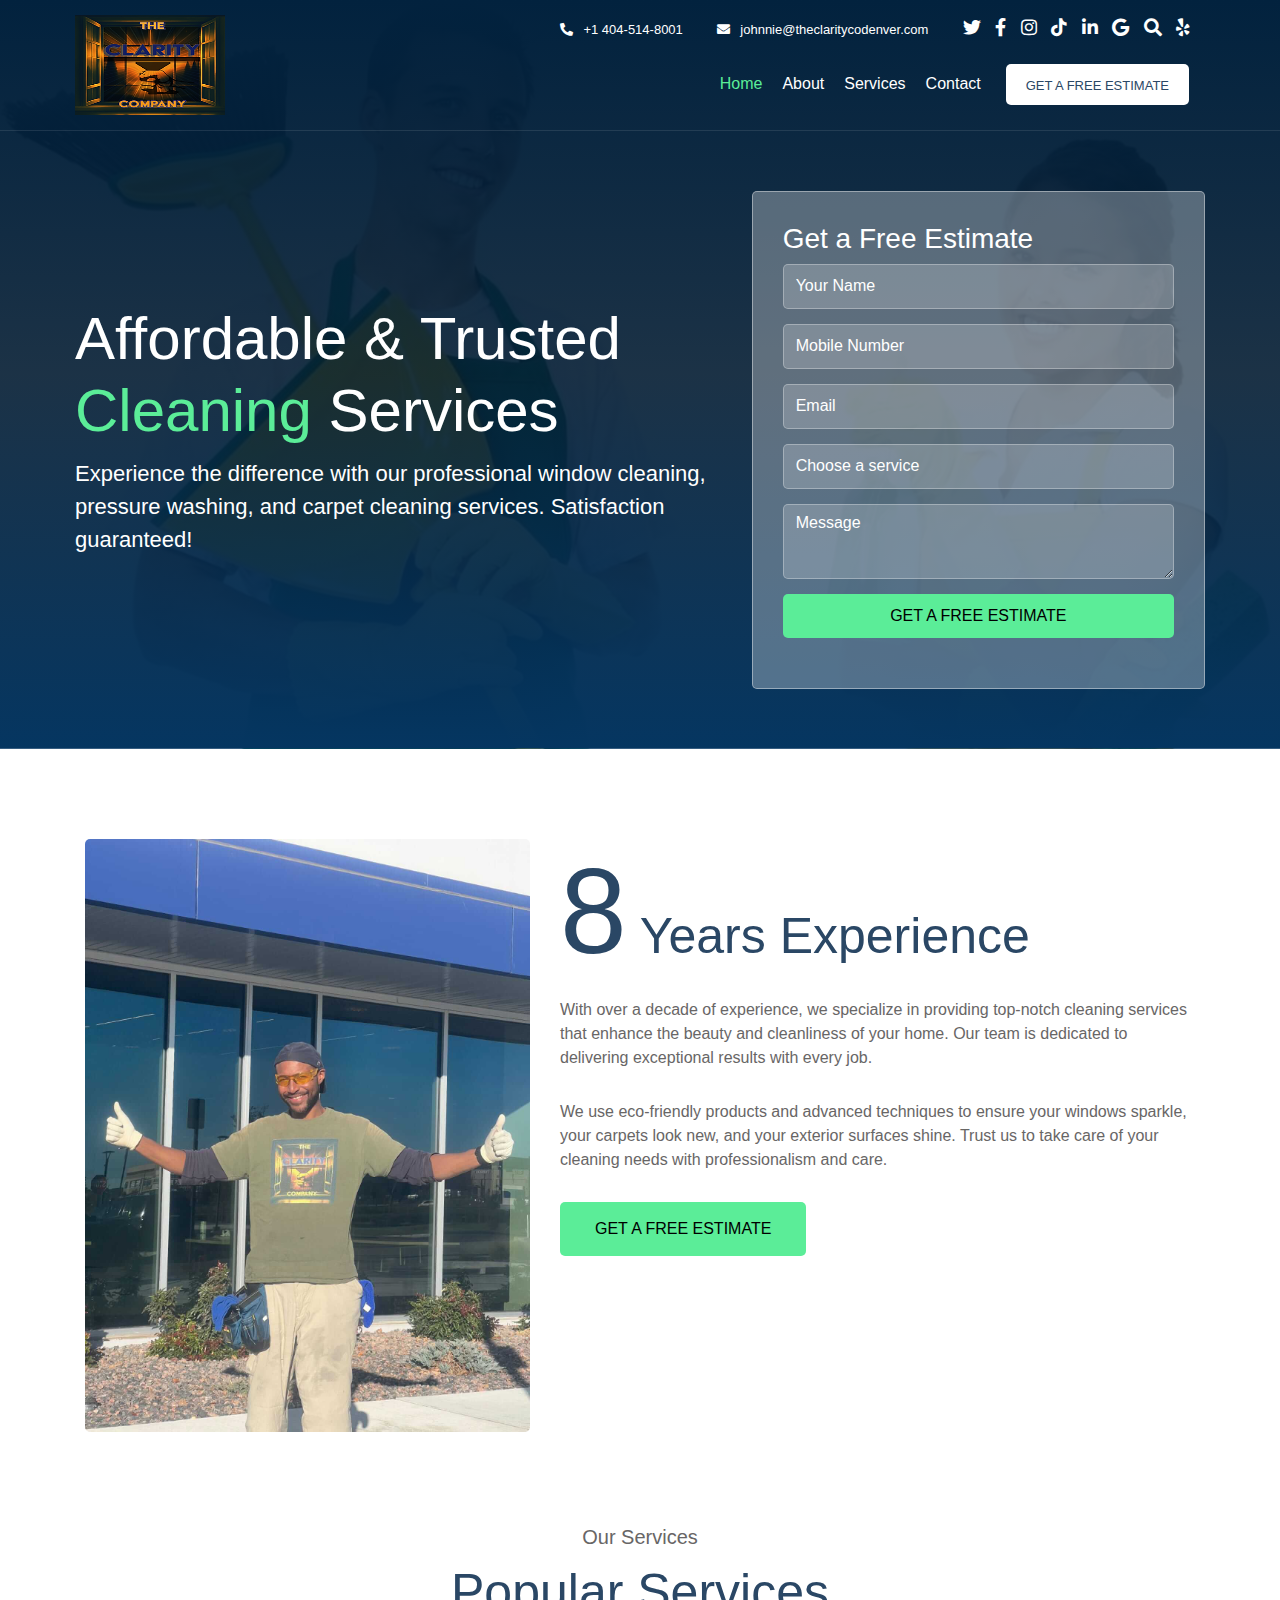
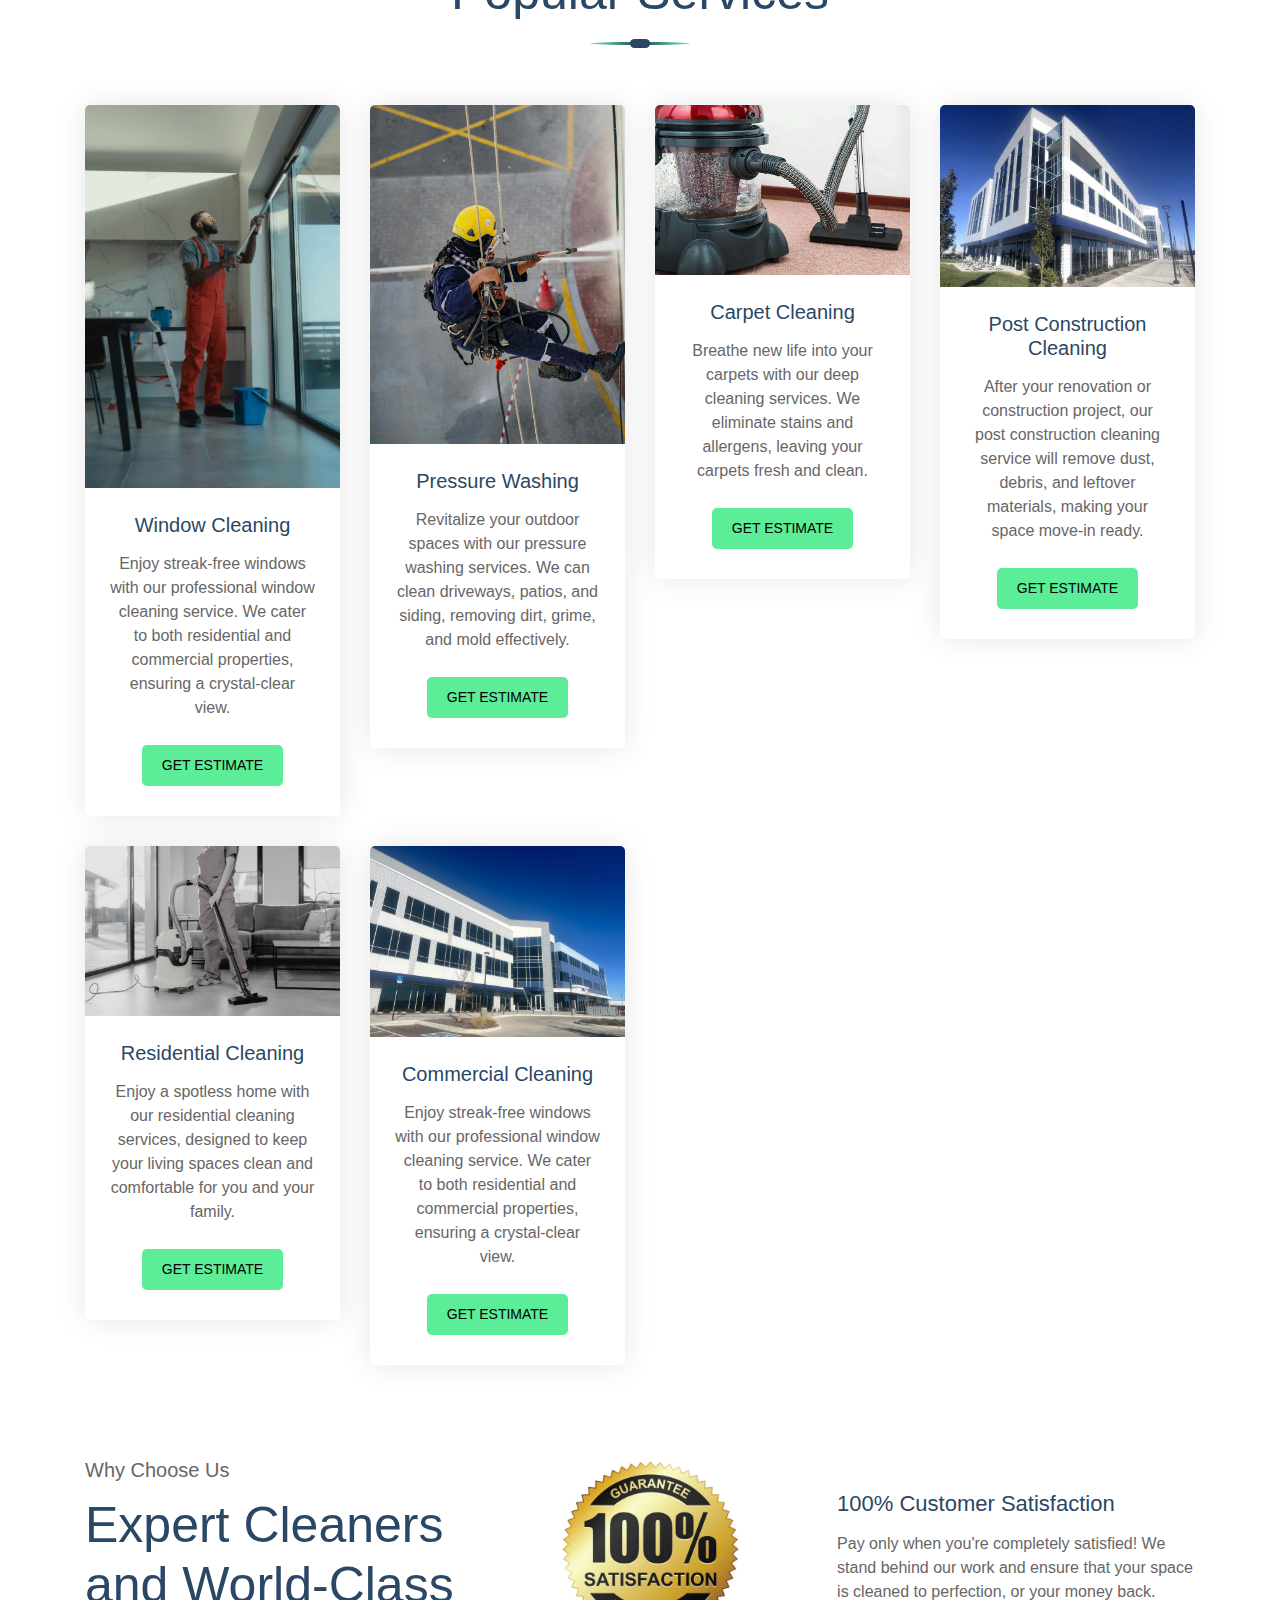
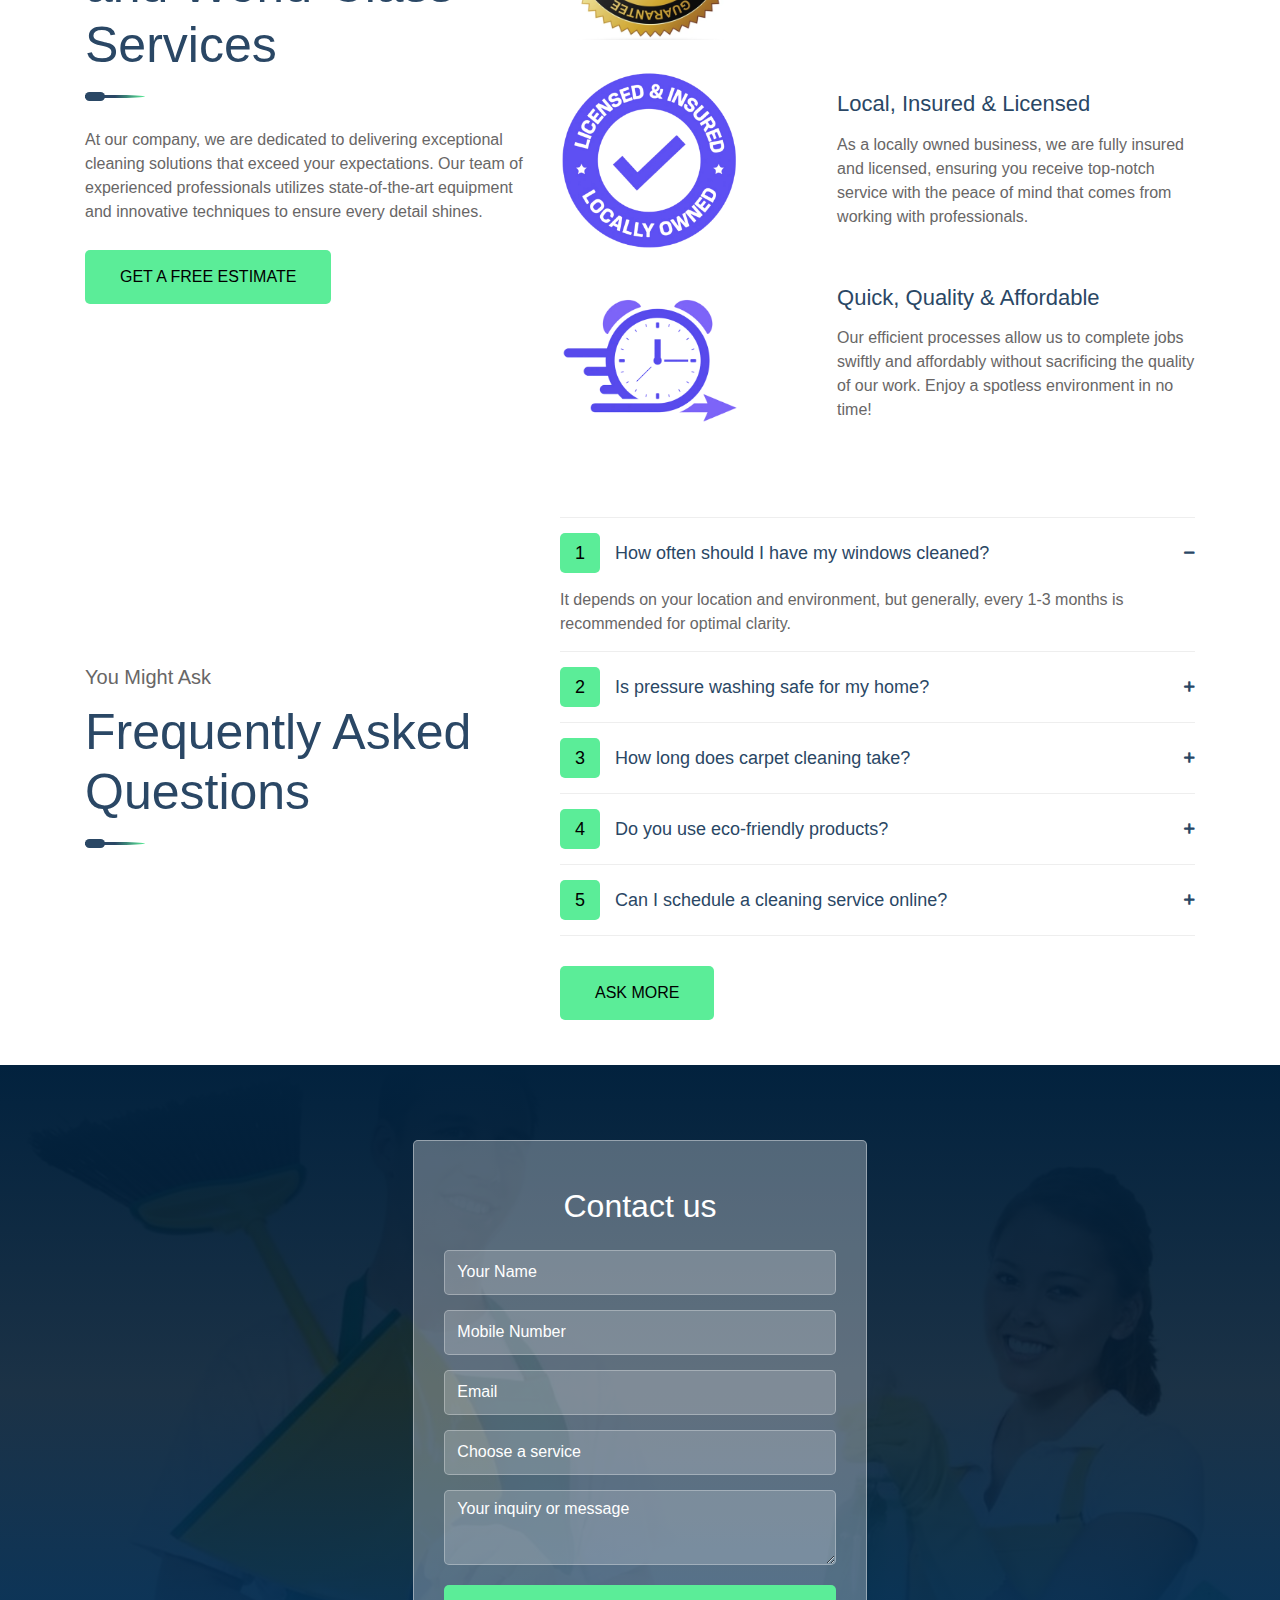
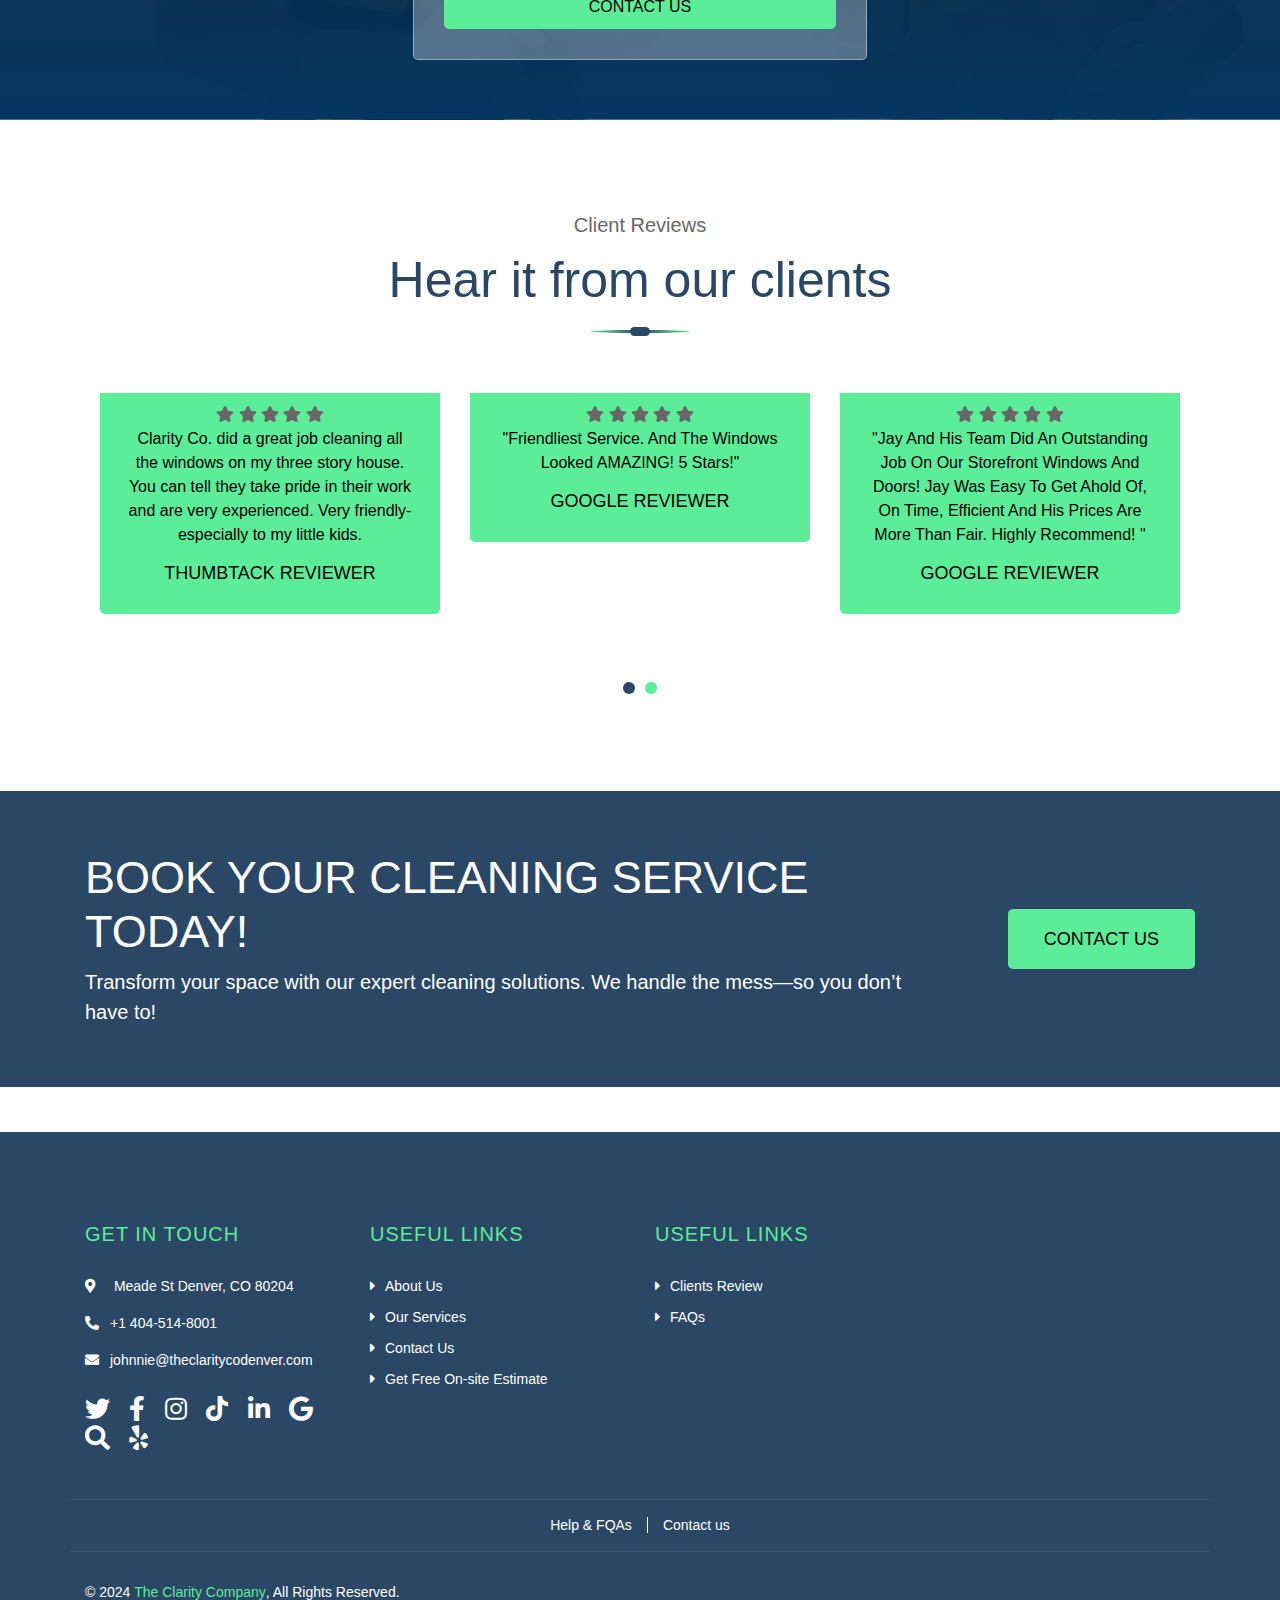
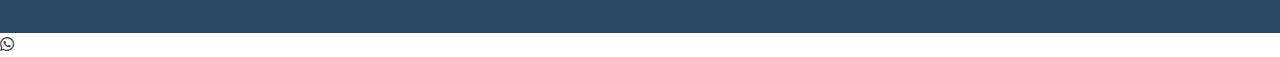
<file: index.html>
<!DOCTYPE html>
<html lang="en">
    <head>
        <meta charset="utf-8">
        <title>
            The Clarity Company LLC | Expert Cleaning Services Across Denver Colorado USA
            Pressure Washing, Carpet Cleaning, Post Construction,
             Residential & Commercial Cleaning, Glass Cleaning, Window Cleaning & More
            </title>
        <meta content="width=device-width, initial-scale=1.0" name="viewport">
        <meta name="description" content="The Clarity Company LLC offers professional cleaning services across Colorado, including pressure washing, carpet cleaning, post construction cleaning, residential and commercial cleaning, and glass cleaning. Contact us today for a free estimate!">
        <meta name="keywords" content="cleaning services, professional cleaning, The Clarity Company LLC, Denver cleaning, Colorado cleaning, pressure washing, carpet cleaning, post construction cleaning, residential cleaning, commercial cleaning, window cleaning, eco-friendly cleaning solutions">
        <!-- Favicon -->
        <link href="img/favicon.ico" rel="icon">

        <!-- Google Font -->
        <link href="https://fonts.googleapis.com/css2?family=Montserrat:wght@100;300;400&display=swap" rel="stylesheet">
        
        <!-- CSS Libraries -->
        <link href="https://stackpath.bootstrapcdn.com/bootstrap/4.4.1/css/bootstrap.min.css" rel="stylesheet">
        <link href="https://cdnjs.cloudflare.com/ajax/libs/font-awesome/5.15.4/css/all.min.css" rel="stylesheet">
        <link href="lib/owlcarousel/assets/owl.carousel.min.css" rel="stylesheet">
        <link href="lib/lightbox/css/lightbox.min.css" rel="stylesheet">

        <!-- Template Stylesheet -->
        <link href="css/style.css" rel="stylesheet">
    </head>

    <body>
        <div class="wrapper">
            <!-- Header Start -->
            <div class="header home">
                <div class="container-fluid">
                    <div class="header-top row align-items-center">
                        <div class="col-lg-3">
                            <div class="brand">
                                <a href="#">
                                    <img src="icons/clarity-co-logo.webp" alt="Logo">
                                </a>
                            </div>
                        </div>
                        <div class="col-lg-9">
                            <div class="topbar">
                                <div class="topbar-col">
                                    <a href="tel:+14045148001"><i class="fa fa-phone-alt"></i>+1 404-514-8001</a>
                                </div>
                                <div class="topbar-col">
                                    <a href="mailto:johnnie@theclaritycodenver.com"><i class="fa fa-envelope"></i>johnnie@theclaritycodenver.com</a>
                                </div>
                                <div class="topbar-col">
                                    <div class="topbar-social">
                                        <a href="https://x.com/ClartyCoWndows"><i class="fab fa-twitter"></i></a>
                                        <a href="https://www.facebook.com/profile.php?id=61557735255997"><i class="fab fa-facebook-f"></i></a>
                                        <a href="https://www.instagram.com/claritycompanywindowcleaning/"><i class="fab fa-instagram"></i></a>
                                        <a href="https://www.tiktok.com/@clartycodencowndwclening"><i class="fab fa-tiktok"></i></a>
                                        <a href="https://www.linkedin.com/company/the-clarity-company-denver/"><i class="fab fa-linkedin-in"></i></a>
                                        <a href="https://www.google.com/search?q=The+Clarity+Company+LLC&sca_esv=074c93797ca352a3&sxsrf=ADLYWILQhDhZz1k5iznpJNZIlctx4f_eiA%3A1731736218710&ei=mjI4Z9OBK92IptQPs7DlmA0&ved=0ahUKEwjTtqSRlOCJAxVdhIkEHTNYGdMQ4dUDCA8&uact=5&oq=The+Clarity+Company+LLC&gs_lp=[base64]&sclient=gws-wiz-serp"><i class="fab fa-google"></i></a>
                                        <a href="https://www.bing.com/search?form=EX0050&q=the+clarity+company&sp=-1&ghc=1&lq=0&pq=the+clarity+company&sc=11-19&qs=n&sk=&cvid=C9DD9F1EFB48408F81CBDE5E7E579A22&ghsh=0&ghacc=0&ghpl=&filters=local_ypid:%22YN873x4273832761863190703%22&shtp=GetUrl&shid=3ead0638-05eb-47b4-a417-d9c5a3c7fc5a&shtk=VGhlIENsYXJpdHkgQ29tcGFueSBMTEM%3D&shdk=SSBhbSBkZWRpY2F0ZWQgdG8gZGVsaXZlcmluZyB0b3Atbm90Y2ggd2luZG93IGNsZWFuaW5nIGFuZCBwb3dlciB3YXNoaW5nIHNlcnZpY2VzIHRoYXQgbm90IG9ubHkgaW1wcm92ZSDigKY%3D&shhk=m7nsVNjIgL3lEAavyvLJ9YPz33KKYtlvpCuXlFE7DF0%3D"><i class="fas fa-search"></i></a>
                                        <a href="https://www.yelp.com/biz/the-clarity-company-denver-5?uid=Bh5kG5YUYXktlqkR02X3WQ&utm_campaign=www_business_share_popup&utm_medium=copy_link&utm_source=(direct)"><i class="fab fa-yelp"></i></a>
                                    </div>
                                </div>
                            </div>
                            <div class="navbar navbar-expand-lg bg-light navbar-light">
                                <a href="#" class="navbar-brand">MENU</a>
                                <div type="button" class="navbar-toggler" data-toggle="collapse" data-target="#navbarCollapse">
                                    <span class="navbar-toggler-icon"></span>
                                </div>
        
                                <div class="collapse navbar-collapse justify-content-between" id="navbarCollapse">
                                    <div class="navbar-nav ml-auto">
                                        <a href="index.html" class="nav-item nav-link active">Home</a>
                                        <a href="about.html" class="nav-item nav-link">About</a>
                                        <a href="service.html" class="nav-item nav-link">Services</a>
                                        <a href="contact.html" class="nav-item nav-link">Contact</a>
                                        <a href="get-estimate.html" class="btn">Get a Free Estimate</a>
                                    </div>
                                </div>
                            </div>
                        </div>
                    </div>
                    
                    <div class="hero row align-items-center">
                        <div class="col-md-7">
                            <h2>Affordable & Trusted</h2>
                            <h2><span>Cleaning</span> Services</h2>
                            <p>Experience the difference with our professional window cleaning, pressure washing, and carpet cleaning services. Satisfaction guaranteed!</p>
                        </div>
                        <div class="col-md-5" id="get-quote">
                            <div class="form">
                                <h3>Get a Free Estimate</h3>
                                <form id="my-form" class="contact-form" action="https://formspree.io/f/mwpkbrkl" method="POST">
                                    <input type="text" name="REQUEST QUOTE" style="display:none ;">
                                    <input class="form-control" type="text" required placeholder="Your Name" name="name">
                                    <input class="form-control" type="text" required placeholder="Mobile Number" name="phone">
                                    <input class="form-control" name="email" required type="email" placeholder="Email">
                                    <div class="control-group">
                                        <select class="custom-select" id="service" name="service">
                                            <option selected aria-required="true">Choose a service</option>
                                            <option value="window cleaning">Window Cleaning</option>
                                            <option value="Pressure washing">Pressure Washing</option>
                                            <option value="Carpet Cleaning">Carpet Cleaning</option>
                                            <option value="All 3 services">All the above</option>
                                            <option value="other">Other</option>
                                        </select> 
                                    </div>
                                    <textarea class="form-control" placeholder="Message" name="message"></textarea>
                                    <button class="btn btn-block" type="submit" id="my-form-button">Get a Free Estimate</button>
                                    <p id="my-form-status"></p>
                                </form>
                            </div>
                        </div>
                    </div>
                </div>
            </div>
            <!-- Header End -->
            
            
           <!-- About Start -->
<div class="about">
    <div class="container">
        <div class="row">
            <div class="col-lg-5 col-md-6">
                <div class="about-img">
                    <img src="for compression/happy-staff-member-cleaning-services -Denver Colorado.jpeg" style="max-height:600px;" alt="Image">
                </div>
            </div>
            <div class="col-lg-7 col-md-6">
                <div class="about-text">
                    <h2><span>8</span> Years Experience</h2>
                    <p>
                        With over a decade of experience, we specialize in providing top-notch cleaning services that enhance the beauty and cleanliness of your home. Our team is dedicated to delivering exceptional results with every job.
                    </p>
                    <p>
                        We use eco-friendly products and advanced techniques to ensure your windows sparkle, your carpets look new, and your exterior surfaces shine. Trust us to take care of your cleaning needs with professionalism and care.
                    </p>
                    <a class="btn" href="get-estimate.html">Get a Free Estimate</a>
                </div>
            </div>
        </div>
    </div>
</div>
<!-- About End -->

<!-- Service Start -->
<div class="service" id="services">
    <div class="container">
        <div class="section-header">
            <p>Our Services</p>
            <h2>Popular Services</h2>
        </div>
        <div class="row">
            <div class="col-lg-3 col-md-6 service-item-wrapper">
                <div class="service-item">
                    <img src="img/pexels-tima-miroshnichenko-6197122 -window-cleaning.jpeg" alt="Service">
                    <h3>Window Cleaning</h3>
                    <p>
                        Enjoy streak-free windows with our professional window cleaning service. We cater to both residential and commercial properties, ensuring a crystal-clear view.
                    </p>
                    <a class="btn" href="get-estimate.html">Get Estimate</a>
                </div>
            </div>
            <div class="col-lg-3 col-md-6 service-item-wrapper">
                <div class="service-item">
                    <img src="img/pexels-bijoubaby-pressure-washing.jpg" alt="Service">
                    <h3>Pressure Washing</h3>
                    <p>
                        Revitalize your outdoor spaces with our pressure washing services. We can clean driveways, patios, and siding, removing dirt, grime, and mold effectively.
                    </p>
                    <a class="btn" href="get-estimate.html">Get Estimate</a>
                </div>
            </div>
            <div class="col-lg-3 col-md-6 service-item-wrapper">
                <div class="service-item">
                    <img src="img/pexels-pixabay-38325 carpet-cleaning.jpeg" alt="Service">
                    <h3>Carpet Cleaning</h3>
                    <p>
                        Breathe new life into your carpets with our deep cleaning services. We eliminate stains and allergens, leaving your carpets fresh and clean.
                    </p>
                    <a class="btn" href="get-estimate.html">Get Estimate</a>
                </div>
            </div>
            <div class="col-lg-3 col-md-6 service-item-wrapper">
                <div class="service-item">
                    <img src="TEMPORARY FILES/post-constructiomn-denver-colarado.jpeg" alt="Service">
                    <h3>Post Construction Cleaning</h3>
                    <p>
                        After your renovation or construction project, our post construction cleaning service will remove dust, debris, and leftover materials, making your space move-in ready.
                    </p>
                    <a class="btn" href="get-estimate.html">Get Estimate</a>
                </div>
            </div>
            <div class="col-lg-3 col-md-6 service-item-wrapper">
                <div class="service-item">
                    <img src="img/residential cleaning.jpg" alt="Service">
                    <h3>Residential Cleaning</h3>
                    <p>
                        Enjoy a spotless home with our residential cleaning services, designed to keep your living spaces clean and comfortable for you and your family.
                    </p>
                    <a class="btn" href="get-estimate.html">Get Estimate</a>
                </div>
            </div>
            <div class="col-lg-3 col-md-6 service-item-wrapper">
                <div class="service-item">
                    <img src="/TEMPORARY FILES/commercial_Denver_Colorado_Claririty_Company.jpeg" alt="Service">
                    <h3>Commercial Cleaning</h3>
                    <p>
                        Enjoy streak-free windows with our professional window cleaning service. We cater to both residential and commercial properties, ensuring a crystal-clear view.
                    </p>
                    <a class="btn" href="get-estimate.html">Get Estimate</a>
                </div>
            </div>

        </div>
    </div>
</div>
<!-- Service End -->

<!-- Feature Start -->
<div class="feature">
    <div class="container">
        <div class="row">
            <div class="col-md-5">
                <div class="section-header left">
                    <p>Why Choose Us</p>
                    <h2>Expert Cleaners and World-Class Services</h2>
                </div>
                <p>
                    At our company, we are dedicated to delivering exceptional cleaning solutions that exceed your expectations. Our team of experienced professionals utilizes state-of-the-art equipment and innovative techniques to ensure every detail shines.
                </p>
                <a class="btn" href="get-estimate.html">Get a Free Estimate</a>
            </div>
            <div class="col-md-7">
                <div class="row align-items-center feature-item">
                    <div class="col-5">
                        <img src="img/100 customer satisfaction.png"
                             alt="Best cleaning workers Denver Colorado"
                             style="max-width: 180px !important;">
                    </div>
                    <div class="col-7">
                        <h3>100% Customer Satisfaction</h3>
                        <p>
                            Pay only when you're completely satisfied! We stand behind our work and ensure that your space is cleaned to perfection, or your money back.
                        </p>
                    </div>
                </div>
                <div class="row align-items-center feature-item">
                    <div class="col-5">
                        <img src="img/locally owned and licensed.png" 
                             alt="Affordable cleaning services/company Denver Colorado" 
                             style="max-width: 180px !important;">
                    </div>
                    <div class="col-7">
                        <h3>Local, Insured & Licensed</h3>
                        <p>
                            As a locally owned business, we are fully insured and licensed, ensuring you receive top-notch service with the peace of mind that comes from working with professionals.
                        </p>
                    </div>
                </div>
                <div class="row align-items-center feature-item">
                    <div class="col-5">
                        <img src="img/quick and quality cleaning Clarity Company Denver Colorado.png" 
                             alt="Fast and quick cleaning services/company Denver Colorado" 
                             style="max-width: 180px !important;">
                    </div>
                    <div class="col-7">
                        <h3>Quick, Quality & Affordable</h3>
                        <p>
                            Our efficient processes allow us to complete jobs swiftly and affordably without sacrificing the quality of our work. Enjoy a spotless environment in no time!
                        </p>
                    </div>
                </div>
            </div>
        </div>
    </div>
</div>
<!-- Feature End -->

<!-- Team Start -->
<!-- Team end -->

<!-- FAQs Start -->
<div class="faqs" >
    <div class="container">
        <div class="row align-items-center justify-content-center">
            <div class="col-md-5">
                <div class="section-header left" id="faq">
                    <p>You Might Ask</p>
                    <h2>Frequently Asked Questions</h2>
                </div>
                <!-- <img src="img/pexels-liliana-drew-9462614 smiling staff.jpg" alt="Image" style="max-height:450px; object-fit: cover;"> -->
            </div>
            <div class="col-md-7">
                <div id="accordion">
                    <div class="card">
                        <div class="card-header">
                            <a class="card-link collapsed" data-toggle="collapse" href="#collapseOne" aria-expanded="true">
                                <span>1</span> How often should I have my windows cleaned?
                            </a>
                        </div>
                        <div id="collapseOne" class="collapse show" data-parent="#accordion">
                            <div class="card-body">
                                It depends on your location and environment, but generally, every 1-3 months is recommended for optimal clarity.
                            </div>
                        </div>
                    </div>
                    <div class="card">
                        <div class="card-header">
                            <a class="card-link" data-toggle="collapse" href="#collapseTwo">
                                <span>2</span> Is pressure washing safe for my home?
                            </a>
                        </div>
                        <div id="collapseTwo" class="collapse" data-parent="#accordion">
                            <div class="card-body">
                                Yes, when done by professionals, pressure washing is safe and effective for cleaning various surfaces without damage.
                            </div>
                        </div>
                    </div>
                    <div class="card">
                        <div class="card-header">
                            <a class="card-link" data-toggle="collapse" href="#collapseThree">
                                <span>3</span> How long does carpet cleaning take?
                            </a>
                        </div>
                        <div id="collapseThree" class="collapse" data-parent="#accordion">
                            <div class="card-body">
                                Depending on the size of the area, carpet cleaning typically takes 1-3 hours, including drying time.
                            </div>
                        </div>
                    </div>
                    <div class="card">
                        <div class="card-header">
                            <a class="card-link" data-toggle="collapse" href="#collapseFour">
                                <span>4</span> Do you use eco-friendly products?
                            </a>
                        </div>
                        <div id="collapseFour" class="collapse" data-parent="#accordion">
                            <div class="card-body">
                                Yes, we prioritize using eco-friendly cleaning products that are safe for you and the environment.
                            </div>
                        </div>
                    </div>
                    <div class="card">
                        <div class="card-header">
                            <a class="card-link" data-toggle="collapse" href="#collapseFive">
                                <span>5</span> Can I schedule a cleaning service online?
                            </a>
                        </div>
                        <div id="collapseFive" class="collapse" data-parent="#accordion">
                            <div class="card-body">
                                Absolutely! You can easily schedule your cleaning service through our website for your convenience.
                            </div>
                        </div>
                    </div> 
                </div>
                <a class="btn" href="#contact-us">Ask more</a>
            </div>
        </div>
    </div>
</div>
<!-- FAQs End -->
            
            
            <!-- Pricing Plan Start -->
            <!-- Pricing Plan End -->
            
            <!-- Newsletter Start -->
            <!-- Newsletter End -->
            
            <div class="wrapper">
                <!-- Contact us Start -->
                <div class="header home">
                    <div class="container-fluid">
                        
                        <div class="hero row align-items-center justify-content-center">
                            <!-- <div class="col-md-7">
                                <h3>Contact us for more info</h3>
                            </div> -->
                            <div class="col-md-5" id="get-quote">
                                <div class="form" id="contact-us">
                                    <h3 style="text-align: center; padding: 1rem; font-size:2rem;">Contact us</h3>
                                    <form action="https://formspree.io/f/mwpkbrkl" class="contact-form" method="POST">
                                        <input type="text" name="CONTACT FORM" style="display:none ;">
                                        <input class="form-control" name="name" type="text" placeholder="Your Name">
                                        <input class="form-control" name="Phone" type="text" placeholder="Mobile Number">
                                        <input class="form-control" name="email" type="email" placeholder="Email">
                                        <div class="control-group">
                                            <select class="custom-select">
                                                <option selected>Choose a service</option>
                                                <option value="Window cleaning">Window Cleaning</option>
                                                <option value="Pressure washing">Pressure Washing</option>
                                                <option value="Carpet Cleaning">Carpet Cleaning</option>
                                                <option value="inquiry">Inquiry</option>
                                                <option value="All the above">All the above</option>
                                                <option value="Other">Other</option>
                                            </select>
                                        </div>
                                        <textarea class="form-control" placeholder="Your inquiry or message" required></textarea>
                                        <p id="my-form-status"></p>
                                        <button class="btn btn-block" >Contact us</button>
                                    </form>
                                </div>
                            </div>
                        </div>
                    </div>
                </div>
                <!-- Contact us End -->

           <!-- Testimonial Start -->
<div class="testimonial">
    <div class="container">
        <div class="section-header">
            <p>Client Reviews</p>
            <h2>Hear it from our clients</h2>
        </div>
        <div class="owl-carousel testimonials-carousel" id="client-reviews">
            <div class="testimonial-item">
                <div class="testimonial-content">
                    <div class="star-rating">
                        <i class="fas fa-star"></i>
                        <i class="fas fa-star"></i>
                        <i class="fas fa-star"></i>
                        <i class="fas fa-star"></i>
                        <i class="fas fa-star"></i>
                    </div>
                    <p>
                        Clarity Co. did a great job cleaning all the windows on my three story house. 
                        You can tell they take pride in their work and are very experienced. 
                        Very friendly-especially to my little kids.
                    </p>
                    <h3>THUMBTACK REVIEWER</h3>
                </div>
            </div>
            <div class="testimonial-item">
                <div class="testimonial-content">
                    <div class="star-rating">
                        <i class="fas fa-star"></i>
                        <i class="fas fa-star"></i>
                        <i class="fas fa-star"></i>
                        <i class="fas fa-star"></i>
                        <i class="fas fa-star"></i>
                    </div>
                    <p>
                        "Friendliest Service. And The Windows Looked AMAZING! 5 Stars!"
                    </p>
                    <h3>Google Reviewer</h3>
                    <!-- <h4>Property Manager</h4> -->
                </div>
            </div>
            <div class="testimonial-item">
                <div class="testimonial-content">
                    <div class="star-rating">
                        <i class="fas fa-star"></i>
                        <i class="fas fa-star"></i>
                        <i class="fas fa-star"></i>
                        <i class="fas fa-star"></i>
                        <i class="fas fa-star"></i>
                    </div>
                    <p>
                        "Jay And His Team Did An Outstanding Job On Our Storefront Windows And Doors!
                         Jay Was Easy To Get Ahold Of, On Time, Efficient And His Prices Are More Than Fair. Highly Recommend! "
                    </p>
                    <h3>Google Reviewer</h3>
                </div>
            </div>
            <div class="testimonial-item">
                <div class="testimonial-content">
                    <div class="star-rating">
                        <i class="fas fa-star"></i>
                        <i class="fas fa-star"></i>
                        <i class="fas fa-star"></i>
                        <i class="fas fa-star"></i>
                        <i class="fas fa-star"></i>
                    </div>
                    <p>
                        "Jay Was Very Responsive And Very Thorough With Details"
                    </p>
                    <h3>YELP REVIEWER</h3>
                </div>
            </div>
            <div class="testimonial-item">
                <!-- <div class="testimonial-img">
                    <img src="img/testimonial-4.jpg" alt="">
                </div> -->
                <div class="testimonial-content">
                    <div class="star-rating">
                        <i class="fas fa-star"></i>
                        <i class="fas fa-star"></i>
                        <i class="fas fa-star"></i>
                        <i class="fas fa-star"></i>
                        <i class="fas fa-star"></i>
                    </div>
                    <p>
                        The Clarity Company was very responsive, did great and was easy to work with. I had oil stains on my driveway. 
                        Johnnie came out and used solvent to remove the stains and did it at a reasonable price. Highly recommended.
                    </p>
                    <h3>YELP REVIEWER</h3>
                </div>
            </div>
            <div class="testimonial-item">
                <div class="testimonial-content">
                    <div class="star-rating">
                        <i class="fas fa-star"></i>
                        <i class="fas fa-star"></i>
                        <i class="fas fa-star"></i>
                        <i class="fas fa-star"></i>
                        <i class="fas fa-star"></i>
                    </div>
                    <p>
                        Fantastic service, punctuality, work quality, and responsiveness. 
                        In addition to cleaning the house he was able to help me complete another project of working on a painted concrete.
                         I cannot suggest working with the clarity company enough!
                    </p>
                    <h3>THUMBTACK REVIEWER</h3>
                </div>
            </div>
        </div>
    </div>
</div>
<!-- Testimonial End -->
            
<!-- Call to Action Start -->
<div class="call-to-action">
    <div class="container">
        <div class="row align-items-center">
            <div class="col-md-9">
                <h2>Book Your Cleaning Service Today!</h2>
                <p>
                    Transform your space with our expert cleaning solutions. We handle the mess—so you don’t have to!
                </p>
            </div>
            <div class="col-md-3">
                <a class="btn" href="#contact-us">Contact Us</a>
            </div>
        </div>
    </div>
</div>
<!-- Call to Action End -->

            <!-- Blog Start -->
            <!-- Blog End -->

            <!-- Footer Start -->
            <div class="footer">
                <div class="container">
                    <div class="row">
                        <div class="col-md-6 col-lg-3">
                            <div class="footer-contact">
                                <h2>Get In Touch</h2>
                                <p><i class="fa fa-map-marker-alt"></i>
                                 Meade St Denver, CO 80204
                                </p>
                                <p><i class="fa fa-phone-alt"></i>+1 404-514-8001</p>
                                <p><i class="fa fa-envelope"></i>johnnie@theclaritycodenver.com</p>
                                <div class="footer-social">
                                        <a href="https://x.com/ClartyCoWndows"><i class="fab fa-twitter"></i></a>
                                        <a href="https://www.facebook.com/profile.php?id=61557735255997"><i class="fab fa-facebook-f"></i></a>
                                        <a href="https://www.instagram.com/claritycompanywindowcleaning/"><i class="fab fa-instagram"></i></a>
                                        <a href="https://www.tiktok.com/@clartycodencowndwclening"><i class="fab fa-tiktok"></i></a>
                                        <a href="https://www.linkedin.com/company/the-clarity-company-denver/"><i class="fab fa-linkedin-in"></i></a>
                                        <a href="https://www.google.com/search?q=The+Clarity+Company+LLC&sca_esv=074c93797ca352a3&sxsrf=ADLYWILQhDhZz1k5iznpJNZIlctx4f_eiA%3A1731736218710&ei=mjI4Z9OBK92IptQPs7DlmA0&ved=0ahUKEwjTtqSRlOCJAxVdhIkEHTNYGdMQ4dUDCA8&uact=5&oq=The+Clarity+Company+LLC&gs_lp=[base64]&sclient=gws-wiz-serp"><i class="fab fa-google"></i></a>
                                        <a href="https://www.bing.com/search?form=EX0050&q=the+clarity+company&sp=-1&ghc=1&lq=0&pq=the+clarity+company&sc=11-19&qs=n&sk=&cvid=C9DD9F1EFB48408F81CBDE5E7E579A22&ghsh=0&ghacc=0&ghpl=&filters=local_ypid:%22YN873x4273832761863190703%22&shtp=GetUrl&shid=3ead0638-05eb-47b4-a417-d9c5a3c7fc5a&shtk=VGhlIENsYXJpdHkgQ29tcGFueSBMTEM%3D&shdk=SSBhbSBkZWRpY2F0ZWQgdG8gZGVsaXZlcmluZyB0b3Atbm90Y2ggd2luZG93IGNsZWFuaW5nIGFuZCBwb3dlciB3YXNoaW5nIHNlcnZpY2VzIHRoYXQgbm90IG9ubHkgaW1wcm92ZSDigKY%3D&shhk=m7nsVNjIgL3lEAavyvLJ9YPz33KKYtlvpCuXlFE7DF0%3D"><i class="fas fa-search"></i></a>
                                        <a href="https://www.yelp.com/biz/the-clarity-company-denver-5?uid=Bh5kG5YUYXktlqkR02X3WQ&utm_campaign=www_business_share_popup&utm_medium=copy_link&utm_source=(direct)"><i class="fab fa-yelp"></i></a>
                                </div>
                            </div>
                        </div>
                        <div class="col-md-6 col-lg-3">
                            <div class="footer-link">
                                <h2>Useful Links</h2>
                                <a href="#">About Us</a>
                                <a href="service.html">Our Services</a>
                                <a href="contact.html">Contact Us</a>
                                <a href="get-estimate.html">Get Free On-site Estimate</a>
                            </div>
                        </div>
                        <div class="col-md-6 col-lg-3">
                            <div class="footer-link">
                                <h2>Useful Links</h2>
                                <a href="index.html#client-reviews">Clients Review</a>
                                <a href="contact.html">FAQs</a>
                            </div>
                        </div>
                    </div>
                </div>
                <div class="container footer-menu">
                    <div class="f-menu">
                        <!-- <a href="#">Terms of use</a> -->
                        <!-- <a href="#">Privacy policy</a> -->
                        <!-- <a href="">Cookies</a> -->
                        <a href="contact.html">Help & FQAs</a>
                        <a href="contact.html">Contact us</a>
                    </div>
                </div>
                <div class="container copyright">
                    <div class="row">
                        <div class="col-md-6">
                            <p>&copy; 2024 <a href="index.html">The Clarity Company</a>, All Rights Reserved.</p>
                        </div>
                        <div class="col-md-6">
                            <!-- <p>Designed By <a href="https://htmlcodex.com">HTML Codex</a></p> -->
                        </div>
                    </div>
                </div>
            </div>
            <!-- Footer End -->
            
            <a href="#" class="back-to-top"><i class="fa fa-chevron-up"></i></a>
        </div>
        <!-- whatsapp button start -->
        <a href="https://wa.me/97470923424" class="whatsapp-button" target="_blank">
            <i class="fab fa-whatsapp"></i>
        </a>
<!-- whatsapp button end -->

        <!-- JavaScript Libraries -->
        <script src="https://code.jquery.com/jquery-3.4.1.min.js"></script>
        <script src="https://stackpath.bootstrapcdn.com/bootstrap/4.4.1/js/bootstrap.bundle.min.js"></script>
        <script src="lib/easing/easing.min.js"></script>
        <script src="lib/owlcarousel/owl.carousel.min.js"></script>
        <script src="lib/isotope/isotope.pkgd.min.js"></script>
        <script src="lib/lightbox/js/lightbox.min.js"></script>

        <!-- Template Javascript -->
        <script src="js/main.js"></script>  
        <script src="js/index.js"></script>
    </body>
</html>
</file>
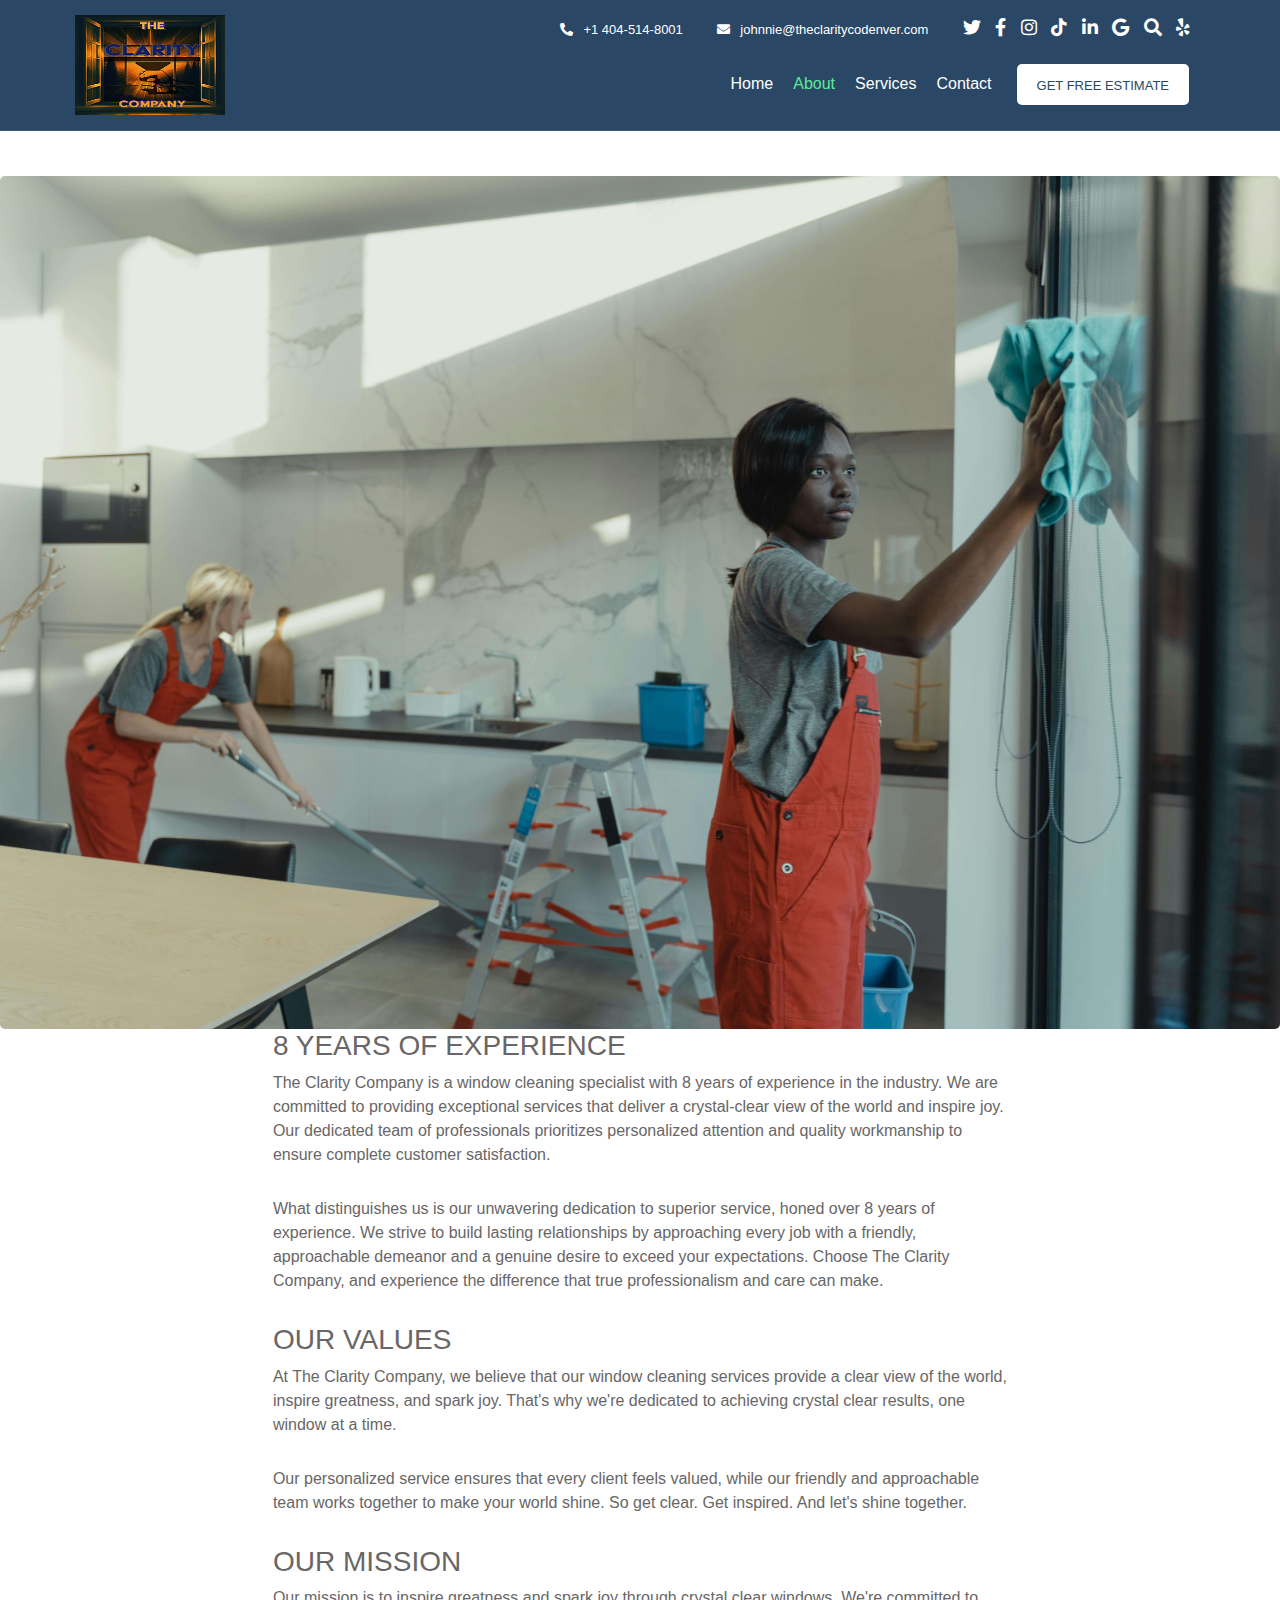
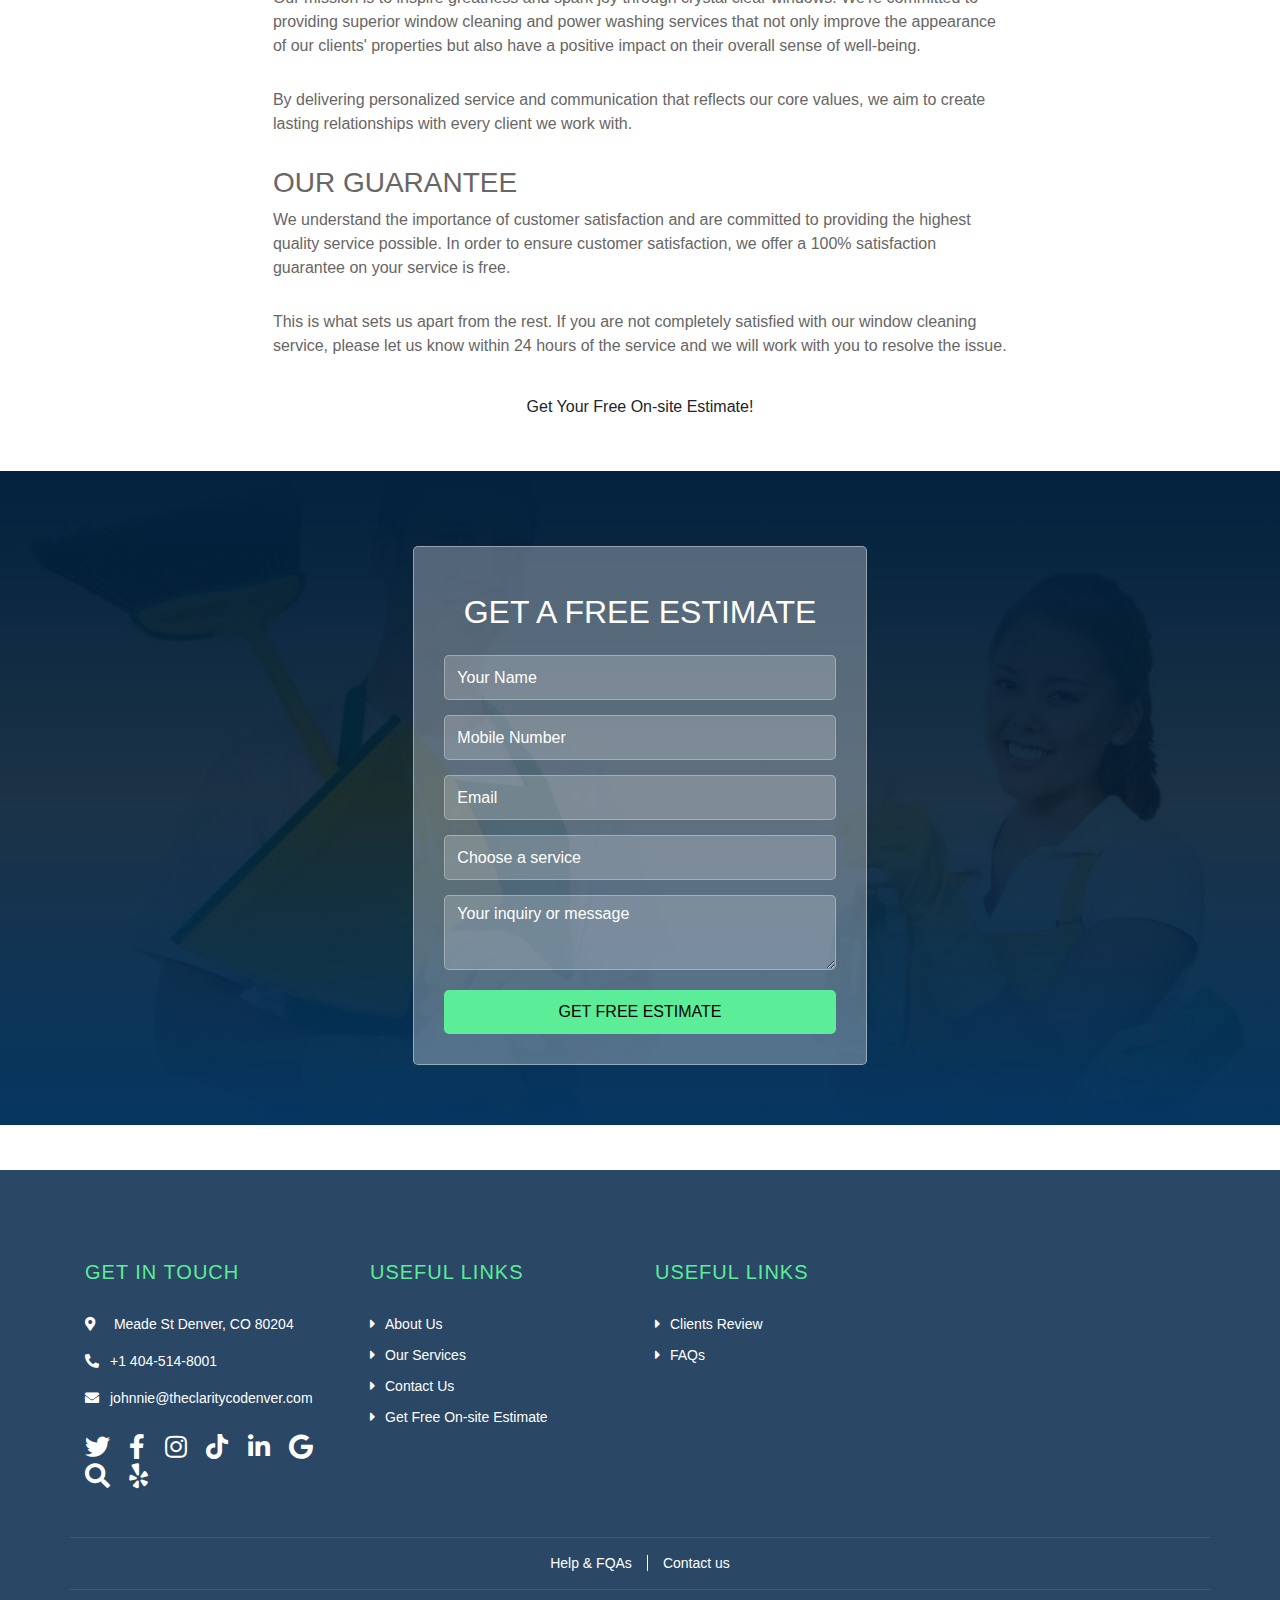
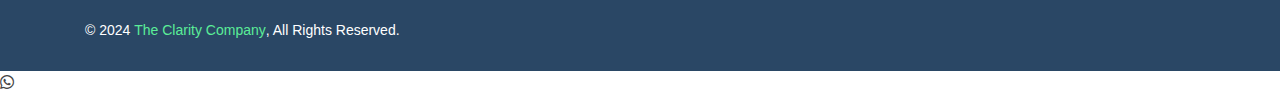
<file: about.html>
<!DOCTYPE html>
<html lang="en">
    <head>
        <meta charset="utf-8">
        <title>
            The Clarity Company LLC | Expert Cleaning Services Across Denver Colorado USA
            Pressure Washing, Carpet Cleaning, Post Construction,
             Residential & Commercial Cleaning, Glass Cleaning, Window Cleaning & More
            </title>
        <meta content="width=device-width, initial-scale=1.0" name="viewport">
        <meta name="description" content="The Clarity Company LLC offers professional cleaning services across Colorado, including pressure washing, carpet cleaning, post construction cleaning, residential and commercial cleaning, and glass cleaning. Contact us today for a free estimate!">
        <meta name="keywords" content="cleaning services, professional cleaning, The Clarity Company LLC, Denver cleaning, Colorado cleaning, pressure washing, carpet cleaning, post construction cleaning, residential cleaning, commercial cleaning, window cleaning, eco-friendly cleaning solutions">
        <!-- Favicon -->
        <link href="img/favicon.ico" rel="icon">

        <!-- Google Font -->
        <link href="https://fonts.googleapis.com/css2?family=Montserrat:wght@100;300;400&display=swap" rel="stylesheet">
        
        <!-- CSS Libraries -->
        <link href="https://stackpath.bootstrapcdn.com/bootstrap/4.4.1/css/bootstrap.min.css" rel="stylesheet">
        <link href="https://cdnjs.cloudflare.com/ajax/libs/font-awesome/5.15.4/css/all.min.css" rel="stylesheet">
        <!-- <link href="lib/owlcarousel/assets/owl.carousel.min.css" rel="stylesheet"> -->
        <!-- <link href="lib/lightbox/css/lightbox.min.css" rel="stylesheet"> -->

        <!-- Template Stylesheet -->
        <link href="css/style.css" rel="stylesheet">
    </head>

    <body class="about-us-page-body">
        <div class="wrapper">
            <!-- Header Start -->
            <div class="header  about-us-header">
                <div class="container-fluid">
                    <div class="header-top row align-items-center">
                        <div class="col-lg-3">
                            <div class="brand">
                                <a href="index.html">
                                    <img src="icons/clarity-co-logo.webp" alt="Logo">
                                </a>
                            </div>
                        </div>
                        <div class="col-lg-9">
                            <div class="topbar">
                                <div class="topbar-col">
                                    <a href="tel:+14045148001"><i class="fa fa-phone-alt"></i>+1 404-514-8001</a>
                                </div>
                                <div class="topbar-col">
                                    <a href="mailto:johnnie@theclaritycodenver.com"><i class="fa fa-envelope"></i>johnnie@theclaritycodenver.com</a>
                                </div>
                                <div class="topbar-col">
                                    <div class="topbar-social">
                                        <a href="https://x.com/ClartyCoWndows"><i class="fab fa-twitter"></i></a>
                                        <a href="https://www.facebook.com/profile.php?id=61557735255997"><i class="fab fa-facebook-f"></i></a>
                                        <a href="https://www.instagram.com/claritycompanywindowcleaning/"><i class="fab fa-instagram"></i></a>
                                        <a href="https://www.tiktok.com/@clartycodencowndwclening"><i class="fab fa-tiktok"></i></a>
                                        <a href="https://www.linkedin.com/company/the-clarity-company-denver/"><i class="fab fa-linkedin-in"></i></a>
                                        <a href="https://www.google.com/search?q=The+Clarity+Company+LLC&sca_esv=074c93797ca352a3&sxsrf=ADLYWILQhDhZz1k5iznpJNZIlctx4f_eiA%3A1731736218710&ei=mjI4Z9OBK92IptQPs7DlmA0&ved=0ahUKEwjTtqSRlOCJAxVdhIkEHTNYGdMQ4dUDCA8&uact=5&oq=The+Clarity+Company+LLC&gs_lp=[base64]&sclient=gws-wiz-serp"><i class="fab fa-google"></i></a>
                                        <a href="https://www.bing.com/search?form=EX0050&q=the+clarity+company&sp=-1&ghc=1&lq=0&pq=the+clarity+company&sc=11-19&qs=n&sk=&cvid=C9DD9F1EFB48408F81CBDE5E7E579A22&ghsh=0&ghacc=0&ghpl=&filters=local_ypid:%22YN873x4273832761863190703%22&shtp=GetUrl&shid=3ead0638-05eb-47b4-a417-d9c5a3c7fc5a&shtk=VGhlIENsYXJpdHkgQ29tcGFueSBMTEM%3D&shdk=SSBhbSBkZWRpY2F0ZWQgdG8gZGVsaXZlcmluZyB0b3Atbm90Y2ggd2luZG93IGNsZWFuaW5nIGFuZCBwb3dlciB3YXNoaW5nIHNlcnZpY2VzIHRoYXQgbm90IG9ubHkgaW1wcm92ZSDigKY%3D&shhk=m7nsVNjIgL3lEAavyvLJ9YPz33KKYtlvpCuXlFE7DF0%3D"><i class="fas fa-search"></i></a>
                                        <a href="https://www.yelp.com/biz/the-clarity-company-denver-5?uid=Bh5kG5YUYXktlqkR02X3WQ&utm_campaign=www_business_share_popup&utm_medium=copy_link&utm_source=(direct)"><i class="fab fa-yelp"></i></a>
                                    </div>
                                </div>
                            </div>
                            <div class="navbar navbar-expand-lg bg-light navbar-light">
                                <a href="#" class="navbar-brand">MENU</a>
                                <button type="button" class="navbar-toggler" data-toggle="collapse" data-target="#navbarCollapse">
                                    <span class="navbar-toggler-icon"></span>
                                </button>

                                <div class="collapse navbar-collapse justify-content-between" id="navbarCollapse">
                                    <div class="navbar-nav ml-auto">
                                        <a href="index.html" class="nav-item nav-link">Home</a>
                                        <a href="about.html" class="nav-item nav-link active">About</a>
                                        <a href="service.html" class="nav-item nav-link">Services</a>
                                        <a href="contact.html" class="nav-item nav-link">Contact</a>
                                        <a href="get-estimate.html" class="btn">Get Free Estimate</a>
                                    </div>
                                </div>
                            </div>
                        </div>
                    </div>
                </div>
            </div>
<!-- header end -->
            <!-- About Start -->
            <div class="about about-us-page-container">
                <div>
                    <div class="about-img">
                        <img src="img/pexels-tima-miroshnichenko-6197121 about-us.jpg" alt="Image">
                    </div>
                    <div class="row  justify-content-center">
                        <div class="col-lg-7 col-md-6">
                            <div class="about-text">
                                <h3>8 YEARS OF EXPERIENCE</h3>
                                <p>
                                    The Clarity Company is a window cleaning specialist with 8 years of experience in the industry. We are committed to providing exceptional services that deliver a crystal-clear view of the world and inspire joy. Our dedicated team of professionals prioritizes personalized attention and quality workmanship to ensure complete customer satisfaction.
                                </p>
                                <p>
                                    What distinguishes us is our unwavering dedication to superior service, honed over 8 years of experience. We strive to build lasting relationships by approaching every job with a friendly, approachable demeanor and a genuine desire to exceed your expectations. Choose The Clarity Company, and experience the difference that true professionalism and care can make.
                                </p>
                            </div>
                            <div class="about-text">
                                <h3> OUR VALUES</h3>
                                <p>
                                    At The Clarity Company, we believe that our window cleaning services provide a clear view of the world, inspire greatness, and spark joy. That's why we're dedicated to achieving crystal clear results, one window at a time.
                                </p>
                                <p>
                                    Our personalized service ensures that every client feels valued, while our friendly and approachable team works together to make your world shine. So get clear. Get inspired. And let's shine together.
                                </p>
                            </div>
                            <div class="about-text">
                                <h3> OUR MISSION</h3>
                                <p>
                                    Our mission is to inspire greatness and spark joy through crystal clear windows. We're committed to providing superior window cleaning and power washing services that not only improve the appearance of our clients' properties but also have a positive impact on their overall sense of well-being.
                                </p>
                                <p>
                                    By delivering personalized service and communication that reflects our core values, we aim to create lasting relationships with every client we work with.
                                </p>
                            </div>
                            <div class="about-text">
                                <h3> OUR GUARANTEE</h3>
                                <p>
                                    We understand the importance of customer satisfaction and are committed to providing the highest quality service possible. In order to ensure customer satisfaction, we offer a 100% satisfaction guarantee on your service is free. 
                                </p>
                                <p>
                                    This is what sets us apart from the rest. If you are not completely satisfied with our window cleaning service, please let us know within 24 hours of the service and we will work with you to resolve the issue.
                                </p>
                            </div>
                        <a href="#get-quote" class="btn btn-block get-estimate-cta" >Get Your Free On-site Estimate!</a>

                        </div>

                        </div>
                    </div>
                </div>
            </div>
            <!-- About End -->

            <!-- get estimate form here -->
            <div class="wrapper">
                <!-- Contact us Start -->
                <div class="header home">
                    <div class="container-fluid">
                        
                        <div class="hero row align-items-center justify-content-center">
                            <!-- <div class="col-md-7">
                                <h3>Contact us for more info</h3>
                            </div> -->
                            <div class="col-md-5" id="get-quote">
                                <div class="form" id="contact-us">
                                    <h3 style="text-align: center; padding: 1rem; font-size:2rem;">GET A FREE ESTIMATE</h3>
                                    <form action="https://formspree.io/f/mwpkbrkl" class="contact-form" method="POST">
                                        <input type="text" name="CONTACT FORM" style="display:none ;">
                                        <input class="form-control" name="name" type="text" placeholder="Your Name">
                                        <input class="form-control" name="Phone" type="text" placeholder="Mobile Number">
                                        <input class="form-control" name="email" type="email" placeholder="Email">
                                        <div class="control-group">
                                            <select class="custom-select">
                                                <option selected>Choose a service</option>
                                                <option value="Window cleaning">Window Cleaning</option>
                                                <option value="Pressure washing">Pressure Washing</option>
                                                <option value="Carpet Cleaning">Carpet Cleaning</option>
                                                <option value="inquiry">Inquiry</option>
                                                <option value="All the above">All the above</option>
                                                <option value="Other">Other</option>
                                            </select>
                                        </div>
                                        <textarea class="form-control" placeholder="Your inquiry or message" required></textarea>
                                        <p id="my-form-status"></p>
                                        <button class="btn btn-block" >Get Free Estimate</button>
                                    </form>
                                </div>
                            </div>
                        </div>
                    </div>
                </div>
                <!-- Contact us End -->


            <!-- Footer Start -->
            <div class="footer">
                <div class="container">
                    <div class="row">
                        <div class="col-md-6 col-lg-3">
                            <div class="footer-contact">
                                <h2>Get In Touch</h2>
                                <p><i class="fa fa-map-marker-alt"></i>
                                 Meade St Denver, CO 80204
                                </p>
                                <p><i class="fa fa-phone-alt"></i>+1 404-514-8001</p>
                                <p><i class="fa fa-envelope"></i>johnnie@theclaritycodenver.com</p>
                                <div class="footer-social">
                                        <a href="https://x.com/ClartyCoWndows"><i class="fab fa-twitter"></i></a>
                                        <a href="https://www.facebook.com/profile.php?id=61557735255997"><i class="fab fa-facebook-f"></i></a>
                                        <a href="https://www.instagram.com/claritycompanywindowcleaning/"><i class="fab fa-instagram"></i></a>
                                        <a href="https://www.tiktok.com/@clartycodencowndwclening"><i class="fab fa-tiktok"></i></a>
                                        <a href="https://www.linkedin.com/company/the-clarity-company-denver/"><i class="fab fa-linkedin-in"></i></a>
                                        <a href="https://www.google.com/search?q=The+Clarity+Company+LLC&sca_esv=074c93797ca352a3&sxsrf=ADLYWILQhDhZz1k5iznpJNZIlctx4f_eiA%3A1731736218710&ei=mjI4Z9OBK92IptQPs7DlmA0&ved=0ahUKEwjTtqSRlOCJAxVdhIkEHTNYGdMQ4dUDCA8&uact=5&oq=The+Clarity+Company+LLC&gs_lp=[base64]&sclient=gws-wiz-serp"><i class="fab fa-google"></i></a>
                                        <a href="https://www.bing.com/search?form=EX0050&q=the+clarity+company&sp=-1&ghc=1&lq=0&pq=the+clarity+company&sc=11-19&qs=n&sk=&cvid=C9DD9F1EFB48408F81CBDE5E7E579A22&ghsh=0&ghacc=0&ghpl=&filters=local_ypid:%22YN873x4273832761863190703%22&shtp=GetUrl&shid=3ead0638-05eb-47b4-a417-d9c5a3c7fc5a&shtk=VGhlIENsYXJpdHkgQ29tcGFueSBMTEM%3D&shdk=SSBhbSBkZWRpY2F0ZWQgdG8gZGVsaXZlcmluZyB0b3Atbm90Y2ggd2luZG93IGNsZWFuaW5nIGFuZCBwb3dlciB3YXNoaW5nIHNlcnZpY2VzIHRoYXQgbm90IG9ubHkgaW1wcm92ZSDigKY%3D&shhk=m7nsVNjIgL3lEAavyvLJ9YPz33KKYtlvpCuXlFE7DF0%3D"><i class="fas fa-search"></i></a>
                                        <a href="https://www.yelp.com/biz/the-clarity-company-denver-5?uid=Bh5kG5YUYXktlqkR02X3WQ&utm_campaign=www_business_share_popup&utm_medium=copy_link&utm_source=(direct)"><i class="fab fa-yelp"></i></a>
                                </div>
                            </div>
                        </div>
                        <div class="col-md-6 col-lg-3">
                            <div class="footer-link">
                                <h2>Useful Links</h2>
                                <a href="#">About Us</a>
                                <a href="service.html">Our Services</a>
                                <a href="contact.html">Contact Us</a>
                                <a href="get-estimate.html">Get Free On-site Estimate</a>
                            </div>
                        </div>
                        <div class="col-md-6 col-lg-3">
                            <div class="footer-link">
                                <h2>Useful Links</h2>
                                <a href="index.html#client-reviews">Clients Review</a>
                                <a href="contact.html">FAQs</a>
                            </div>
                        </div>
                    </div>
                </div>
                <div class="container footer-menu">
                    <div class="f-menu">
                        <!-- <a href="#">Terms of use</a> -->
                        <!-- <a href="#">Privacy policy</a> -->
                        <!-- <a href="">Cookies</a> -->
                        <a href="contact.html">Help & FQAs</a>
                        <a href="contact.html">Contact us</a>
                    </div>
                </div>
                <div class="container copyright">
                    <div class="row">
                        <div class="col-md-6">
                            <p>&copy; 2024 <a href="index.html">The Clarity Company</a>, All Rights Reserved.</p>
                        </div>
                        <div class="col-md-6">
                            <!-- <p>Designed By <a href="https://htmlcodex.com">HTML Codex</a></p> -->
                        </div>
                    </div>
                </div>
            </div>
            <!-- Footer End -->
            
            <a href="#" class="back-to-top"><i class="fa fa-chevron-up"></i></a>
        </div>
        <!-- whatsapp button start -->
        <a href="https://wa.me/97470923424" class="whatsapp-button" target="_blank">
            <i class="fab fa-whatsapp"></i>
        </a>
<!-- whatsapp button end -->

        <!-- JavaScript Libraries -->
        <script src="https://code.jquery.com/jquery-3.4.1.min.js"></script>
        <script src="https://stackpath.bootstrapcdn.com/bootstrap/4.4.1/js/bootstrap.bundle.min.js"></script>
        <!-- Template Javascript -->
        <script src="js/index.js"></script>
    </body>
</html>
</file>
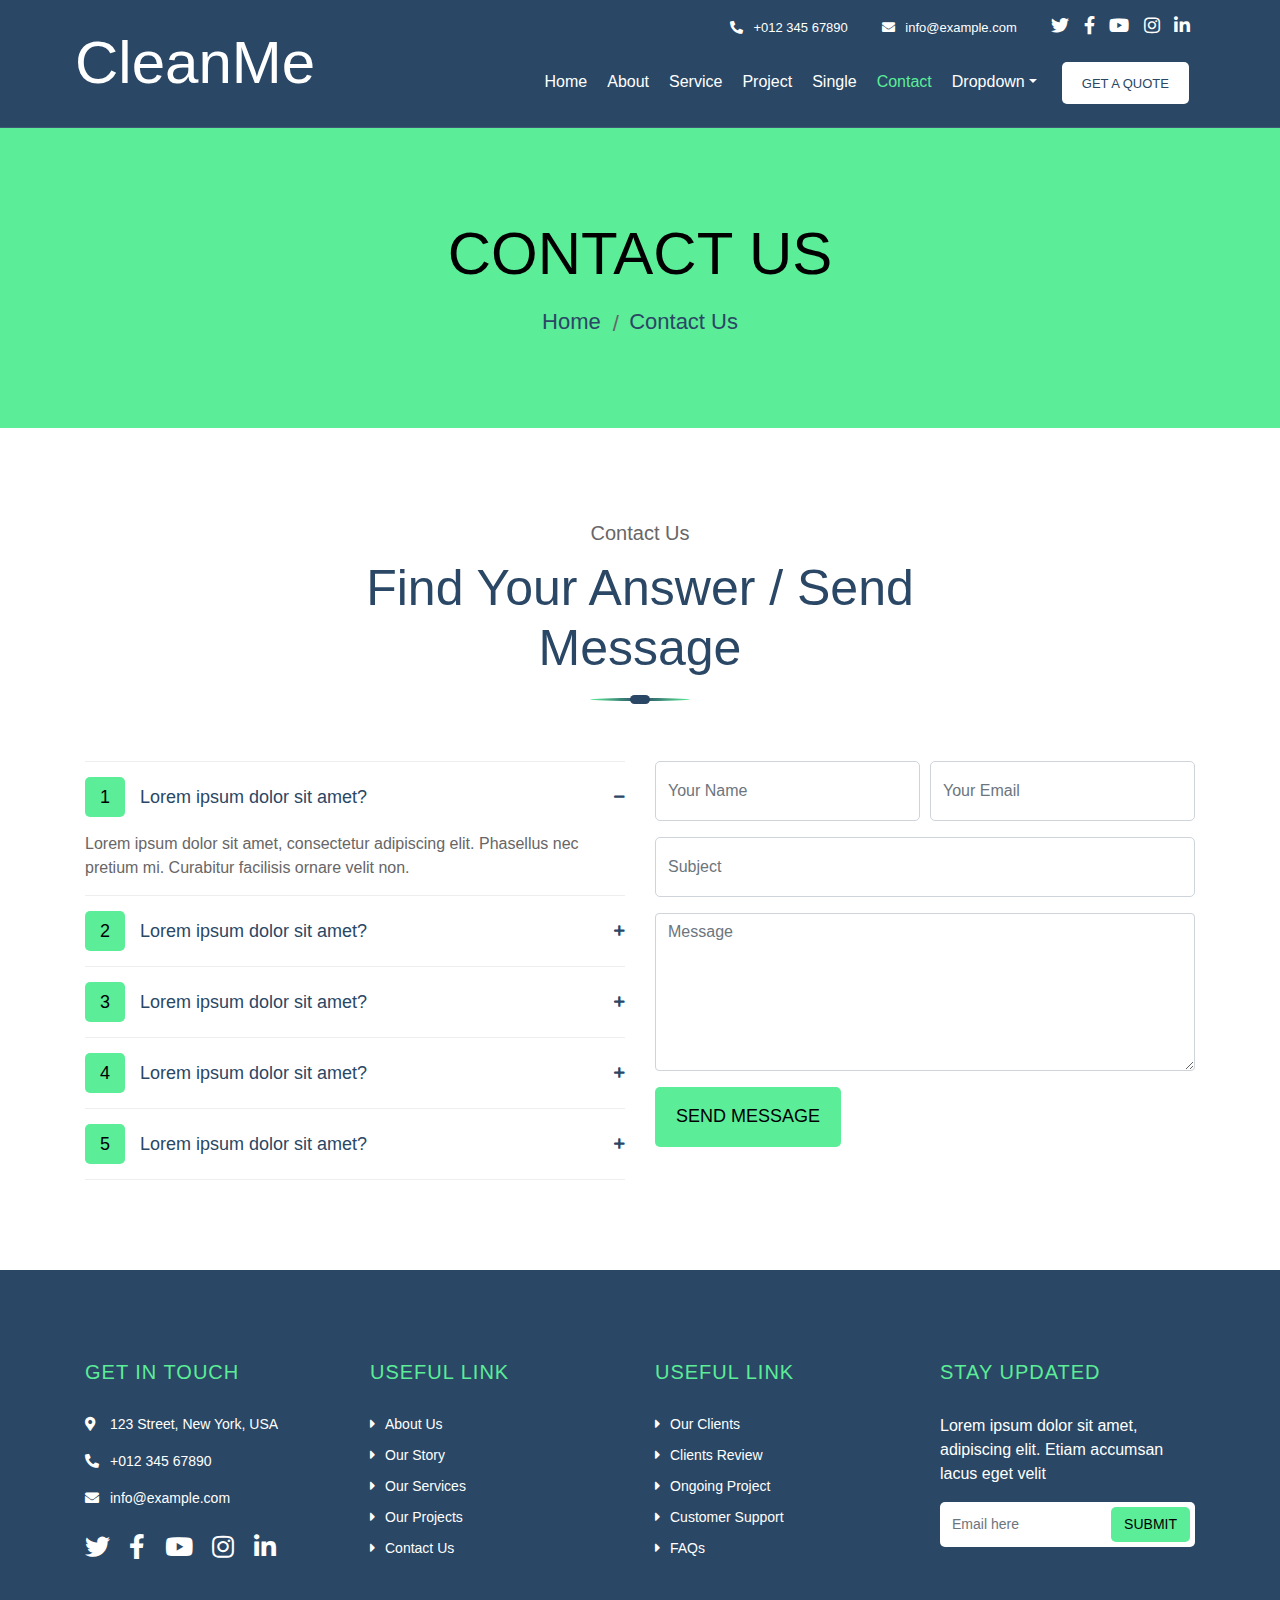
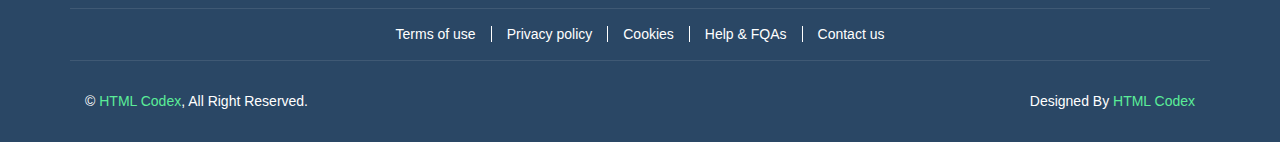
<file: contact.html>
<!DOCTYPE html>
<html lang="en">
    <head>
        <meta charset="utf-8">
        <title>CleanMe - Cleaning Company Website Template</title>
        <meta content="width=device-width, initial-scale=1.0" name="viewport">
        <meta content="Cleaning Company Website Template" name="keywords">
        <meta content="Cleaning Company Website Template" name="description">

        <!-- Favicon -->
        <link href="img/favicon.ico" rel="icon">

        <!-- Google Font -->
        <link href="https://fonts.googleapis.com/css2?family=Montserrat:wght@100;300;400&display=swap" rel="stylesheet">
        
        <!-- CSS Libraries -->
        <link href="https://stackpath.bootstrapcdn.com/bootstrap/4.4.1/css/bootstrap.min.css" rel="stylesheet">
        <link href="https://cdnjs.cloudflare.com/ajax/libs/font-awesome/5.10.0/css/all.min.css" rel="stylesheet">
        <link href="lib/owlcarousel/assets/owl.carousel.min.css" rel="stylesheet">
        <link href="lib/lightbox/css/lightbox.min.css" rel="stylesheet">

        <!-- Template Stylesheet -->
        <link href="css/style.css" rel="stylesheet">
    </head>

    <body>
        <div class="wrapper">
            <!-- Header Start -->
            <div class="header">
                <div class="container-fluid">
                    <div class="header-top row align-items-center">
                        <div class="col-lg-3">
                            <div class="brand">
                                <a href="index.html">
                                    CleanMe
                                    <!-- <img src="img/logo.png" alt="Logo"> -->
                                </a>
                            </div>
                        </div>
                        <div class="col-lg-9">
                            <div class="topbar">
                                <div class="topbar-col">
                                    <a href="tel:+012 345 67890"><i class="fa fa-phone-alt"></i>+012 345 67890</a>
                                </div>
                                <div class="topbar-col">
                                    <a href="mailto:info@example.com"><i class="fa fa-envelope"></i>info@example.com</a>
                                </div>
                                <div class="topbar-col">
                                    <div class="topbar-social">
                                        <a href=""><i class="fab fa-twitter"></i></a>
                                        <a href=""><i class="fab fa-facebook-f"></i></a>
                                        <a href=""><i class="fab fa-youtube"></i></a>
                                        <a href=""><i class="fab fa-instagram"></i></a>
                                        <a href=""><i class="fab fa-linkedin-in"></i></a>
                                    </div>
                                </div>
                            </div>
                            <div class="navbar navbar-expand-lg bg-light navbar-light">
                                <a href="#" class="navbar-brand">MENU</a>
                                <button type="button" class="navbar-toggler" data-toggle="collapse" data-target="#navbarCollapse">
                                    <span class="navbar-toggler-icon"></span>
                                </button>

                                <div class="collapse navbar-collapse justify-content-between" id="navbarCollapse">
                                    <div class="navbar-nav ml-auto">
                                        <a href="index.html" class="nav-item nav-link">Home</a>
                                        <a href="about.html" class="nav-item nav-link">About</a>
                                        <a href="service.html" class="nav-item nav-link">Service</a>
                                        <a href="portfolio.html" class="nav-item nav-link">Project</a>
                                        <a href="single.html" class="nav-item nav-link">Single</a>
                                        <a href="contact.html" class="nav-item nav-link active">Contact</a>
                                        <div class="nav-item dropdown">
                                            <a href="#" class="nav-link dropdown-toggle" data-toggle="dropdown">Dropdown</a>
                                            <div class="dropdown-menu">
                                                <a href="#" class="dropdown-item">Sub Item 1</a>
                                                <a href="#" class="dropdown-item">Sub Item 2</a>
                                            </div>
                                        </div>
                                        <a href="#" class="btn">Get A Quote</a>
                                    </div>
                                </div>
                            </div>
                        </div>
                    </div>
                </div>
            </div>
            <!-- Header End -->
            
            
            <!-- Page Header Start -->
            <div class="page-header">
                <div class="container">
                    <div class="row">
                        <div class="col-12">
                            <h2>Contact Us</h2>
                        </div>
                        <div class="col-12">
                            <a href="">Home</a>
                            <a href="">Contact Us</a>
                        </div>
                    </div>
                </div>
            </div>
            <!-- Page Header End -->


            <!-- Contact Start -->
            <div class="contact">
                <div class="container">
                    <div class="section-header">
                        <p>Contact Us</p>
                        <h2>Find Your Answer / Send Message</h2>
                    </div>
                    <div class="row">
                        <div class="col-md-6">
                            <div class="faqs">
                                <div id="accordion">
                                    <div class="card">
                                        <div class="card-header">
                                            <a class="card-link collapsed" data-toggle="collapse" href="#collapseOne" aria-expanded="true">
                                                <span>1</span> Lorem ipsum dolor sit amet?
                                            </a>
                                        </div>
                                        <div id="collapseOne" class="collapse show" data-parent="#accordion">
                                            <div class="card-body">
                                                Lorem ipsum dolor sit amet, consectetur adipiscing elit. Phasellus nec pretium mi. Curabitur facilisis ornare velit non.
                                            </div>
                                        </div>
                                    </div>
                                    <div class="card">
                                        <div class="card-header">
                                            <a class="card-link" data-toggle="collapse" href="#collapseTwo">
                                                <span>2</span> Lorem ipsum dolor sit amet?
                                            </a>
                                        </div>
                                        <div id="collapseTwo" class="collapse" data-parent="#accordion">
                                            <div class="card-body">
                                                Lorem ipsum dolor sit amet, consectetur adipiscing elit. Phasellus nec pretium mi. Curabitur facilisis ornare velit non.
                                            </div>
                                        </div>
                                    </div>
                                    <div class="card">
                                        <div class="card-header">
                                            <a class="card-link" data-toggle="collapse" href="#collapseThree">
                                                <span>3</span> Lorem ipsum dolor sit amet?
                                            </a>
                                        </div>
                                        <div id="collapseThree" class="collapse" data-parent="#accordion">
                                            <div class="card-body">
                                                Lorem ipsum dolor sit amet, consectetur adipiscing elit. Phasellus nec pretium mi. Curabitur facilisis ornare velit non.
                                            </div>
                                        </div>
                                    </div>
                                    <div class="card">
                                        <div class="card-header">
                                            <a class="card-link" data-toggle="collapse" href="#collapseFour">
                                                <span>4</span> Lorem ipsum dolor sit amet?
                                            </a>
                                        </div>
                                        <div id="collapseFour" class="collapse" data-parent="#accordion">
                                            <div class="card-body">
                                                Lorem ipsum dolor sit amet, consectetur adipiscing elit. Phasellus nec pretium mi. Curabitur facilisis ornare velit non.
                                            </div>
                                        </div>
                                    </div>
                                    <div class="card">
                                        <div class="card-header">
                                            <a class="card-link" data-toggle="collapse" href="#collapseFour">
                                                <span>5</span> Lorem ipsum dolor sit amet?
                                            </a>
                                        </div>
                                        <div id="collapseFour" class="collapse" data-parent="#accordion">
                                            <div class="card-body">
                                                Lorem ipsum dolor sit amet, consectetur adipiscing elit. Phasellus nec pretium mi. Curabitur facilisis ornare velit non.
                                            </div>
                                        </div>
                                    </div>
                                </div>
                            </div>
                        </div>
                        <div class="col-md-6">
                            <div class="contact-form">
                                <form>
                                    <div class="form-row">
                                        <div class="form-group col-md-6">
                                            <input type="text" class="form-control" placeholder="Your Name" required="required" />
                                        </div>
                                        <div class="form-group col-md-6">
                                            <input type="email" class="form-control" placeholder="Your Email" required="required" />
                                        </div>
                                    </div>
                                    <div class="form-group">
                                        <input type="text" class="form-control" placeholder="Subject" required="required" />
                                    </div>
                                    <div class="form-group">
                                        <textarea class="form-control" rows="6" placeholder="Message" required="required" ></textarea>
                                    </div>
                                    <div><button class="btn" type="submit">Send Message</button></div>
                                </form>
                            </div>
                        </div>
                    </div>
                </div>
            </div>
            <!-- Contact End -->


            <!-- Footer Start -->
            <div class="footer">
                <div class="container">
                    <div class="row">
                        <div class="col-md-6 col-lg-3">
                            <div class="footer-contact">
                                <h2>Get In Touch</h2>
                                <p><i class="fa fa-map-marker-alt"></i>123 Street, New York, USA</p>
                                <p><i class="fa fa-phone-alt"></i>+012 345 67890</p>
                                <p><i class="fa fa-envelope"></i>info@example.com</p>
                                <div class="footer-social">
                                    <a href=""><i class="fab fa-twitter"></i></a>
                                    <a href=""><i class="fab fa-facebook-f"></i></a>
                                    <a href=""><i class="fab fa-youtube"></i></a>
                                    <a href=""><i class="fab fa-instagram"></i></a>
                                    <a href=""><i class="fab fa-linkedin-in"></i></a>
                                </div>
                            </div>
                        </div>
                        <div class="col-md-6 col-lg-3">
                            <div class="footer-link">
                                <h2>Useful Link</h2>
                                <a href="">About Us</a>
                                <a href="">Our Story</a>
                                <a href="">Our Services</a>
                                <a href="">Our Projects</a>
                                <a href="">Contact Us</a>
                            </div>
                        </div>
                        <div class="col-md-6 col-lg-3">
                            <div class="footer-link">
                                <h2>Useful Link</h2>
                                <a href="">Our Clients</a>
                                <a href="">Clients Review</a>
                                <a href="">Ongoing Project</a>
                                <a href="">Customer Support</a>
                                <a href="">FAQs</a>
                            </div>
                        </div>
                        <div class="col-md-6 col-lg-3">
                            <div class="footer-form">
                                <h2>Stay Updated</h2>
                                <p>
                                    Lorem ipsum dolor sit amet, adipiscing elit. Etiam accumsan lacus eget velit
                                </p>
                                <input class="form-control" placeholder="Email here">
                                <button class="btn">Submit</button>
                            </div>
                        </div>
                    </div>
                </div>
                <div class="container footer-menu">
                    <div class="f-menu">
                        <a href="">Terms of use</a>
                        <a href="">Privacy policy</a>
                        <a href="">Cookies</a>
                        <a href="">Help & FQAs</a>
                        <a href="">Contact us</a>
                    </div>
                </div>
                <div class="container copyright">
                    <div class="row">
                        <div class="col-md-6">
                            <p>&copy; <a href="https://htmlcodex.com">HTML Codex</a>, All Right Reserved.</p>
                        </div>
                        <div class="col-md-6">
                            <p>Designed By <a href="https://htmlcodex.com">HTML Codex</a></p>
                        </div>
                    </div>
                </div>
            </div>
            <!-- Footer End -->
            
            <a href="#" class="back-to-top"><i class="fa fa-chevron-up"></i></a>
        </div>

        <!-- JavaScript Libraries -->
        <script src="https://code.jquery.com/jquery-3.4.1.min.js"></script>
        <script src="https://stackpath.bootstrapcdn.com/bootstrap/4.4.1/js/bootstrap.bundle.min.js"></script>
        <script src="lib/easing/easing.min.js"></script>
        <script src="lib/owlcarousel/owl.carousel.min.js"></script>
        <script src="lib/isotope/isotope.pkgd.min.js"></script>
        <script src="lib/lightbox/js/lightbox.min.js"></script>

        <!-- Template Javascript -->
        <script src="js/main.js"></script>
    </body>
</html>
</file>
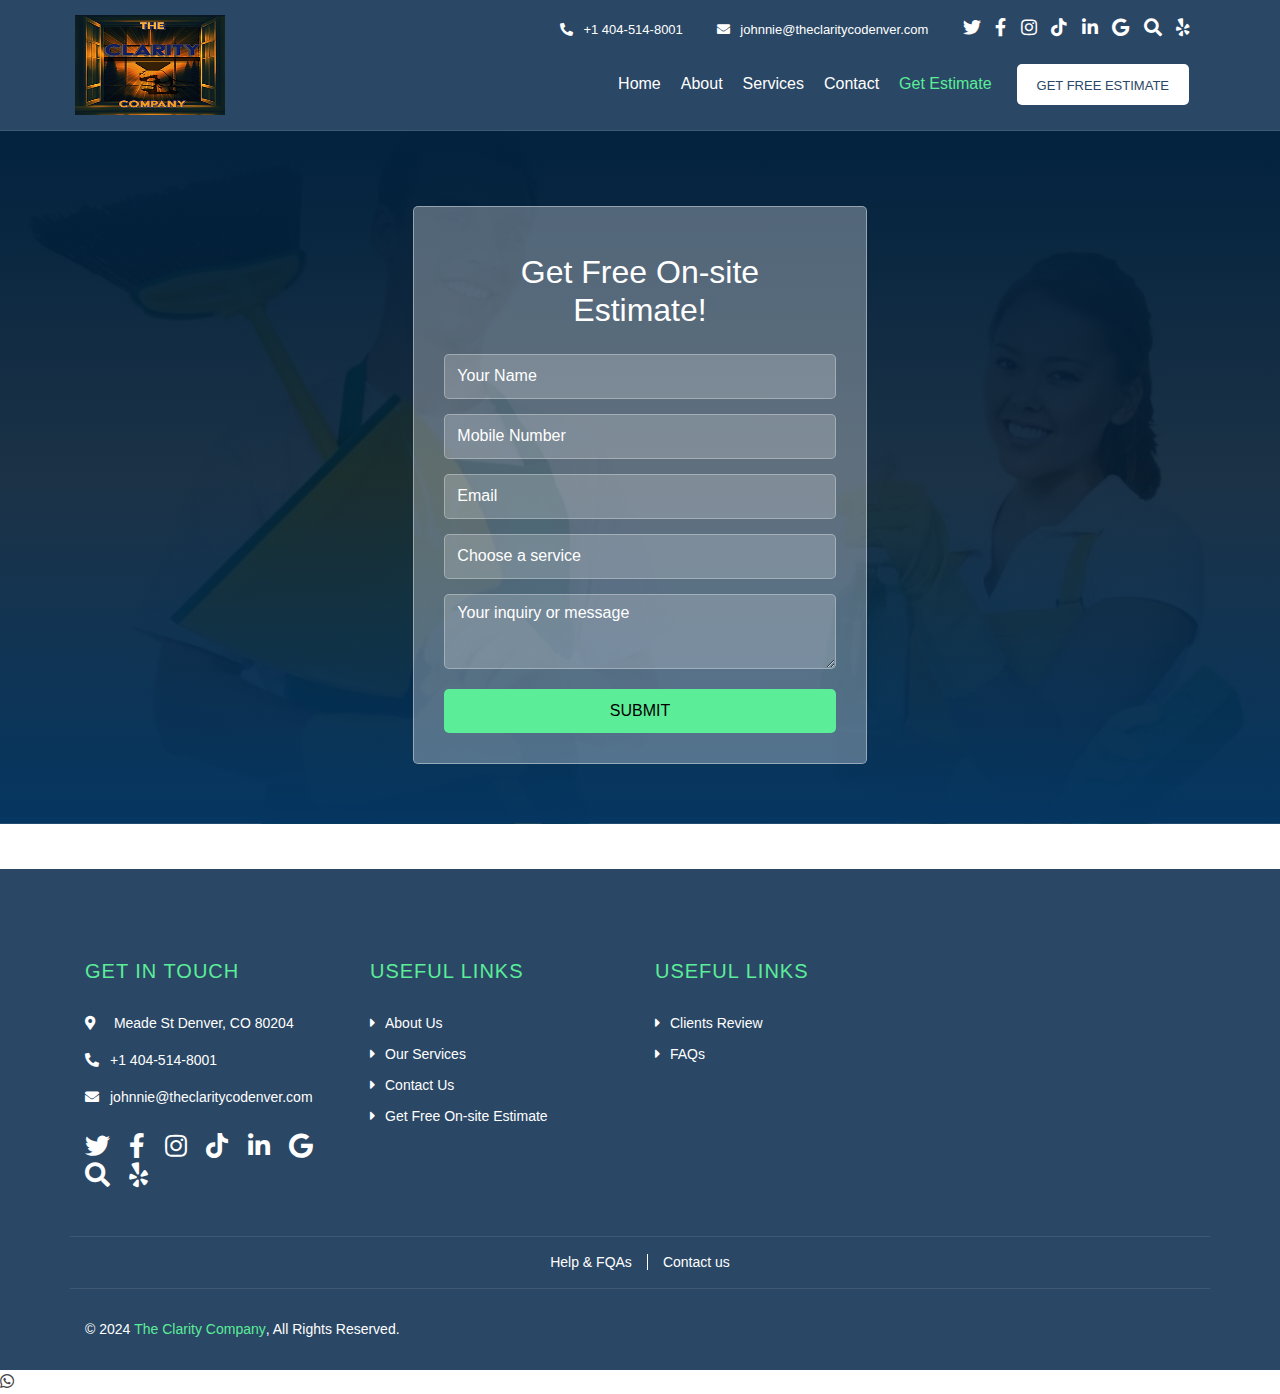
<file: get-estimate.html>
<!DOCTYPE html>
<html lang="en">
    <head>
        <meta charset="utf-8">
        <title>
            The Clarity Company LLC | Expert Cleaning Services Across Denver Colorado USA
            Pressure Washing, Carpet Cleaning, Post Construction,
             Residential & Commercial Cleaning, Glass Cleaning, Window Cleaning & More
            </title>
        <meta content="width=device-width, initial-scale=1.0" name="viewport">
        <meta name="description" content="The Clarity Company LLC offers professional cleaning services across Colorado, including pressure washing, carpet cleaning, post construction cleaning, residential and commercial cleaning, and glass cleaning. Contact us today for a free estimate!">
        <meta name="keywords" content="cleaning services, professional cleaning, The Clarity Company LLC, Denver cleaning, Colorado cleaning, pressure washing, carpet cleaning, post construction cleaning, residential cleaning, commercial cleaning, window cleaning, eco-friendly cleaning solutions">
        <!-- Favicon -->
        <link href="img/favicon.ico" rel="icon">

        <!-- Google Font -->
        <link href="https://fonts.googleapis.com/css2?family=Montserrat:wght@100;300;400&display=swap" rel="stylesheet">
        
        <!-- CSS Libraries -->
        <link href="https://stackpath.bootstrapcdn.com/bootstrap/4.4.1/css/bootstrap.min.css" rel="stylesheet">
        <link href="https://cdnjs.cloudflare.com/ajax/libs/font-awesome/5.15.4/css/all.min.css" rel="stylesheet">
        <!-- <link href="lib/owlcarousel/assets/owl.carousel.min.css" rel="stylesheet"> -->
        <!-- <link href="lib/lightbox/css/lightbox.min.css" rel="stylesheet"> -->

        <!-- Template Stylesheet -->
        <link href="css/style.css" rel="stylesheet">
    </head>

    <body class="about-us-page-body">
        <div class="wrapper">
            <!-- Header Start -->
            <div class="header  about-us-header">
                <div class="container-fluid">
                    <div class="header-top row align-items-center">
                        <div class="col-lg-3">
                            <div class="brand">
                                <a href="index.html">
                                    <img src="icons/clarity-co-logo.webp" alt="Logo">
                                </a>
                            </div>
                        </div>
                        <div class="col-lg-9">
                            <div class="topbar">
                                <div class="topbar-col">
                                    <a href="tel:+14045148001"><i class="fa fa-phone-alt"></i>+1 404-514-8001</a>
                                </div>
                                <div class="topbar-col">
                                    <a href="mailto:johnnie@theclaritycodenver.com"><i class="fa fa-envelope"></i>johnnie@theclaritycodenver.com</a>
                                </div>
                                <div class="topbar-col">
                                    <div class="topbar-social">
                                        <a href="https://x.com/ClartyCoWndows"><i class="fab fa-twitter"></i></a>
                                        <a href="https://www.facebook.com/profile.php?id=61557735255997"><i class="fab fa-facebook-f"></i></a>
                                        <a href="https://www.instagram.com/claritycompanywindowcleaning/"><i class="fab fa-instagram"></i></a>
                                        <a href="https://www.tiktok.com/@clartycodencowndwclening"><i class="fab fa-tiktok"></i></a>
                                        <a href="https://www.linkedin.com/company/the-clarity-company-denver/"><i class="fab fa-linkedin-in"></i></a>
                                        <a href="https://www.google.com/search?q=The+Clarity+Company+LLC&sca_esv=074c93797ca352a3&sxsrf=ADLYWILQhDhZz1k5iznpJNZIlctx4f_eiA%3A1731736218710&ei=mjI4Z9OBK92IptQPs7DlmA0&ved=0ahUKEwjTtqSRlOCJAxVdhIkEHTNYGdMQ4dUDCA8&uact=5&oq=The+Clarity+Company+LLC&gs_lp=[base64]&sclient=gws-wiz-serp"><i class="fab fa-google"></i></a>
                                        <a href="https://www.bing.com/search?form=EX0050&q=the+clarity+company&sp=-1&ghc=1&lq=0&pq=the+clarity+company&sc=11-19&qs=n&sk=&cvid=C9DD9F1EFB48408F81CBDE5E7E579A22&ghsh=0&ghacc=0&ghpl=&filters=local_ypid:%22YN873x4273832761863190703%22&shtp=GetUrl&shid=3ead0638-05eb-47b4-a417-d9c5a3c7fc5a&shtk=VGhlIENsYXJpdHkgQ29tcGFueSBMTEM%3D&shdk=SSBhbSBkZWRpY2F0ZWQgdG8gZGVsaXZlcmluZyB0b3Atbm90Y2ggd2luZG93IGNsZWFuaW5nIGFuZCBwb3dlciB3YXNoaW5nIHNlcnZpY2VzIHRoYXQgbm90IG9ubHkgaW1wcm92ZSDigKY%3D&shhk=m7nsVNjIgL3lEAavyvLJ9YPz33KKYtlvpCuXlFE7DF0%3D"><i class="fas fa-search"></i></a>
                                        <a href="https://www.yelp.com/biz/the-clarity-company-denver-5?uid=Bh5kG5YUYXktlqkR02X3WQ&utm_campaign=www_business_share_popup&utm_medium=copy_link&utm_source=(direct)"><i class="fab fa-yelp"></i></a>
                                    </div>
                                </div>
                            </div>
                            <div class="navbar navbar-expand-lg bg-light navbar-light">
                                <a href="#" class="navbar-brand">MENU</a>
                                <button type="button" class="navbar-toggler" data-toggle="collapse" data-target="#navbarCollapse">
                                    <span class="navbar-toggler-icon"></span>
                                </button>

                                <div class="collapse navbar-collapse justify-content-between" id="navbarCollapse">
                                    <div class="navbar-nav ml-auto">
                                        <a href="index.html" class="nav-item nav-link">Home</a>
                                        <a href="about.html" class="nav-item nav-link">About</a>
                                        <a href="service.html" class="nav-item nav-link">Services</a>
                                        <a href="contact.html" class="nav-item nav-link">Contact</a>
                                        <a href="#" class="nav-item nav-link active">Get Estimate</a>
                                        <a href="#get-qoute" class="btn">Get Free Estimate</a>
                                    </div>
                                </div>
                            </div>
                        </div>
                    </div>
                </div>
            </div>
            <!-- Header End -->

            <div class="wrapper">
                <!-- Contact us Start -->
                <div class="header home">
                    <div class="container-fluid">
                        
                        <div class="hero row align-items-center justify-content-center">
                            <!-- <div class="col-md-7">
                                <h3>Contact us for more info</h3>
                            </div> -->
                            <div class="col-md-5" id="get-quote">
                                <div class="form" id="contact-us">
                                    <h3 style="text-align: center; padding: 1rem; font-size:2rem;">Get Free On-site Estimate!</h3>
                                    <form action="https://formspree.io/f/mwpkbrkl" class="contact-form" method="POST">
                                        <input type="text" name="CONTACT FORM" style="display:none ;">
                                        <input class="form-control" name="name" type="text" placeholder="Your Name">
                                        <input class="form-control" name="Phone" type="text" placeholder="Mobile Number">
                                        <input class="form-control" name="email" type="email" placeholder="Email">
                                        <div class="control-group">
                                            <select class="custom-select">
                                                <option selected>Choose a service</option>
                                                <option value="Window cleaning">Window Cleaning</option>
                                                <option value="Pressure washing">Pressure Washing</option>
                                                <option value="Carpet Cleaning">Carpet Cleaning</option>
                                                <option value="inquiry">Inquiry</option>
                                                <option value="All the above">All the above</option>
                                                <option value="Other">Other</option>
                                            </select>
                                        </div>
                                        <textarea class="form-control" placeholder="Your inquiry or message" required></textarea>
                                        <p id="my-form-status"></p>
                                        <button class="btn btn-block" >Submit</button>
                                    </form>
                                </div>
                            </div>
                        </div>
                    </div>
                </div>
                <!-- Contact us End -->


            <!-- Footer Start -->
            <div class="footer">
                <div class="container">
                    <div class="row">
                        <div class="col-md-6 col-lg-3">
                            <div class="footer-contact">
                                <h2>Get In Touch</h2>
                                <p><i class="fa fa-map-marker-alt"></i>
                                 Meade St Denver, CO 80204
                                </p>
                                <p><i class="fa fa-phone-alt"></i>+1 404-514-8001</p>
                                <p><i class="fa fa-envelope"></i>johnnie@theclaritycodenver.com</p>
                                <div class="footer-social">
                                        <a href="https://x.com/ClartyCoWndows"><i class="fab fa-twitter"></i></a>
                                        <a href="https://www.facebook.com/profile.php?id=61557735255997"><i class="fab fa-facebook-f"></i></a>
                                        <a href="https://www.instagram.com/claritycompanywindowcleaning/"><i class="fab fa-instagram"></i></a>
                                        <a href="https://www.tiktok.com/@clartycodencowndwclening"><i class="fab fa-tiktok"></i></a>
                                        <a href="https://www.linkedin.com/company/the-clarity-company-denver/"><i class="fab fa-linkedin-in"></i></a>
                                        <a href="https://www.google.com/search?q=The+Clarity+Company+LLC&sca_esv=074c93797ca352a3&sxsrf=ADLYWILQhDhZz1k5iznpJNZIlctx4f_eiA%3A1731736218710&ei=mjI4Z9OBK92IptQPs7DlmA0&ved=0ahUKEwjTtqSRlOCJAxVdhIkEHTNYGdMQ4dUDCA8&uact=5&oq=The+Clarity+Company+LLC&gs_lp=[base64]&sclient=gws-wiz-serp"><i class="fab fa-google"></i></a>
                                        <a href="https://www.bing.com/search?form=EX0050&q=the+clarity+company&sp=-1&ghc=1&lq=0&pq=the+clarity+company&sc=11-19&qs=n&sk=&cvid=C9DD9F1EFB48408F81CBDE5E7E579A22&ghsh=0&ghacc=0&ghpl=&filters=local_ypid:%22YN873x4273832761863190703%22&shtp=GetUrl&shid=3ead0638-05eb-47b4-a417-d9c5a3c7fc5a&shtk=VGhlIENsYXJpdHkgQ29tcGFueSBMTEM%3D&shdk=SSBhbSBkZWRpY2F0ZWQgdG8gZGVsaXZlcmluZyB0b3Atbm90Y2ggd2luZG93IGNsZWFuaW5nIGFuZCBwb3dlciB3YXNoaW5nIHNlcnZpY2VzIHRoYXQgbm90IG9ubHkgaW1wcm92ZSDigKY%3D&shhk=m7nsVNjIgL3lEAavyvLJ9YPz33KKYtlvpCuXlFE7DF0%3D"><i class="fas fa-search"></i></a>
                                        <a href="https://www.yelp.com/biz/the-clarity-company-denver-5?uid=Bh5kG5YUYXktlqkR02X3WQ&utm_campaign=www_business_share_popup&utm_medium=copy_link&utm_source=(direct)"><i class="fab fa-yelp"></i></a>
                                </div>
                            </div>
                        </div>
                        <div class="col-md-6 col-lg-3">
                            <div class="footer-link">
                                <h2>Useful Links</h2>
                                <a href="about.html">About Us</a>
                                <a href="service.html">Our Services</a>
                                <a href="contact.html">Contact Us</a>
                                <a href="#">Get Free On-site Estimate</a>
                            </div>
                        </div>
                        <div class="col-md-6 col-lg-3">
                            <div class="footer-link">
                                <h2>Useful Links</h2>
                                <a href="index.html#client-reviews">Clients Review</a>
                                <a href="contact.html">FAQs</a>
                            </div>
                        </div>
                    </div>
                </div>
                <div class="container footer-menu">
                    <div class="f-menu">
                        <!-- <a href="#">Terms of use</a> -->
                        <!-- <a href="#">Privacy policy</a> -->
                        <!-- <a href="">Cookies</a> -->
                        <a href="contact.html">Help & FQAs</a>
                        <a href="contact.html">Contact us</a>
                    </div>
                </div>
                <div class="container copyright">
                    <div class="row">
                        <div class="col-md-6">
                            <p>&copy; 2024 <a href="index.html">The Clarity Company</a>, All Rights Reserved.</p>
                        </div>
                        <div class="col-md-6">
                            <!-- <p>Designed By <a href="https://htmlcodex.com">HTML Codex</a></p> -->
                        </div>
                    </div>
                </div>
            </div>
            <!-- Footer End -->
            
            <a href="#" class="back-to-top"><i class="fa fa-chevron-up"></i></a>
        </div>
        <!-- whatsapp button start -->
        <a href="https://wa.me/97470923424" class="whatsapp-button" target="_blank">
            <i class="fab fa-whatsapp"></i>
        </a>
<!-- whatsapp button end -->

        <!-- JavaScript Libraries -->
        <script src="https://code.jquery.com/jquery-3.4.1.min.js"></script>
        <script src="https://stackpath.bootstrapcdn.com/bootstrap/4.4.1/js/bootstrap.bundle.min.js"></script>
        <!-- Template Javascript -->
        <script src="js/index.js"></script>
    </body>
</html>
</file>
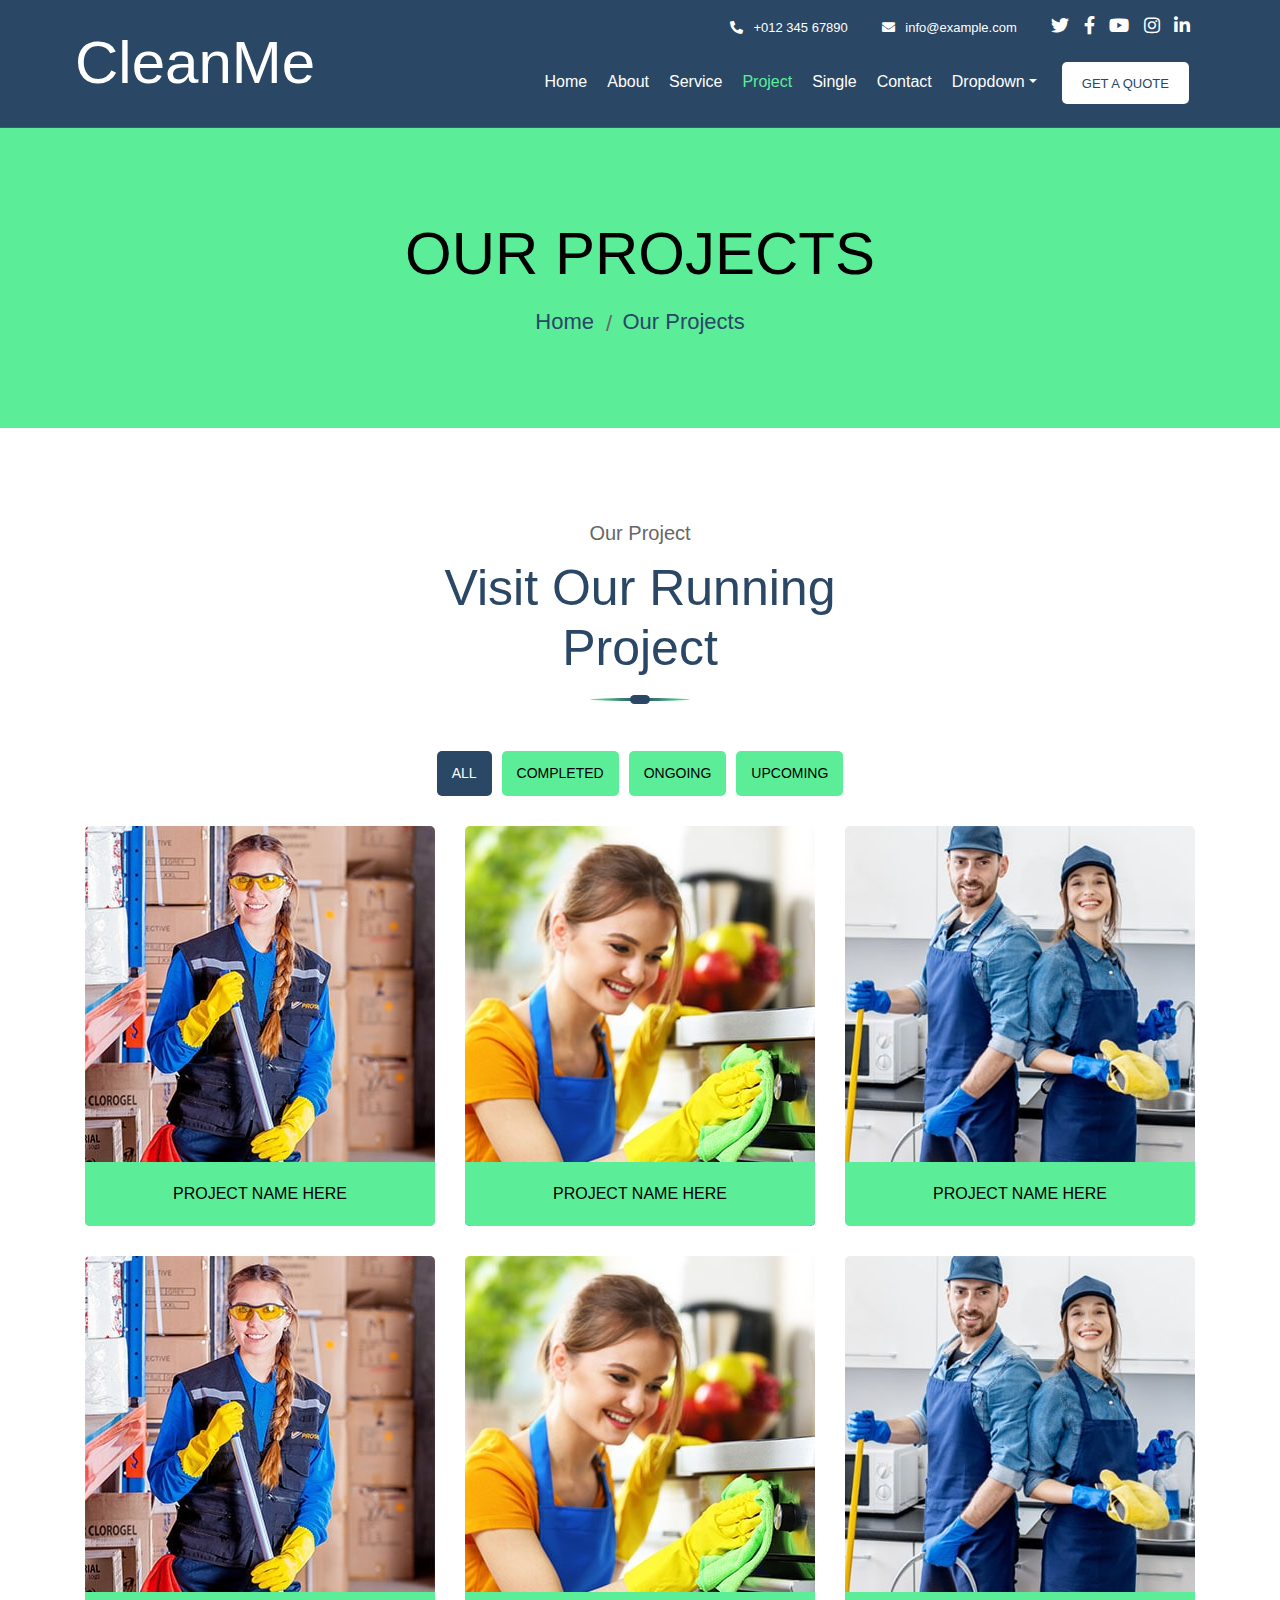
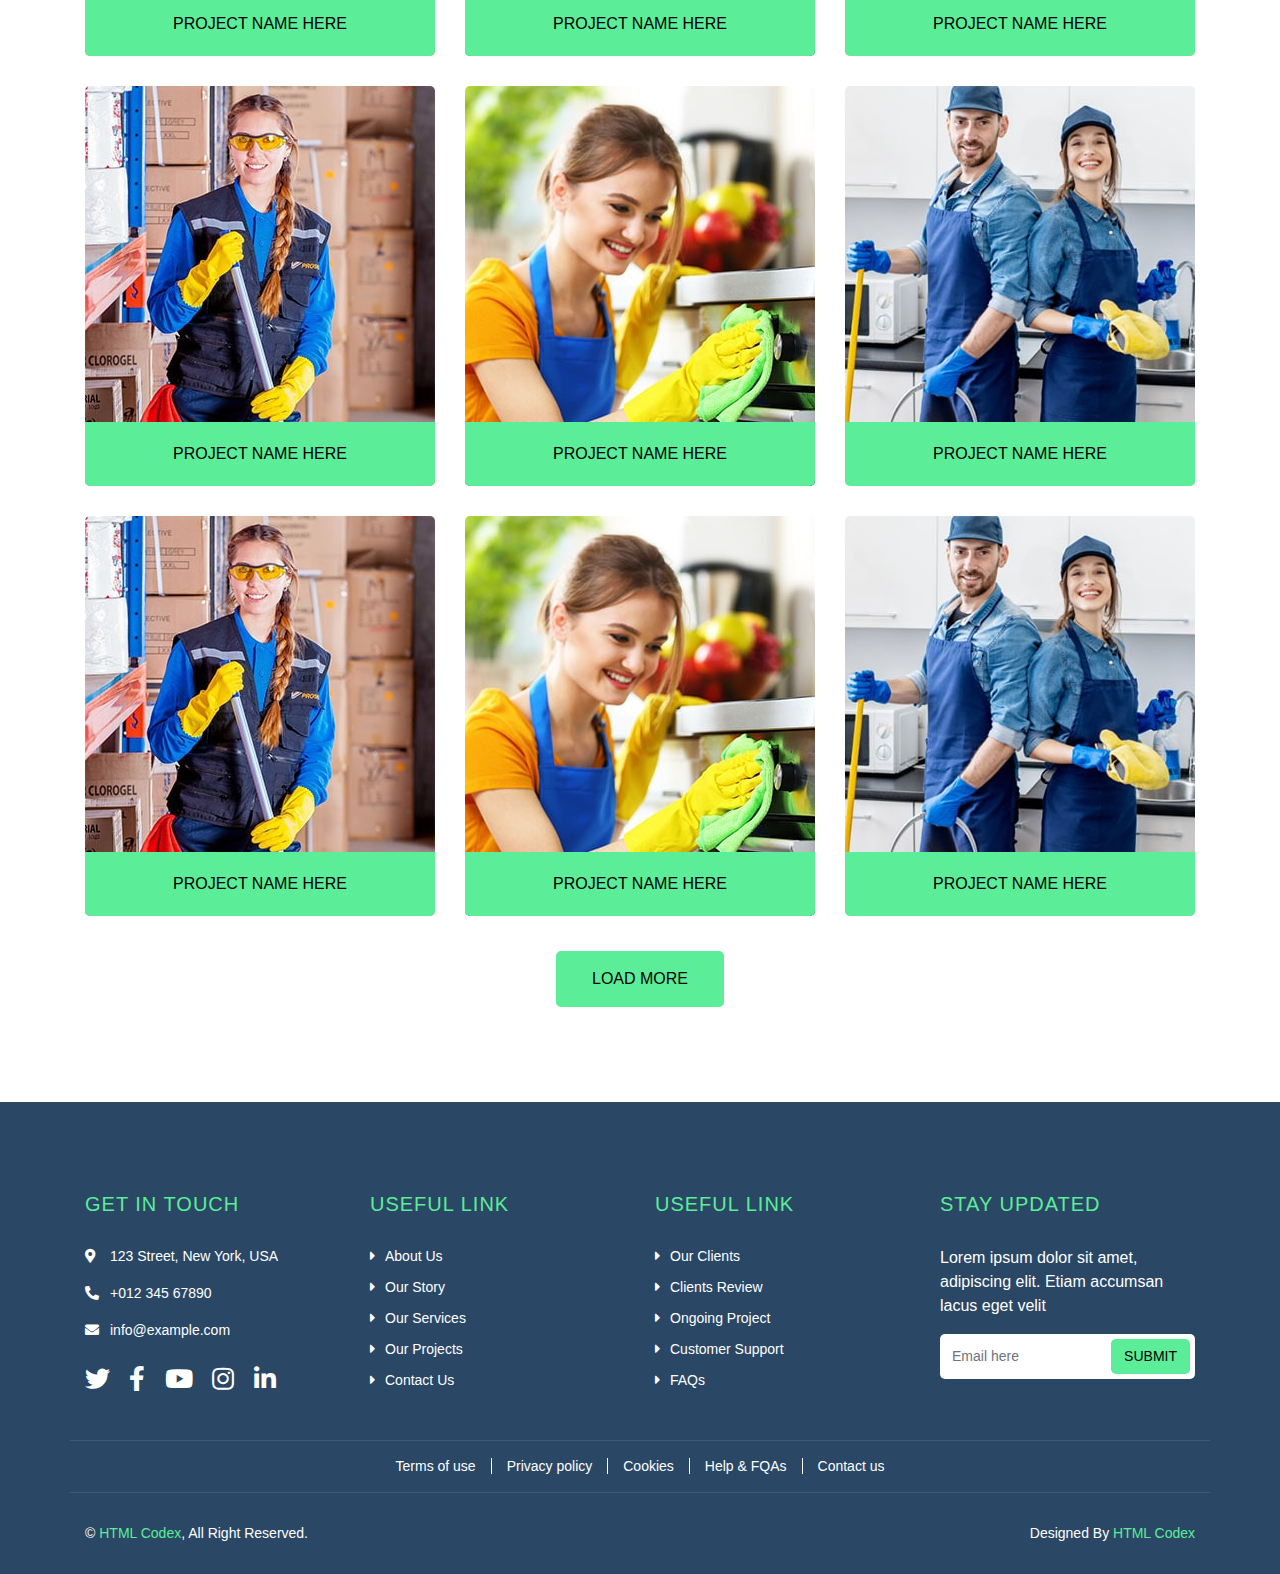
<file: portfolio.html>
<!DOCTYPE html>
<html lang="en">
    <head>
        <meta charset="utf-8">
        <title>CleanMe - Cleaning Company Website Template</title>
        <meta content="width=device-width, initial-scale=1.0" name="viewport">
        <meta content="Cleaning Company Website Template" name="keywords">
        <meta content="Cleaning Company Website Template" name="description">

        <!-- Favicon -->
        <link href="img/favicon.ico" rel="icon">

        <!-- Google Font -->
        <link href="https://fonts.googleapis.com/css2?family=Montserrat:wght@100;300;400&display=swap" rel="stylesheet">
        
        <!-- CSS Libraries -->
        <link href="https://stackpath.bootstrapcdn.com/bootstrap/4.4.1/css/bootstrap.min.css" rel="stylesheet">
        <link href="https://cdnjs.cloudflare.com/ajax/libs/font-awesome/5.10.0/css/all.min.css" rel="stylesheet">
        <link href="lib/owlcarousel/assets/owl.carousel.min.css" rel="stylesheet">
        <link href="lib/lightbox/css/lightbox.min.css" rel="stylesheet">

        <!-- Template Stylesheet -->
        <link href="css/style.css" rel="stylesheet">
    </head>

    <body>
        <div class="wrapper">
            <!-- Header Start -->
            <div class="header">
                <div class="container-fluid">
                    <div class="header-top row align-items-center">
                        <div class="col-lg-3">
                            <div class="brand">
                                <a href="index.html">
                                    CleanMe
                                    <!-- <img src="img/logo.png" alt="Logo"> -->
                                </a>
                            </div>
                        </div>
                        <div class="col-lg-9">
                            <div class="topbar">
                                <div class="topbar-col">
                                    <a href="tel:+012 345 67890"><i class="fa fa-phone-alt"></i>+012 345 67890</a>
                                </div>
                                <div class="topbar-col">
                                    <a href="mailto:info@example.com"><i class="fa fa-envelope"></i>info@example.com</a>
                                </div>
                                <div class="topbar-col">
                                    <div class="topbar-social">
                                        <a href=""><i class="fab fa-twitter"></i></a>
                                        <a href=""><i class="fab fa-facebook-f"></i></a>
                                        <a href=""><i class="fab fa-youtube"></i></a>
                                        <a href=""><i class="fab fa-instagram"></i></a>
                                        <a href=""><i class="fab fa-linkedin-in"></i></a>
                                    </div>
                                </div>
                            </div>
                            <div class="navbar navbar-expand-lg bg-light navbar-light">
                                <a href="#" class="navbar-brand">MENU</a>
                                <button type="button" class="navbar-toggler" data-toggle="collapse" data-target="#navbarCollapse">
                                    <span class="navbar-toggler-icon"></span>
                                </button>

                                <div class="collapse navbar-collapse justify-content-between" id="navbarCollapse">
                                    <div class="navbar-nav ml-auto">
                                        <a href="index.html" class="nav-item nav-link">Home</a>
                                        <a href="about.html" class="nav-item nav-link">About</a>
                                        <a href="service.html" class="nav-item nav-link">Service</a>
                                        <a href="portfolio.html" class="nav-item nav-link active">Project</a>
                                        <a href="single.html" class="nav-item nav-link">Single</a>
                                        <a href="contact.html" class="nav-item nav-link">Contact</a>
                                        <div class="nav-item dropdown">
                                            <a href="#" class="nav-link dropdown-toggle" data-toggle="dropdown">Dropdown</a>
                                            <div class="dropdown-menu">
                                                <a href="#" class="dropdown-item">Sub Item 1</a>
                                                <a href="#" class="dropdown-item">Sub Item 2</a>
                                            </div>
                                        </div>
                                        <a href="#" class="btn">Get A Quote</a>
                                    </div>
                                </div>
                            </div>
                        </div>
                    </div>
                </div>
            </div>
            <!-- Header End -->
            
            
            <!-- Page Header Start -->
            <div class="page-header">
                <div class="container">
                    <div class="row">
                        <div class="col-12">
                            <h2>Our Projects</h2>
                        </div>
                        <div class="col-12">
                            <a href="">Home</a>
                            <a href="">Our Projects</a>
                        </div>
                    </div>
                </div>
            </div>
            <!-- Page Header End -->


            <!-- Portfolio Start -->
            <div class="portfolio">
                <div class="container">
                    <div class="section-header">
                        <p>Our Project</p>
                        <h2>Visit Our Running Project</h2>
                    </div>
                    <div class="row">
                        <div class="col-12">
                            <ul id="portfolio-flters">
                                <li data-filter="*" class="filter-active">All</li>
                                <li data-filter=".completed">Completed</li>
                                <li data-filter=".ongoing">Ongoing</li>
                                <li data-filter=".upcoming">Upcoming</li>
                            </ul>
                        </div>
                    </div>
                    <div class="row portfolio-container">
                        <div class="col-lg-4 col-md-6 col-sm-12 portfolio-item completed">
                            <div class="portfolio-wrap">
                                <figure>
                                    <img src="img/portfolio-1.jpg" alt="Portfolio Image">
                                    <a href="img/portfolio-1.jpg" class="link-preview" data-lightbox="portfolio"><i class="fa fa-eye"></i></a>
                                    <a href="#" class="link-details"><i class="fa fa-link"></i></a>
                                    <a class="portfolio-title" href="#">Project Name Here</a>
                                </figure>
                            </div>
                        </div>
                        <div class="col-lg-4 col-md-6 col-sm-12 portfolio-item ongoing">
                            <div class="portfolio-wrap">
                                <figure>
                                    <img src="img/portfolio-2.jpg" alt="Portfolio Image">
                                    <a href="img/portfolio-2.jpg" class="link-preview" data-lightbox="portfolio"><i class="fa fa-eye"></i></a>
                                    <a href="#" class="link-details"><i class="fa fa-link"></i></a>
                                    <a class="portfolio-title" href="#">Project Name Here</a>
                                </figure>
                            </div>
                        </div>
                        <div class="col-lg-4 col-md-6 col-sm-12 portfolio-item upcoming">
                            <div class="portfolio-wrap">
                                <figure>
                                    <img src="img/portfolio-3.jpg" alt="Portfolio Image">
                                    <a href="img/portfolio-3.jpg" class="link-preview" data-lightbox="portfolio"><i class="fa fa-eye"></i></a>
                                    <a href="#" class="link-details"><i class="fa fa-link"></i></a>
                                    <a class="portfolio-title" href="#">Project Name Here</a>
                                </figure>
                            </div>
                        </div>
                        <div class="col-lg-4 col-md-6 col-sm-12 portfolio-item completed">
                            <div class="portfolio-wrap">
                                <figure>
                                    <img src="img/portfolio-1.jpg" alt="Portfolio Image">
                                    <a href="img/portfolio-1.jpg" class="link-preview" data-lightbox="portfolio"><i class="fa fa-eye"></i></a>
                                    <a href="#" class="link-details"><i class="fa fa-link"></i></a>
                                    <a class="portfolio-title" href="#">Project Name Here</a>
                                </figure>
                            </div>
                        </div>
                        <div class="col-lg-4 col-md-6 col-sm-12 portfolio-item ongoing">
                            <div class="portfolio-wrap">
                                <figure>
                                    <img src="img/portfolio-2.jpg" alt="Portfolio Image">
                                    <a href="img/portfolio-2.jpg" class="link-preview" data-lightbox="portfolio"><i class="fa fa-eye"></i></a>
                                    <a href="#" class="link-details"><i class="fa fa-link"></i></a>
                                    <a class="portfolio-title" href="#">Project Name Here</a>
                                </figure>
                            </div>
                        </div>
                        <div class="col-lg-4 col-md-6 col-sm-12 portfolio-item upcoming">
                            <div class="portfolio-wrap">
                                <figure>
                                    <img src="img/portfolio-3.jpg" alt="Portfolio Image">
                                    <a href="img/portfolio-3.jpg" class="link-preview" data-lightbox="portfolio"><i class="fa fa-eye"></i></a>
                                    <a href="#" class="link-details"><i class="fa fa-link"></i></a>
                                    <a class="portfolio-title" href="#">Project Name Here</a>
                                </figure>
                            </div>
                        </div>
                        <div class="col-lg-4 col-md-6 col-sm-12 portfolio-item completed">
                            <div class="portfolio-wrap">
                                <figure>
                                    <img src="img/portfolio-1.jpg" alt="Portfolio Image">
                                    <a href="img/portfolio-1.jpg" class="link-preview" data-lightbox="portfolio"><i class="fa fa-eye"></i></a>
                                    <a href="#" class="link-details"><i class="fa fa-link"></i></a>
                                    <a class="portfolio-title" href="#">Project Name Here</a>
                                </figure>
                            </div>
                        </div>
                        <div class="col-lg-4 col-md-6 col-sm-12 portfolio-item ongoing">
                            <div class="portfolio-wrap">
                                <figure>
                                    <img src="img/portfolio-2.jpg" alt="Portfolio Image">
                                    <a href="img/portfolio-2.jpg" class="link-preview" data-lightbox="portfolio"><i class="fa fa-eye"></i></a>
                                    <a href="#" class="link-details"><i class="fa fa-link"></i></a>
                                    <a class="portfolio-title" href="#">Project Name Here</a>
                                </figure>
                            </div>
                        </div>
                        <div class="col-lg-4 col-md-6 col-sm-12 portfolio-item upcoming">
                            <div class="portfolio-wrap">
                                <figure>
                                    <img src="img/portfolio-3.jpg" alt="Portfolio Image">
                                    <a href="img/portfolio-3.jpg" class="link-preview" data-lightbox="portfolio"><i class="fa fa-eye"></i></a>
                                    <a href="#" class="link-details"><i class="fa fa-link"></i></a>
                                    <a class="portfolio-title" href="#">Project Name Here</a>
                                </figure>
                            </div>
                        </div>
                        <div class="col-lg-4 col-md-6 col-sm-12 portfolio-item completed">
                            <div class="portfolio-wrap">
                                <figure>
                                    <img src="img/portfolio-1.jpg" alt="Portfolio Image">
                                    <a href="img/portfolio-1.jpg" class="link-preview" data-lightbox="portfolio"><i class="fa fa-eye"></i></a>
                                    <a href="#" class="link-details"><i class="fa fa-link"></i></a>
                                    <a class="portfolio-title" href="#">Project Name Here</a>
                                </figure>
                            </div>
                        </div>
                        <div class="col-lg-4 col-md-6 col-sm-12 portfolio-item ongoing">
                            <div class="portfolio-wrap">
                                <figure>
                                    <img src="img/portfolio-2.jpg" alt="Portfolio Image">
                                    <a href="img/portfolio-2.jpg" class="link-preview" data-lightbox="portfolio"><i class="fa fa-eye"></i></a>
                                    <a href="#" class="link-details"><i class="fa fa-link"></i></a>
                                    <a class="portfolio-title" href="#">Project Name Here</a>
                                </figure>
                            </div>
                        </div>
                        <div class="col-lg-4 col-md-6 col-sm-12 portfolio-item upcoming">
                            <div class="portfolio-wrap">
                                <figure>
                                    <img src="img/portfolio-3.jpg" alt="Portfolio Image">
                                    <a href="img/portfolio-3.jpg" class="link-preview" data-lightbox="portfolio"><i class="fa fa-eye"></i></a>
                                    <a href="#" class="link-details"><i class="fa fa-link"></i></a>
                                    <a class="portfolio-title" href="#">Project Name Here</a>
                                </figure>
                            </div>
                        </div>
                    </div>
                    <div class="row">
                        <div class="col-12 load-more">
                            <a class="btn" href="#">Load More</a>
                        </div>
                    </div>
                </div>
            </div>
            <!-- Portfolio Start -->


            <!-- Footer Start -->
            <div class="footer">
                <div class="container">
                    <div class="row">
                        <div class="col-md-6 col-lg-3">
                            <div class="footer-contact">
                                <h2>Get In Touch</h2>
                                <p><i class="fa fa-map-marker-alt"></i>123 Street, New York, USA</p>
                                <p><i class="fa fa-phone-alt"></i>+012 345 67890</p>
                                <p><i class="fa fa-envelope"></i>info@example.com</p>
                                <div class="footer-social">
                                    <a href=""><i class="fab fa-twitter"></i></a>
                                    <a href=""><i class="fab fa-facebook-f"></i></a>
                                    <a href=""><i class="fab fa-youtube"></i></a>
                                    <a href=""><i class="fab fa-instagram"></i></a>
                                    <a href=""><i class="fab fa-linkedin-in"></i></a>
                                </div>
                            </div>
                        </div>
                        <div class="col-md-6 col-lg-3">
                            <div class="footer-link">
                                <h2>Useful Link</h2>
                                <a href="">About Us</a>
                                <a href="">Our Story</a>
                                <a href="">Our Services</a>
                                <a href="">Our Projects</a>
                                <a href="">Contact Us</a>
                            </div>
                        </div>
                        <div class="col-md-6 col-lg-3">
                            <div class="footer-link">
                                <h2>Useful Link</h2>
                                <a href="">Our Clients</a>
                                <a href="">Clients Review</a>
                                <a href="">Ongoing Project</a>
                                <a href="">Customer Support</a>
                                <a href="">FAQs</a>
                            </div>
                        </div>
                        <div class="col-md-6 col-lg-3">
                            <div class="footer-form">
                                <h2>Stay Updated</h2>
                                <p>
                                    Lorem ipsum dolor sit amet, adipiscing elit. Etiam accumsan lacus eget velit
                                </p>
                                <input class="form-control" placeholder="Email here">
                                <button class="btn">Submit</button>
                            </div>
                        </div>
                    </div>
                </div>
                <div class="container footer-menu">
                    <div class="f-menu">
                        <a href="">Terms of use</a>
                        <a href="">Privacy policy</a>
                        <a href="">Cookies</a>
                        <a href="">Help & FQAs</a>
                        <a href="">Contact us</a>
                    </div>
                </div>
                <div class="container copyright">
                    <div class="row">
                        <div class="col-md-6">
                            <p>&copy; <a href="https://htmlcodex.com">HTML Codex</a>, All Right Reserved.</p>
                        </div>
                        <div class="col-md-6">
                            <p>Designed By <a href="https://htmlcodex.com">HTML Codex</a></p>
                        </div>
                    </div>
                </div>
            </div>
            <!-- Footer End -->
            
            <a href="#" class="back-to-top"><i class="fa fa-chevron-up"></i></a>
        </div>

        <!-- JavaScript Libraries -->
        <script src="https://code.jquery.com/jquery-3.4.1.min.js"></script>
        <script src="https://stackpath.bootstrapcdn.com/bootstrap/4.4.1/js/bootstrap.bundle.min.js"></script>
        <script src="lib/easing/easing.min.js"></script>
        <script src="lib/owlcarousel/owl.carousel.min.js"></script>
        <script src="lib/isotope/isotope.pkgd.min.js"></script>
        <script src="lib/lightbox/js/lightbox.min.js"></script>

        <!-- Template Javascript -->
        <script src="js/main.js"></script>
    </body>
</html>
</file>
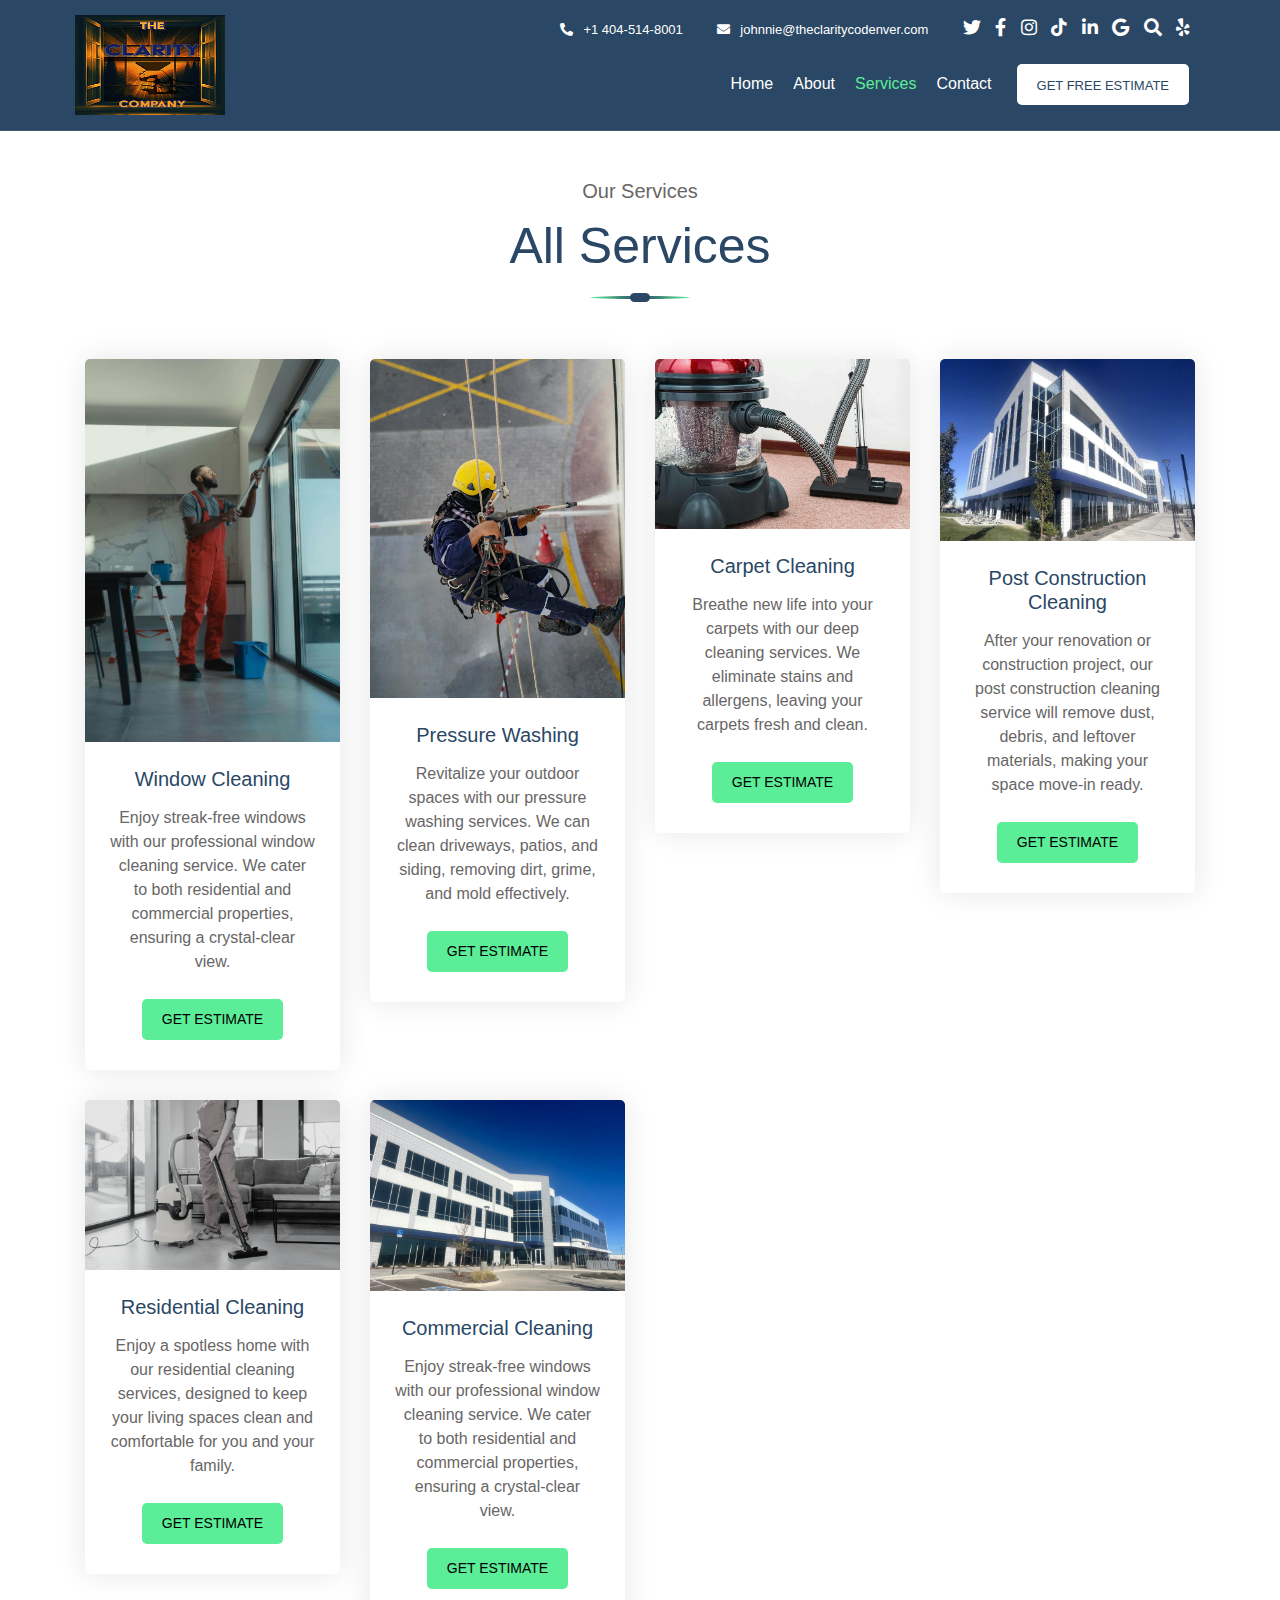
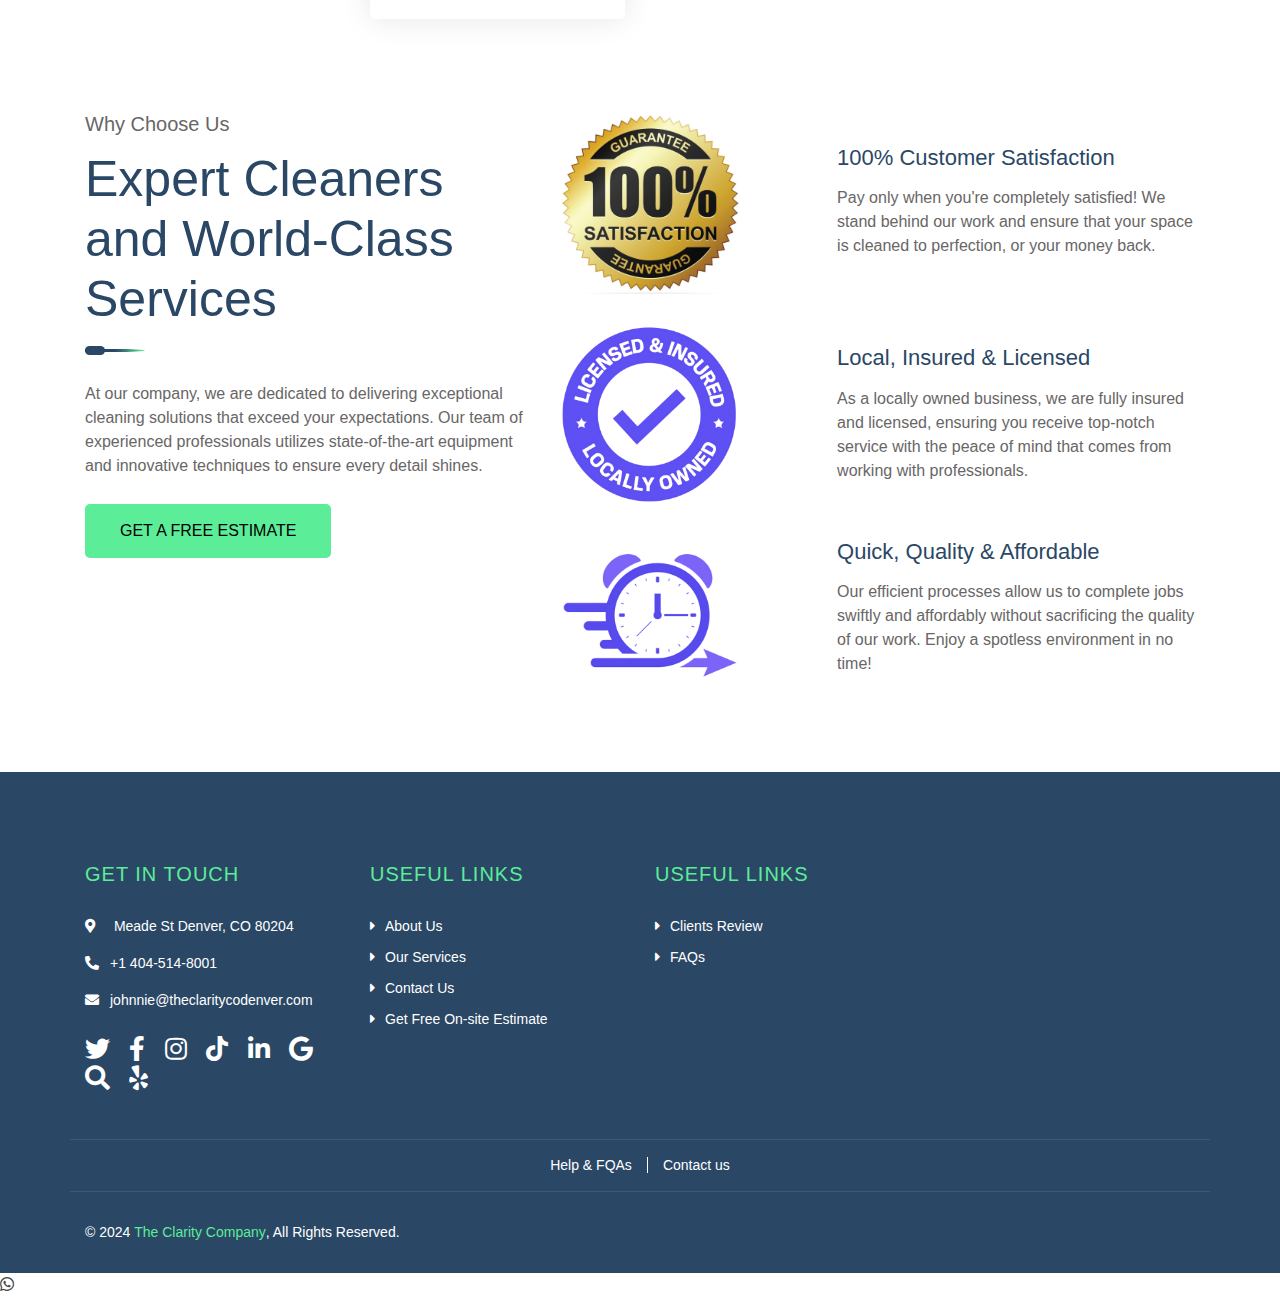
<file: service.html>
<!DOCTYPE html>
<html lang="en">
    <head>
        <meta charset="utf-8">
        <title>
            The Clarity Company LLC | Expert Cleaning Services Across Denver Colorado USA
            Pressure Washing, Carpet Cleaning, Post Construction,
             Residential & Commercial Cleaning, Glass Cleaning, Window Cleaning & More
            </title>
        <meta content="width=device-width, initial-scale=1.0" name="viewport">
        <meta name="description" content="The Clarity Company LLC offers professional cleaning services across Colorado, including pressure washing, carpet cleaning, post construction cleaning, residential and commercial cleaning, and glass cleaning. Contact us today for a free estimate!">
        <meta name="keywords" content="cleaning services, professional cleaning, The Clarity Company LLC, Denver cleaning, Colorado cleaning, pressure washing, carpet cleaning, post construction cleaning, residential cleaning, commercial cleaning, window cleaning, eco-friendly cleaning solutions">
        <!-- Favicon -->
        <link href="img/favicon.ico" rel="icon">

        <!-- Google Font -->
        <link href="https://fonts.googleapis.com/css2?family=Montserrat:wght@100;300;400&display=swap" rel="stylesheet">
        
        <!-- CSS Libraries -->
        <link href="https://stackpath.bootstrapcdn.com/bootstrap/4.4.1/css/bootstrap.min.css" rel="stylesheet">
        <link href="https://cdnjs.cloudflare.com/ajax/libs/font-awesome/5.15.4/css/all.min.css" rel="stylesheet">
        <!-- <link href="lib/owlcarousel/assets/owl.carousel.min.css" rel="stylesheet"> -->
        <!-- <link href="lib/lightbox/css/lightbox.min.css" rel="stylesheet"> -->

        <!-- Template Stylesheet -->
        <link href="css/style.css" rel="stylesheet">
    </head>

    <body class="about-us-page-body">
        <div class="wrapper">
            <!-- Header Start -->
            <div class="header  about-us-header">
                <div class="container-fluid">
                    <div class="header-top row align-items-center">
                        <div class="col-lg-3">
                            <div class="brand">
                                <a href="index.html">
                                    <img src="icons/clarity-co-logo.webp" alt="Logo">
                                </a>
                            </div>
                        </div>
                        <div class="col-lg-9">
                            <div class="topbar">
                                <div class="topbar-col">
                                    <a href="tel:+14045148001"><i class="fa fa-phone-alt"></i>+1 404-514-8001</a>
                                </div>
                                <div class="topbar-col">
                                    <a href="mailto:johnnie@theclaritycodenver.com"><i class="fa fa-envelope"></i>johnnie@theclaritycodenver.com</a>
                                </div>
                                <div class="topbar-col">
                                    <div class="topbar-social">
                                        <a href="https://x.com/ClartyCoWndows"><i class="fab fa-twitter"></i></a>
                                        <a href="https://www.facebook.com/profile.php?id=61557735255997"><i class="fab fa-facebook-f"></i></a>
                                        <a href="https://www.instagram.com/claritycompanywindowcleaning/"><i class="fab fa-instagram"></i></a>
                                        <a href="https://www.tiktok.com/@clartycodencowndwclening"><i class="fab fa-tiktok"></i></a>
                                        <a href="https://www.linkedin.com/company/the-clarity-company-denver/"><i class="fab fa-linkedin-in"></i></a>
                                        <a href="https://www.google.com/search?q=The+Clarity+Company+LLC&sca_esv=074c93797ca352a3&sxsrf=ADLYWILQhDhZz1k5iznpJNZIlctx4f_eiA%3A1731736218710&ei=mjI4Z9OBK92IptQPs7DlmA0&ved=0ahUKEwjTtqSRlOCJAxVdhIkEHTNYGdMQ4dUDCA8&uact=5&oq=The+Clarity+Company+LLC&gs_lp=[base64]&sclient=gws-wiz-serp"><i class="fab fa-google"></i></a>
                                        <a href="https://www.bing.com/search?form=EX0050&q=the+clarity+company&sp=-1&ghc=1&lq=0&pq=the+clarity+company&sc=11-19&qs=n&sk=&cvid=C9DD9F1EFB48408F81CBDE5E7E579A22&ghsh=0&ghacc=0&ghpl=&filters=local_ypid:%22YN873x4273832761863190703%22&shtp=GetUrl&shid=3ead0638-05eb-47b4-a417-d9c5a3c7fc5a&shtk=VGhlIENsYXJpdHkgQ29tcGFueSBMTEM%3D&shdk=SSBhbSBkZWRpY2F0ZWQgdG8gZGVsaXZlcmluZyB0b3Atbm90Y2ggd2luZG93IGNsZWFuaW5nIGFuZCBwb3dlciB3YXNoaW5nIHNlcnZpY2VzIHRoYXQgbm90IG9ubHkgaW1wcm92ZSDigKY%3D&shhk=m7nsVNjIgL3lEAavyvLJ9YPz33KKYtlvpCuXlFE7DF0%3D"><i class="fas fa-search"></i></a>
                                        <a href="https://www.yelp.com/biz/the-clarity-company-denver-5?uid=Bh5kG5YUYXktlqkR02X3WQ&utm_campaign=www_business_share_popup&utm_medium=copy_link&utm_source=(direct)"><i class="fab fa-yelp"></i></a>
                                    </div>
                                </div>
                            </div>
                            <div class="navbar navbar-expand-lg bg-light navbar-light">
                                <a href="#" class="navbar-brand">MENU</a>
                                <button type="button" class="navbar-toggler" data-toggle="collapse" data-target="#navbarCollapse">
                                    <span class="navbar-toggler-icon"></span>
                                </button>

                                <div class="collapse navbar-collapse justify-content-between" id="navbarCollapse">
                                    <div class="navbar-nav ml-auto">
                                        <a href="index.html" class="nav-item nav-link">Home</a>
                                        <a href="about.html" class="nav-item nav-link">About</a>
                                        <a href="service.html" class="nav-item nav-link active">Services</a>
                                        <a href="contact.html" class="nav-item nav-link">Contact</a>
                                        <a href="get-estimate.html" class="btn">Get Free Estimate</a>
                                    </div>
                                </div>
                            </div>
                        </div>
                    </div>
                </div>
            </div>
            <!-- Header End -->

            <!-- Service Start -->
            <div class="service" id="services">
                <div class="container">
                    <div class="section-header">
                        <p>Our Services</p>
                        <h2>All Services</h2>
                    </div>
                    <div class="row">
                        <div class="col-lg-3 col-md-6 service-item-wrapper">
                            <div class="service-item">
                                <img src="img/pexels-tima-miroshnichenko-6197122 -window-cleaning.jpeg" alt="Service">
                                <h3>Window Cleaning</h3>
                                <p>
                                    Enjoy streak-free windows with our professional window cleaning service. We cater to both residential and commercial properties, ensuring a crystal-clear view.
                                </p>
                                <a class="btn" href="get-estimate.html">Get Estimate</a>
                            </div>
                        </div>
                        <div class="col-lg-3 col-md-6 service-item-wrapper">
                            <div class="service-item">
                                <img src="img/pexels-bijoubaby-pressure-washing.jpg" alt="Service">
                                <h3>Pressure Washing</h3>
                                <p>
                                    Revitalize your outdoor spaces with our pressure washing services. We can clean driveways, patios, and siding, removing dirt, grime, and mold effectively.
                                </p>
                                <a class="btn" href="get-estimate.html">Get Estimate</a>
                            </div>
                        </div>
                        <div class="col-lg-3 col-md-6 service-item-wrapper">
                            <div class="service-item">
                                <img src="img/pexels-pixabay-38325 carpet-cleaning.jpeg" alt="Service">
                                <h3>Carpet Cleaning</h3>
                                <p>
                                    Breathe new life into your carpets with our deep cleaning services. We eliminate stains and allergens, leaving your carpets fresh and clean.
                                </p>
                                <a class="btn" href="get-estimate.html">Get Estimate</a>
                            </div>
                        </div>
                        <div class="col-lg-3 col-md-6 service-item-wrapper">
                            <div class="service-item">
                                <img src="TEMPORARY FILES/post-constructiomn-denver-colarado.jpeg" alt="Service">
                                <h3>Post Construction Cleaning</h3>
                                <p>
                                    After your renovation or construction project, our post construction cleaning service will remove dust, debris, and leftover materials, making your space move-in ready.
                                </p>
                                <a class="btn" href="get-estimate.html">Get Estimate</a>
                            </div>
                        </div>
                        <div class="col-lg-3 col-md-6 service-item-wrapper">
                            <div class="service-item">
                                <img src="img/residential cleaning.jpg" alt="Service">
                                <h3>Residential Cleaning</h3>
                                <p>
                                    Enjoy a spotless home with our residential cleaning services, designed to keep your living spaces clean and comfortable for you and your family.
                                </p>
                                <a class="btn" href="get-estimate.html">Get Estimate</a>
                            </div>
                        </div>
                        <div class="col-lg-3 col-md-6 service-item-wrapper">
                            <div class="service-item">
                                <img src="/TEMPORARY FILES/commercial_Denver_Colorado_Claririty_Company.jpeg" alt="Service">
                                <h3>Commercial Cleaning</h3>
                                <p>
                                    Enjoy streak-free windows with our professional window cleaning service. We cater to both residential and commercial properties, ensuring a crystal-clear view.
                                </p>
                                <a class="btn" href="get-estimate.html">Get Estimate</a>
                            </div>
                        </div>
            
                    </div>
                </div>
            </div>
            <!-- Service End -->

<!-- Feature Start -->
<div class="feature">
    <div class="container">
        <div class="row">
            <div class="col-md-5">
                <div class="section-header left">
                    <p>Why Choose Us</p>
                    <h2>Expert Cleaners and World-Class Services</h2>
                </div>
                <p>
                    At our company, we are dedicated to delivering exceptional cleaning solutions that exceed your expectations. Our team of experienced professionals utilizes state-of-the-art equipment and innovative techniques to ensure every detail shines.
                </p>
                <a class="btn" href="get-estimate.html">Get a Free Estimate</a>
            </div>
            <div class="col-md-7">
                <div class="row align-items-center feature-item">
                    <div class="col-5">
                        <img src="img/100 customer satisfaction.png"
                             alt="Best cleaning workers Denver Colorado"
                             style="max-width: 180px !important;">
                    </div>
                    <div class="col-7">
                        <h3>100% Customer Satisfaction</h3>
                        <p>
                            Pay only when you're completely satisfied! We stand behind our work and ensure that your space is cleaned to perfection, or your money back.
                        </p>
                    </div>
                </div>
                <div class="row align-items-center feature-item">
                    <div class="col-5">
                        <img src="img/locally owned and licensed.png" 
                             alt="Affordable cleaning services/company Denver Colorado" 
                             style="max-width: 180px !important;">
                    </div>
                    <div class="col-7">
                        <h3>Local, Insured & Licensed</h3>
                        <p>
                            As a locally owned business, we are fully insured and licensed, ensuring you receive top-notch service with the peace of mind that comes from working with professionals.
                        </p>
                    </div>
                </div>
                <div class="row align-items-center feature-item">
                    <div class="col-5">
                        <img src="img/quick and quality cleaning Clarity Company Denver Colorado.png" 
                             alt="Fast and quick cleaning services/company Denver Colorado" 
                             style="max-width: 180px !important;">
                    </div>
                    <div class="col-7">
                        <h3>Quick, Quality & Affordable</h3>
                        <p>
                            Our efficient processes allow us to complete jobs swiftly and affordably without sacrificing the quality of our work. Enjoy a spotless environment in no time!
                        </p>
                    </div>
                </div>
            </div>
        </div>
    </div>
</div>
<!-- Feature End -->

            <!-- Footer Start -->
            <div class="footer">
                <div class="container">
                    <div class="row">
                        <div class="col-md-6 col-lg-3">
                            <div class="footer-contact">
                                <h2>Get In Touch</h2>
                                <p><i class="fa fa-map-marker-alt"></i>
                                 Meade St Denver, CO 80204
                                </p>
                                <p><i class="fa fa-phone-alt"></i>+1 404-514-8001</p>
                                <p><i class="fa fa-envelope"></i>johnnie@theclaritycodenver.com</p>
                                <div class="footer-social">
                                        <a href="https://x.com/ClartyCoWndows"><i class="fab fa-twitter"></i></a>
                                        <a href="https://www.facebook.com/profile.php?id=61557735255997"><i class="fab fa-facebook-f"></i></a>
                                        <a href="https://www.instagram.com/claritycompanywindowcleaning/"><i class="fab fa-instagram"></i></a>
                                        <a href="https://www.tiktok.com/@clartycodencowndwclening"><i class="fab fa-tiktok"></i></a>
                                        <a href="https://www.linkedin.com/company/the-clarity-company-denver/"><i class="fab fa-linkedin-in"></i></a>
                                        <a href="https://www.google.com/search?q=The+Clarity+Company+LLC&sca_esv=074c93797ca352a3&sxsrf=ADLYWILQhDhZz1k5iznpJNZIlctx4f_eiA%3A1731736218710&ei=mjI4Z9OBK92IptQPs7DlmA0&ved=0ahUKEwjTtqSRlOCJAxVdhIkEHTNYGdMQ4dUDCA8&uact=5&oq=The+Clarity+Company+LLC&gs_lp=[base64]&sclient=gws-wiz-serp"><i class="fab fa-google"></i></a>
                                        <a href="https://www.bing.com/search?form=EX0050&q=the+clarity+company&sp=-1&ghc=1&lq=0&pq=the+clarity+company&sc=11-19&qs=n&sk=&cvid=C9DD9F1EFB48408F81CBDE5E7E579A22&ghsh=0&ghacc=0&ghpl=&filters=local_ypid:%22YN873x4273832761863190703%22&shtp=GetUrl&shid=3ead0638-05eb-47b4-a417-d9c5a3c7fc5a&shtk=VGhlIENsYXJpdHkgQ29tcGFueSBMTEM%3D&shdk=SSBhbSBkZWRpY2F0ZWQgdG8gZGVsaXZlcmluZyB0b3Atbm90Y2ggd2luZG93IGNsZWFuaW5nIGFuZCBwb3dlciB3YXNoaW5nIHNlcnZpY2VzIHRoYXQgbm90IG9ubHkgaW1wcm92ZSDigKY%3D&shhk=m7nsVNjIgL3lEAavyvLJ9YPz33KKYtlvpCuXlFE7DF0%3D"><i class="fas fa-search"></i></a>
                                        <a href="https://www.yelp.com/biz/the-clarity-company-denver-5?uid=Bh5kG5YUYXktlqkR02X3WQ&utm_campaign=www_business_share_popup&utm_medium=copy_link&utm_source=(direct)"><i class="fab fa-yelp"></i></a>
                                </div>
                            </div>
                        </div>
                        <div class="col-md-6 col-lg-3">
                            <div class="footer-link">
                                <h2>Useful Links</h2>
                                <a href="about.html">About Us</a>
                                <a href="#">Our Services</a>
                                <a href="contact.html">Contact Us</a>
                                <a href="get-estimate.html">Get Free On-site Estimate</a>
                            </div>
                        </div>
                        <div class="col-md-6 col-lg-3">
                            <div class="footer-link">
                                <h2>Useful Links</h2>
                                <a href="index.html#client-reviews">Clients Review</a>
                                <a href="contact.html">FAQs</a>
                            </div>
                        </div>
                    </div>
                </div>
                <div class="container footer-menu">
                    <div class="f-menu">
                        <!-- <a href="#">Terms of use</a> -->
                        <!-- <a href="#">Privacy policy</a> -->
                        <!-- <a href="">Cookies</a> -->
                        <a href="contact.html">Help & FQAs</a>
                        <a href="contact.html">Contact us</a>
                    </div>
                </div>
                <div class="container copyright">
                    <div class="row">
                        <div class="col-md-6">
                            <p>&copy; 2024 <a href="index.html">The Clarity Company</a>, All Rights Reserved.</p>
                        </div>
                        <div class="col-md-6">
                            <!-- <p>Designed By <a href="https://htmlcodex.com">HTML Codex</a></p> -->
                        </div>
                    </div>
                </div>
            </div>
            <!-- Footer End -->
            
            <a href="#" class="back-to-top"><i class="fa fa-chevron-up"></i></a>
        </div>
        <!-- whatsapp button start -->
        <a href="https://wa.me/97470923424" class="whatsapp-button" target="_blank">
            <i class="fab fa-whatsapp"></i>
        </a>
<!-- whatsapp button end -->

        <!-- JavaScript Libraries -->
        <script src="https://code.jquery.com/jquery-3.4.1.min.js"></script>
        <script src="https://stackpath.bootstrapcdn.com/bootstrap/4.4.1/js/bootstrap.bundle.min.js"></script>
        <!-- Template Javascript -->
        <script src="js/main.js"></script>
    </body>
</html>
</file>
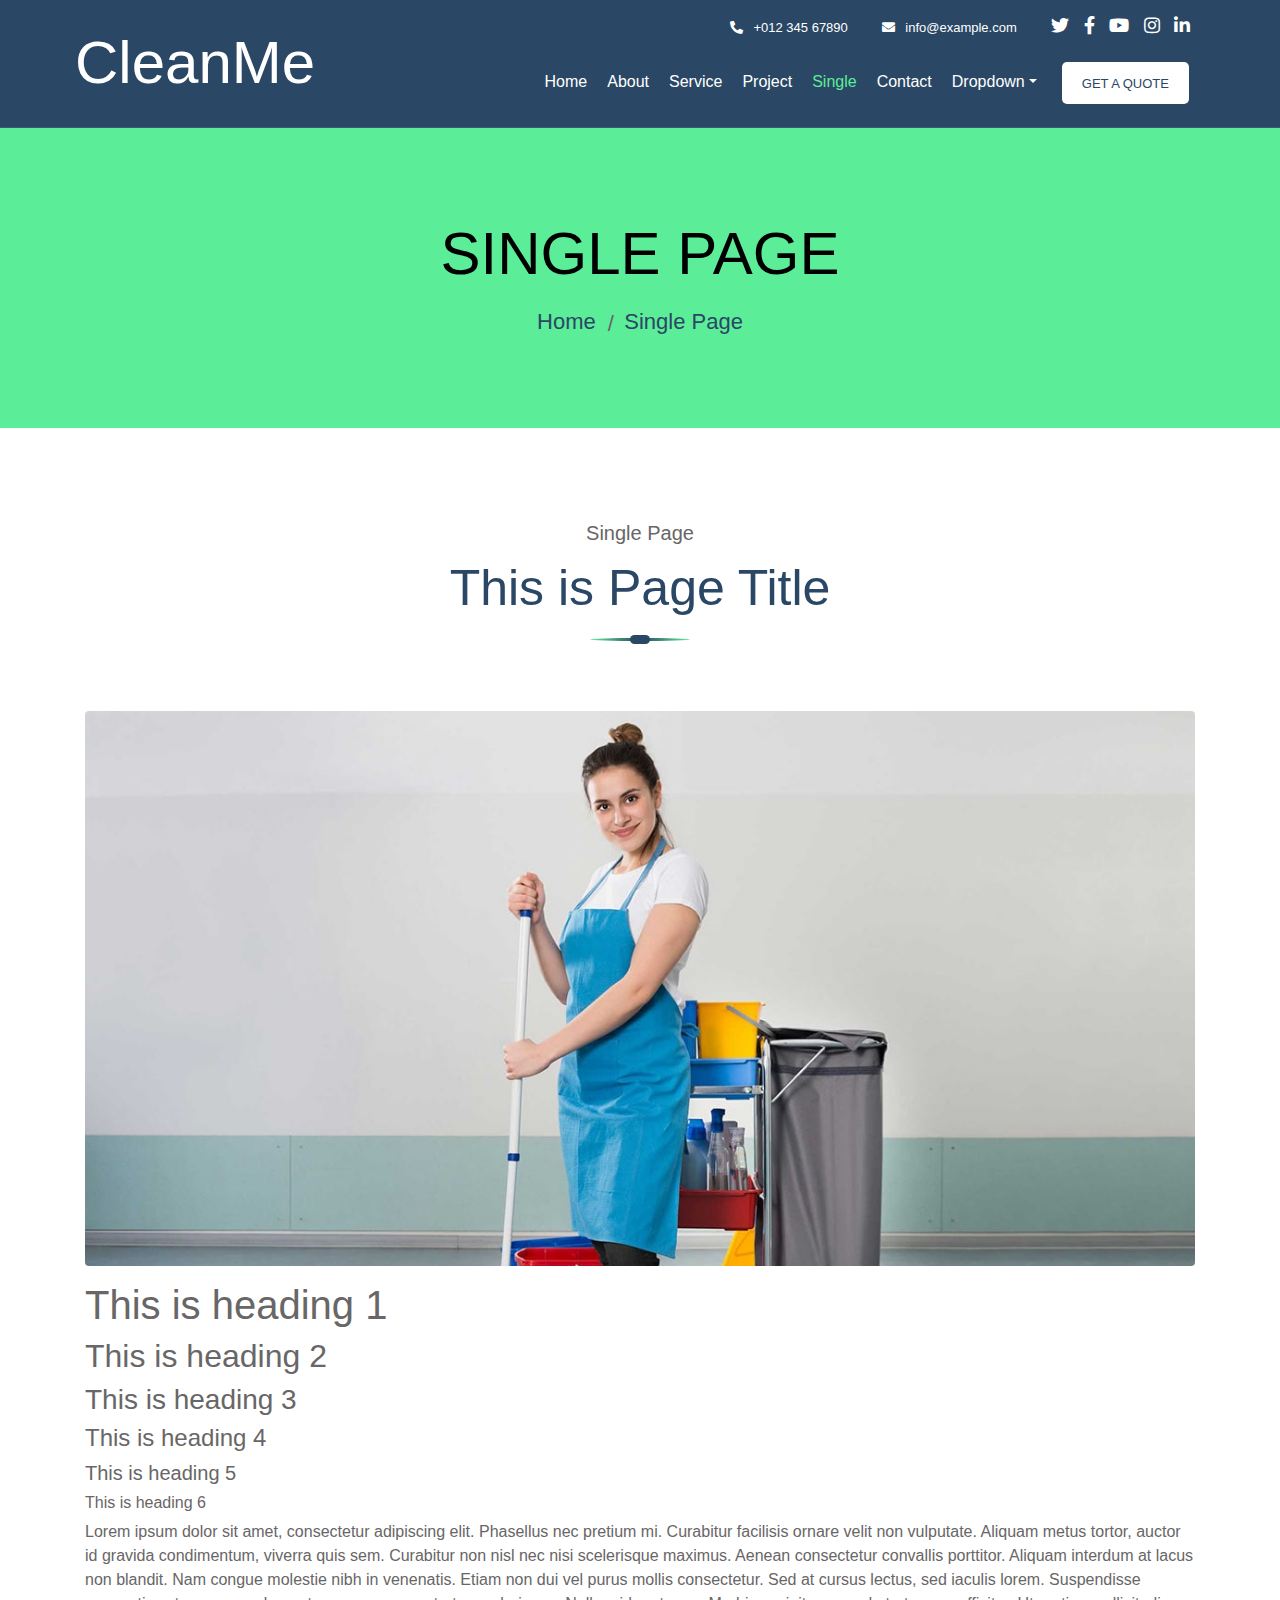
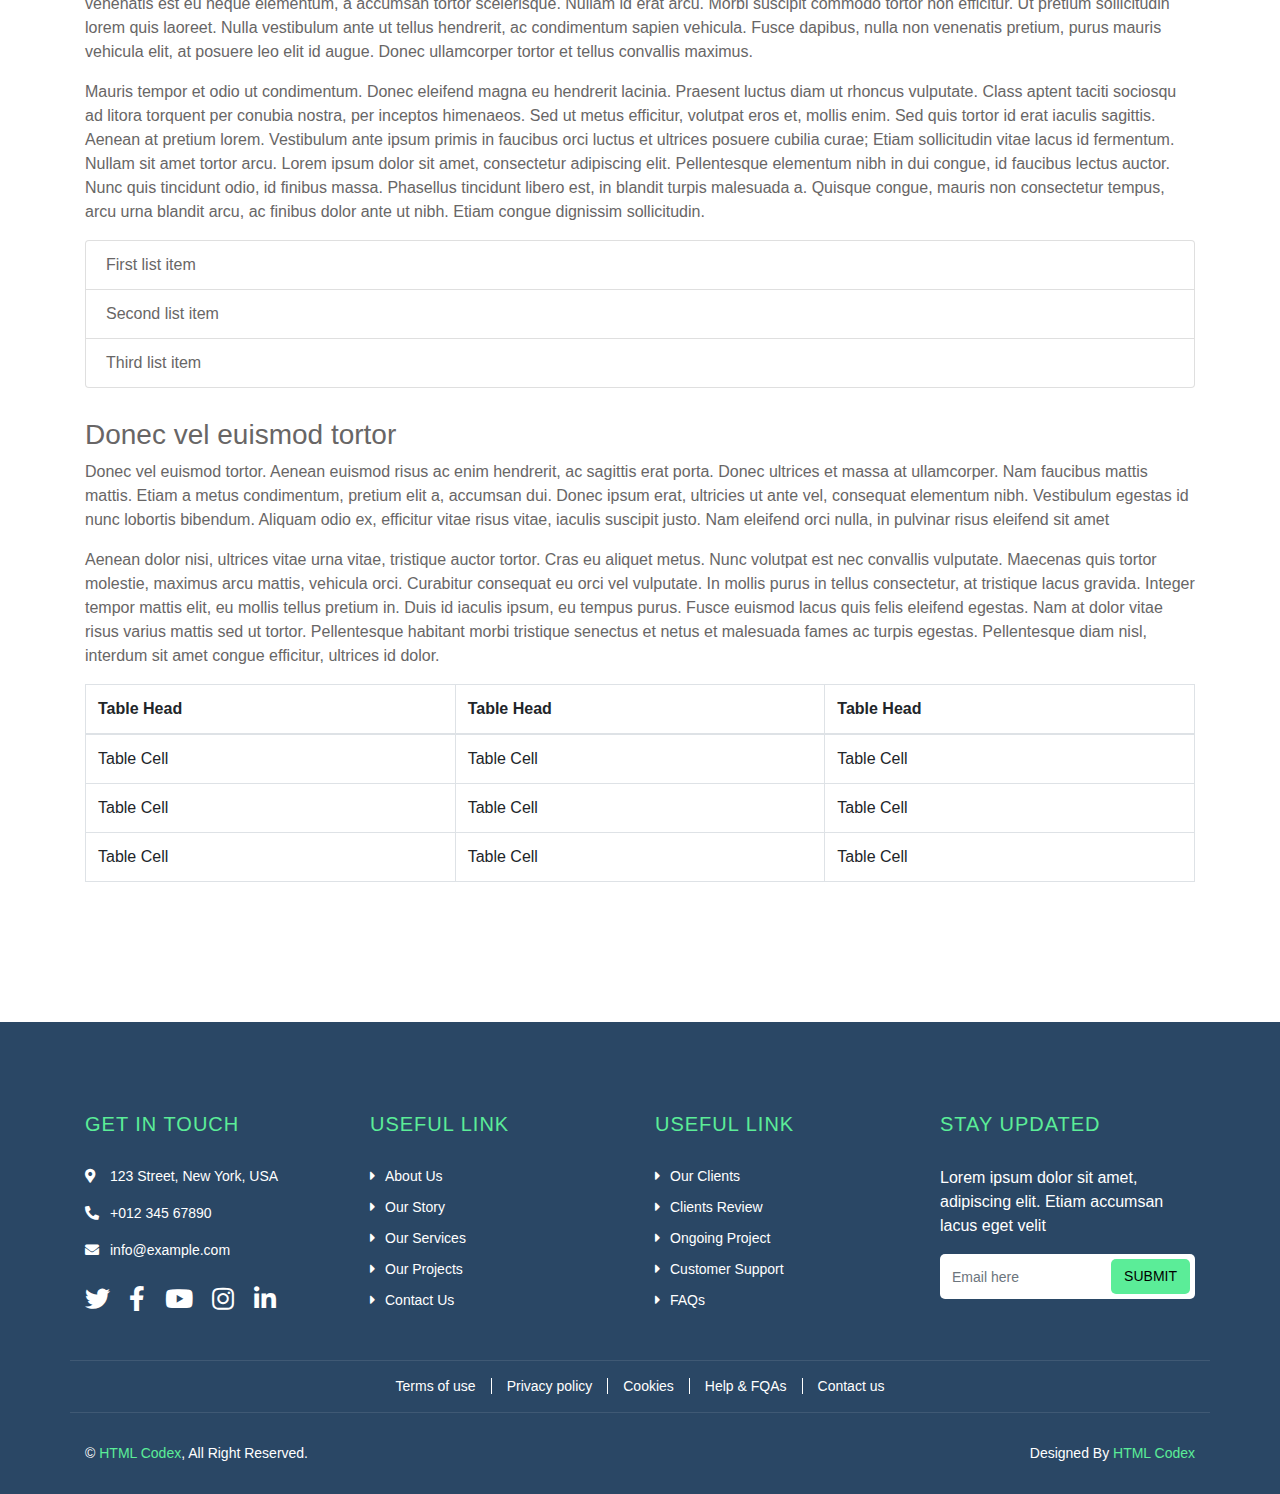
<file: single.html>
<!DOCTYPE html>
<html lang="en">
    <head>
        <meta charset="utf-8">
        <title>CleanMe - Cleaning Company Website Template</title>
        <meta content="width=device-width, initial-scale=1.0" name="viewport">
        <meta content="Cleaning Company Website Template" name="keywords">
        <meta content="Cleaning Company Website Template" name="description">

        <!-- Favicon -->
        <link href="img/favicon.ico" rel="icon">

        <!-- Google Font -->
        <link href="https://fonts.googleapis.com/css2?family=Montserrat:wght@100;300;400&display=swap" rel="stylesheet">
        
        <!-- CSS Libraries -->
        <link href="https://stackpath.bootstrapcdn.com/bootstrap/4.4.1/css/bootstrap.min.css" rel="stylesheet">
        <link href="https://cdnjs.cloudflare.com/ajax/libs/font-awesome/5.10.0/css/all.min.css" rel="stylesheet">
        <link href="lib/owlcarousel/assets/owl.carousel.min.css" rel="stylesheet">
        <link href="lib/lightbox/css/lightbox.min.css" rel="stylesheet">

        <!-- Template Stylesheet -->
        <link href="css/style.css" rel="stylesheet">
    </head>

    <body>
        <div class="wrapper">
            <!-- Header Start -->
            <div class="header">
                <div class="container-fluid">
                    <div class="header-top row align-items-center">
                        <div class="col-lg-3">
                            <div class="brand">
                                <a href="index.html">
                                    CleanMe
                                    <!-- <img src="img/logo.png" alt="Logo"> -->
                                </a>
                            </div>
                        </div>
                        <div class="col-lg-9">
                            <div class="topbar">
                                <div class="topbar-col">
                                    <a href="tel:+012 345 67890"><i class="fa fa-phone-alt"></i>+012 345 67890</a>
                                </div>
                                <div class="topbar-col">
                                    <a href="mailto:info@example.com"><i class="fa fa-envelope"></i>info@example.com</a>
                                </div>
                                <div class="topbar-col">
                                    <div class="topbar-social">
                                        <a href=""><i class="fab fa-twitter"></i></a>
                                        <a href=""><i class="fab fa-facebook-f"></i></a>
                                        <a href=""><i class="fab fa-youtube"></i></a>
                                        <a href=""><i class="fab fa-instagram"></i></a>
                                        <a href=""><i class="fab fa-linkedin-in"></i></a>
                                    </div>
                                </div>
                            </div>
                            <div class="navbar navbar-expand-lg bg-light navbar-light">
                                <a href="#" class="navbar-brand">MENU</a>
                                <button type="button" class="navbar-toggler" data-toggle="collapse" data-target="#navbarCollapse">
                                    <span class="navbar-toggler-icon"></span>
                                </button>

                                <div class="collapse navbar-collapse justify-content-between" id="navbarCollapse">
                                    <div class="navbar-nav ml-auto">
                                        <a href="index.html" class="nav-item nav-link">Home</a>
                                        <a href="about.html" class="nav-item nav-link">About</a>
                                        <a href="service.html" class="nav-item nav-link">Service</a>
                                        <a href="portfolio.html" class="nav-item nav-link">Project</a>
                                        <a href="single.html" class="nav-item nav-link active">Single</a>
                                        <a href="contact.html" class="nav-item nav-link">Contact</a>
                                        <div class="nav-item dropdown">
                                            <a href="#" class="nav-link dropdown-toggle" data-toggle="dropdown">Dropdown</a>
                                            <div class="dropdown-menu">
                                                <a href="#" class="dropdown-item">Sub Item 1</a>
                                                <a href="#" class="dropdown-item">Sub Item 2</a>
                                            </div>
                                        </div>
                                        <a href="#" class="btn">Get A Quote</a>
                                    </div>
                                </div>
                            </div>
                        </div>
                    </div>
                </div>
            </div>
            <!-- Header End -->
            
            
            <!-- Page Header Start -->
            <div class="page-header">
                <div class="container">
                    <div class="row">
                        <div class="col-12">
                            <h2>Single Page</h2>
                        </div>
                        <div class="col-12">
                            <a href="">Home</a>
                            <a href="">Single Page</a>
                        </div>
                    </div>
                </div>
            </div>
            <!-- Page Header End -->


            <!-- Single Page Start -->
            <div class="single">
                <div class="container">
                    <div class="section-header">
                        <p>Single Page</p>
                        <h2>This is Page Title</h2>
                    </div>
                    <div class="row">
                        <div class="col-12">
                            <img class="img-fluid rounded" src="img/single.jpg" alt="Image">
                            <h1>This is heading 1</h1>
                            <h2>This is heading 2</h2>
                            <h3>This is heading 3</h3>
                            <h4>This is heading 4</h4>
                            <h5>This is heading 5</h5>
                            <h6>This is heading 6</h6>
                            <p>
                                Lorem ipsum dolor sit amet, consectetur adipiscing elit. Phasellus nec pretium mi. Curabitur facilisis ornare velit non vulputate. Aliquam metus tortor, auctor id gravida condimentum, viverra quis sem. Curabitur non nisl nec nisi scelerisque maximus. Aenean consectetur convallis porttitor. Aliquam interdum at lacus non blandit. Nam congue molestie nibh in venenatis. Etiam non dui vel purus mollis consectetur. Sed at cursus lectus, sed iaculis lorem. Suspendisse venenatis est eu neque elementum, a accumsan tortor scelerisque. Nullam id erat arcu. Morbi suscipit commodo tortor non efficitur. Ut pretium sollicitudin lorem quis laoreet. Nulla vestibulum ante ut tellus hendrerit, ac condimentum sapien vehicula. Fusce dapibus, nulla non venenatis pretium, purus mauris vehicula elit, at posuere leo elit id augue. Donec ullamcorper tortor et tellus convallis maximus.
                            </p>
                            <p>
                                Mauris tempor et odio ut condimentum. Donec eleifend magna eu hendrerit lacinia. Praesent luctus diam ut rhoncus vulputate. Class aptent taciti sociosqu ad litora torquent per conubia nostra, per inceptos himenaeos. Sed ut metus efficitur, volutpat eros et, mollis enim. Sed quis tortor id erat iaculis sagittis. Aenean at pretium lorem. Vestibulum ante ipsum primis in faucibus orci luctus et ultrices posuere cubilia curae; Etiam sollicitudin vitae lacus id fermentum. Nullam sit amet tortor arcu. Lorem ipsum dolor sit amet, consectetur adipiscing elit. Pellentesque elementum nibh in dui congue, id faucibus lectus auctor. Nunc quis tincidunt odio, id finibus massa. Phasellus tincidunt libero est, in blandit turpis malesuada a. Quisque congue, mauris non consectetur tempus, arcu urna blandit arcu, ac finibus dolor ante ut nibh. Etiam congue dignissim sollicitudin. 
                            </p>
                            <ul class="list-group">
                                <li class="list-group-item">First list item</li>
                                <li class="list-group-item">Second list item</li>
                                <li class="list-group-item">Third list item</li>
                            </ul>
                            <h3>Donec vel euismod tortor</h3>
                            <p>
                                Donec vel euismod tortor. Aenean euismod risus ac enim hendrerit, ac sagittis erat porta. Donec ultrices et massa at ullamcorper. Nam faucibus mattis mattis. Etiam a metus condimentum, pretium elit a, accumsan dui. Donec ipsum erat, ultricies ut ante vel, consequat elementum nibh. Vestibulum egestas id nunc lobortis bibendum. Aliquam odio ex, efficitur vitae risus vitae, iaculis suscipit justo. Nam eleifend orci nulla, in pulvinar risus eleifend sit amet
                            </p>
                            <p>
                                Aenean dolor nisi, ultrices vitae urna vitae, tristique auctor tortor. Cras eu aliquet metus. Nunc volutpat est nec convallis vulputate. Maecenas quis tortor molestie, maximus arcu mattis, vehicula orci. Curabitur consequat eu orci vel vulputate. In mollis purus in tellus consectetur, at tristique lacus gravida. Integer tempor mattis elit, eu mollis tellus pretium in. Duis id iaculis ipsum, eu tempus purus. Fusce euismod lacus quis felis eleifend egestas. Nam at dolor vitae risus varius mattis sed ut tortor. Pellentesque habitant morbi tristique senectus et netus et malesuada fames ac turpis egestas. Pellentesque diam nisl, interdum sit amet congue efficitur, ultrices id dolor. 
                            </p>
                            <table class="table table-bordered">
                                <thead>
                                    <tr>
                                        <th>Table Head</th>
                                        <th>Table Head</th>
                                        <th>Table Head</th>
                                    </tr>
                                </thead>
                                <tbody>
                                    <tr>
                                        <td>Table Cell</td>
                                        <td>Table Cell</td>
                                        <td>Table Cell</td>
                                    </tr>
                                    <tr>
                                        <td>Table Cell</td>
                                        <td>Table Cell</td>
                                        <td>Table Cell</td>
                                    </tr>
                                    <tr>
                                        <td>Table Cell</td>
                                        <td>Table Cell</td>
                                        <td>Table Cell</td>
                                    </tr>
                                </tbody>
                            </table>
                        </div>
                    </div>
                </div>
            </div>
            <!-- Single Page End -->


            <!-- Footer Start -->
            <div class="footer">
                <div class="container">
                    <div class="row">
                        <div class="col-md-6 col-lg-3">
                            <div class="footer-contact">
                                <h2>Get In Touch</h2>
                                <p><i class="fa fa-map-marker-alt"></i>123 Street, New York, USA</p>
                                <p><i class="fa fa-phone-alt"></i>+012 345 67890</p>
                                <p><i class="fa fa-envelope"></i>info@example.com</p>
                                <div class="footer-social">
                                    <a href=""><i class="fab fa-twitter"></i></a>
                                    <a href=""><i class="fab fa-facebook-f"></i></a>
                                    <a href=""><i class="fab fa-youtube"></i></a>
                                    <a href=""><i class="fab fa-instagram"></i></a>
                                    <a href=""><i class="fab fa-linkedin-in"></i></a>
                                </div>
                            </div>
                        </div>
                        <div class="col-md-6 col-lg-3">
                            <div class="footer-link">
                                <h2>Useful Link</h2>
                                <a href="">About Us</a>
                                <a href="">Our Story</a>
                                <a href="">Our Services</a>
                                <a href="">Our Projects</a>
                                <a href="">Contact Us</a>
                            </div>
                        </div>
                        <div class="col-md-6 col-lg-3">
                            <div class="footer-link">
                                <h2>Useful Link</h2>
                                <a href="">Our Clients</a>
                                <a href="">Clients Review</a>
                                <a href="">Ongoing Project</a>
                                <a href="">Customer Support</a>
                                <a href="">FAQs</a>
                            </div>
                        </div>
                        <div class="col-md-6 col-lg-3">
                            <div class="footer-form">
                                <h2>Stay Updated</h2>
                                <p>
                                    Lorem ipsum dolor sit amet, adipiscing elit. Etiam accumsan lacus eget velit
                                </p>
                                <input class="form-control" placeholder="Email here">
                                <button class="btn">Submit</button>
                            </div>
                        </div>
                    </div>
                </div>
                <div class="container footer-menu">
                    <div class="f-menu">
                        <a href="">Terms of use</a>
                        <a href="">Privacy policy</a>
                        <a href="">Cookies</a>
                        <a href="">Help & FQAs</a>
                        <a href="">Contact us</a>
                    </div>
                </div>
                <div class="container copyright">
                    <div class="row">
                        <div class="col-md-6">
                            <p>&copy; <a href="https://htmlcodex.com">HTML Codex</a>, All Right Reserved.</p>
                        </div>
                        <div class="col-md-6">
                            <p>Designed By <a href="https://htmlcodex.com">HTML Codex</a></p>
                        </div>
                    </div>
                </div>
            </div>
            <!-- Footer End -->
            
            <a href="#" class="back-to-top"><i class="fa fa-chevron-up"></i></a>
        </div>

        <!-- JavaScript Libraries -->
        <script src="https://code.jquery.com/jquery-3.4.1.min.js"></script>
        <script src="https://stackpath.bootstrapcdn.com/bootstrap/4.4.1/js/bootstrap.bundle.min.js"></script>
        <script src="lib/easing/easing.min.js"></script>
        <script src="lib/owlcarousel/owl.carousel.min.js"></script>
        <script src="lib/isotope/isotope.pkgd.min.js"></script>
        <script src="lib/lightbox/js/lightbox.min.js"></script>

        <!-- Template Javascript -->
        <script src="js/main.js"></script>
    </body>
</html>
</file>
<file: css/style.css>
/*******************************/
/********* General CSS *********/
/*******************************/
body {
    color: #686666;
    background: #ffffff;
    /* font-family: 'Montserrat', sans-serif; */
    font-family: Arial, Helvetica, sans-serif;
    font-weight: 400;
}
html{
    scroll-behavior: smooth;
}

h1,
h2, 
h3, 
h4,
h5, 
h6 {
    font-weight: 100;
}

a {
    color: #454545;
    transition: .3s;
}
#my-form-status{
    text-align: center;
    background-color: #cce5ff;
    /* border: 1px solid #b8daff; */
    border-radius: 0.2rem;
}

a:hover,
a:active,
a:focus {
    color: #333333;
    outline: none;
    text-decoration: none;
}

.btn:focus {
    box-shadow: none;
}

.wrapper {
    position: relative;
    width: 100%;
    max-width: 1366px;
    margin: 0 auto;
    background: #ffffff;
}

.back-to-top {
    position: fixed;
    display: none;
    background: #5bed98;;
    color: #000000;
    width: 44px;
    height: 44px;
    text-align: center;
    line-height: 1;
    font-size: 22px;
    border-radius: 5px;
    right: 15px;
    bottom: 15px;
    transition: background 0.5s;
    z-index: 9;
}

.back-to-top:hover {
    color: #ffffff;
    /* background: #005391; */
    background: #2A4765;
}

.back-to-top i {
    padding-top: 10px;
}


/*******************************/
/********** Header CSS *********/
/*******************************/
.header {
    position: relative;
    width: 100%;
    padding: 15px 0 0 0;
    background: #2A4765;
}

.header.home {
    margin-bottom: 45px;
    background: linear-gradient(#02223e, #031c32e6, #053661), url(../img/header.jpg);
    background-position: center;
    background-repeat: no-repeat;
    background-size: cover;
}

@media (min-width: 992px) {
    .header .row {
        padding: 0 60px;
    }
}

.header .header-top {
    padding-bottom: 15px;
    border-bottom: 1px solid rgba(255, 255, 255, .1);
}

.header .brand {
    position: relative;
}

.header .brand a {
    color: #ffffff;
    font-size: 60px;
    font-weight: 100;
}

.header .brand img {
    width: 100%;
    max-width: 150px;
    height: 100%;
    max-height: 100px;
}

.header .topbar {
    position: relative;
    text-align: right;
}

.header .topbar .topbar-col {
    display: inline-block;
    padding: 0 15px;
    margin-bottom: 15px;
}

.header .topbar-col a {
    color: #ffffff;
    font-size: 13px;
}

.header .topbar-col a i {
    margin-right: 10px;
    /* color: #FFD6621; */
}

.header .topbar-social {
    position: relative;
}

.header .topbar-social a {
    display: inline-block;
}

.header .topbar-social a i {
    margin-right: 10px;
    font-size: 18px;
    color: #ffffff;
}

.header .topbar-social a:last-child i {
    margin: 0;
}

.header .topbar-social a:hover i {
    color: #5bed98;;
}

.header .dropdown-menu {
    margin-top: 0;
    border: 0;
    border-radius: 5px;
    background: #eeeeee;
}

.header .dropdown-menu a.active {
    color: #5bed98;;
}

@media (min-width: 992px) {
    .header .navbar {
        background: transparent !important;
    }
    
    .header .navbar-brand {
        display: none;
    }
    
    .header .navbar-light a.nav-link,
    .header .navbar-light .show > .nav-link {
        position: relative;
        padding: 8px 10px;
        color: #ffffff;
        font-size: 16px;
        z-index: 1;
    }
    
    .header .navbar-light a.nav-link:hover,
    .header .navbar-light a.nav-link.active {
        color: #5bed98;;
    }
}

@media (max-width: 992px) {
    .header .brand {
        text-align: center;
        margin-bottom: 15px;
    }
    
    .header .topbar {
        text-align: center;
        margin-bottom: 15px;
    }
    
    .header .topbar .topbar-col {
        margin: 0;
    }
    
    .header .topbar .topbar-social {
        margin-top: 5px;
    }
    
    .header .navbar {
        background: #ffffff !important;
        border: none;
        z-index: 1;
    }
    
    .header a.nav-link {
        padding: 5px 0;
    }
    
    .header .dropdown-menu {
        box-shadow: none;
    }
}

.header .navbar .btn {
    position: relative;
    margin-left: 15px;
    padding: 12px 20px 10px 20px;
    font-size: 13px;
    text-transform: uppercase;
    color: #2A4765;
    border: none;
    border-radius: 5px;
    background: #ffffff;
    transition: .3s;
}

.header .navbar .btn:hover {
    color: #000000;
    background: #5bed98;;
}

.header .navbar .btn i {
    font-size: 16px;
    margin-right: 8px;
}

@media (max-width: 992px) {
    .header .navbar {
        border-radius: 5px;
    }
    
    .header .navbar .btn {
        display: none;
    }
}

.header .hero {
    padding-top: 60px;
    padding-bottom: 60px;
}

.header .hero h2 {
    margin: 0;
    font-size: 60px;
    font-weight: 100;
    color: #ffffff;
}

.header .hero h2 span {
    color: #5bed98;;
}

.header .hero p {
    margin: 10px 0 20px 0;
    font-size: 22px;
    color: #ffffff;
}

.header .hero a.btn {
    position: relative;
    padding: 15px 30px;
    font-size: 16px;
    text-transform: uppercase;
    color: #2A4765;
    border: none;
    border-radius: 5px;
    background: #ffffff;
    transition: .3s;
}

.header .hero a.btn:hover {
    color: #000000;
    background: #5bed98;;
}

.header .hero .form {
    padding: 30px;
    border: 1px solid rgba(255, 255, 255, .4);
    background: rgba(255, 255, 255, .3);
    border-radius: 5px;
}

.header .hero .form h3 {
    color: #ffffff;
    font-weight: 300;
}

.header .hero .form input,
.header .hero .form select,
.header .hero .form textarea {
    margin-bottom: 15px;
    height: 45px;
    border-radius: 5px;
    border: 1px solid rgba(255, 255, 255, .3);
    background: rgba(255, 255, 255, .2);
}

.header .hero .form textarea {
    height: 75px;
}

.header .hero .form select,
.header .hero .form input::placeholder,
.header .hero .form textarea::placeholder {
    color: #ffffff;
}

.header .hero .form select option:not(:checked) {
    color: #777777;
}

.header .hero .form .btn {
    position: relative;
    padding: 10px 35px;
    font-size: 16px;
    text-transform: uppercase;
    color: #000000;
    border: none;
    border-radius: 5px;
    background: #5bed98;;
    transition: .3s;
}

.header .hero .form .btn:hover {
    color: #2A4765;
    background: #ffffff;
}

@media (max-width: 767.98px) {
    .header .hero .form {
        margin-top: 45px;
    }
}


/*******************************/
/******* Page Header CSS *******/
/*******************************/
.page-header {
    position: relative;
    margin-bottom: 45px;
    padding: 90px 0;
    text-align: center;
    background: #5bed98;;
}

.page-header h2 {
    color: #000000;
    font-size: 60px;
    font-weight: 100;
    text-transform: uppercase;
    margin-bottom: 15px;
}

.page-header a {
    position: relative;
    padding: 0 12px;
    font-size: 22px;
    font-weight: 300;
    color: #2A4765;
}

.page-header a:hover {
    color: #000000;
}

.page-header a::after {
    position: absolute;
    content: "/";
    width: 8px;
    height: 8px;
    top: -2px;
    right: -7px;
    text-align: center;
    color: #666666;
}

.page-header a:last-child::after {
    display: none;
}


/*******************************/
/******* Section Header ********/
/*******************************/
.section-header {
    position: relative;
    width: 100%;
    max-width: 550px;
    text-align: center;
    margin: 0 auto;
    margin-bottom: 60px;
    padding-bottom: 15px;
}

.section-header::before {
    position: absolute;
    content: "";
    width: 100px;
    height: 3px;
    left: calc(50% - 50px);
    bottom: 0;
    background: linear-gradient(to left, #5bed98, #2A4765, #5bed98);
    border-radius: 100%;
}

.section-header::after {
    position: absolute;
    content: "";
    width: 20px;
    height: 9px;
    left: calc(50% - 10px);
    bottom: -3px;
    background: #2A4765;
    border-radius: 5px;
}

.section-header p {
    margin-bottom: 10px;
    font-size: 20px;
}

.section-header h2 {
    color: #2A4765;
    font-size: 50px;
    font-weight: 100;
}

.section-header.left {
    text-align: left;
}

.section-header.left::before {
    width: 60px;
    left: 0;
    background: linear-gradient(to left, #5bed98, #2A4765, #2A4765);
    border-radius: 0 100% 100% 0;
}

.section-header.left::after {
    left: 0;
    border-radius: 5px;
}


/*******************************/
/********** About CSS **********/
/*******************************/
.about {
    position: relative;
    width: 100%;
    padding: 45px 0;
}

.about .about-img img {
    width: 100%;
    border-radius: 5px;
}

.about .about-text h2 {
    position: relative;
    color: #2A4765;
    font-size: 50px;
    margin-bottom: 15px;
}

.about .about-text h2 span {
    font-size: 120px;
}

.about .about-text p {
    font-size: 16px;
    margin-bottom: 30px;
}

.about .about-text a.btn {
    padding: 15px 35px;
    font-size: 16px;
    text-transform: uppercase;
    color: #000000;
    border: none;
    border-radius: 5px;
    background: #5bed98;;
    transition: .3s;
}

.about .about-text a.btn:hover {
    color: #ffffff;
    background: #2A4765;
}

@media (max-width: 767.98px) {
    .about .about-img img {
        margin-bottom: 30px;
    }
}


/*******************************/
/********* Service CSS *********/
/*******************************/
.service-item-wrapper{
    max-width: 500px;
    width:100%;
}
.service {
    position: relative;
    width: 100%;
    padding: 45px 0 15px 0;
}
.service .service-item {
    position: relative;
    width: 100%;
    text-align: center;
    background: #ffffff;
    border-radius: 5px;
    margin-bottom: 30px;
    box-shadow: 0 0 30px rgba(0, 0, 0, .1);
}

.service .service-item img {
    width: 100%;
    border-radius: 5px 5px 0 0;
}

.service .service-item h3 {
    margin: 0;
    padding: 25px 15px 15px 15px;
    font-size: 20px;
    font-weight: 300;
    color: #2A4765;
}

.service .service-item p {
    margin: 0;
    padding: 0 25px 25px 25px;
    font-size: 16px;
}

.service .service-item a.btn {
    position: relative;
    margin-bottom: 30px;
    padding: 10px 20px;
    font-size: 14px;
    text-transform: uppercase;
    color: #000000;
    border: none;
    border-radius: 5px;
    background: #5bed98;;
    transition: .3s;
}

.service .service-item:hover a.btn {
    color: #ffffff;
    background: #2A4765;
}

.service .service-item a.btn:hover {
    color: #000000;
    background: #5bed98;;
}


/*******************************/
/********* Feature CSS *********/
/*******************************/
.feature {
    position: relative;
    width: 100%;
    padding: 45px 0 15px 0;
}

.feature .section-header {
    margin-bottom: 30px;
}

.feature a.btn {
    margin-top: 10px;
    padding: 15px 35px;
    font-size: 16px;
    text-transform: uppercase;
    color: #000000;
    border: none;
    border-radius: 5px;
    background: #5bed98;;
    transition: .3s;
}

.feature a.btn:hover {
    color: #ffffff;
    background: #2A4765;
}

.feature .feature-item {
    margin-bottom: 30px;
}

.feature .feature-item img {
    width: 100%;
    border-radius: 5px;
}

.feature .feature-item h3 {
    margin-bottom: 15px;
    font-size: 22px;
    font-weight: 300;
    color: #2A4765;
}

.feature .feature-item p {
    margin: 0;
    font-size: 16px;
}

@media (max-width: 767.98px) {
    .feature a.btn {
        margin-bottom: 45px;
    }
}


/*******************************/
/*********** Team CSS **********/
/*******************************/
.team {
    position: relative;
    width: 100%;
    padding: 45px 0 15px 0;
}

.team .team-item {
    margin-bottom: 30px;
}

.team .team-img {
    position: relative;
    font-size: 0;
    clip-path: polygon(50% 0%, 100% 25%, 100% 75%, 50% 100%, 0% 75%, 0% 25%);
    -webkit-clip-path: polygon(50% 0%, 100% 25%, 100% 75%, 50% 100%, 0% 75%, 0% 25%);
}

.team .team-img img {
    width: 100%;
    height: auto;
}

.team .team-text {
    padding: 150px 15px 30px 15px;
    margin-top: -130px;
    text-align: center;
    background: #ffffff;
    border: 1px solid #eeeeee;
    transition: .3s;
}

.team .team-text:hover {
    background: #5bed98;;
    border: 1px solid #5bed98;;
}

.team .team-text h2 {
    margin-bottom: 5px;
    font-size: 20px;
    font-weight: 400;
    color: #2A4765;
}

.team .team-text h3 {
    margin-bottom: 20px;
    font-size: 16px;
    font-weight: 300;
}

.team .team-social {
    position: relative;
    width: 100%;
    display: flex;
    align-items: center;
    justify-content: center;
    font-size: 0;
}

.team .team-social a {
    display: inline-block;
    width: 40px;
    height: 40px;
    margin-right: 10px;
    padding: 11px 0 10px 0;
    font-size: 16px;
    font-weight: 300;
    line-height: 16px;
    text-align: center;
    color: #ffffff;
    border-radius: 5px;
    transition: .3s;
}

.team .team-social a.social-tw {
    background: #00acee;
}

.team .team-social a.social-fb {
    background: #3b5998;
}

.team .team-social a.social-li {
    background: #0e76a8;
}

.team .team-social a.social-in {
    background: #3f729b;
}

.team .team-social a.social-yt {
    background: #c4302b;
}

.team .team-social a:last-child {
    margin-right: 0;
}

.team .team-social a:hover {
    color: #ffffff;
    background: #2A4765;
}


/*******************************/
/*********** FAQs CSS **********/
/*******************************/
.faqs {
    position: relative;
    width: 100%;
    padding: 45px 0;
}

.faqs .section-header {
    margin-bottom: 30px;
}

.faqs img {
    width: 100%;
    border-radius: 5px;
}

@media(max-width: 767.98px) {
    .faqs img {
        margin-bottom: 30px;
    }
}

.faqs .card {
    margin-bottom: 15px;
    padding-top: 15px;
    border: none;
    border-radius: 0;
    border-top: 1px solid #eeeeee;
}

.faqs .card:last-child {
    margin-bottom: 0;
    padding-bottom: 15px;
    border-bottom: 1px solid #eeeeee;
}

.faqs .card-header {
    padding: 0;
    border: none;
    background: #ffffff;
}

.faqs .card-header a {
    display: block;
    width: 100%;
    color: #2A4765;
    font-size: 18px;
    font-weight: 300;
    line-height: 40px;
}

.faqs .card-header a span {
    display: inline-block;
    width: 40px;
    height: 40px;
    margin-right: 10px;
    text-align: center;
    background: #5bed98;;
    color: #000000;
    border-radius: 5px;
}

.faqs .card-header [data-toggle="collapse"]:after {
    font-family: 'font Awesome 5 Free';
    content: "\f067";
    float: right;
    color: #2A4765;
    font-size: 12px;
    font-weight: 900;
    transition: .3s;
}

.faqs .card-header [data-toggle="collapse"][aria-expanded="true"]:after {
    font-family: 'font Awesome 5 Free';
    content: "\f068";
    float: right;
    color: #2A4765;
    font-size: 12px;
    font-weight: 900;
    transition: .3s;
}

.faqs .card-body {
    padding: 15px 0 0 0;
    font-size: 16px;
    border: none;
    background: #ffffff;
}

.faqs a.btn {
    margin-top: 30px;
    padding: 15px 35px;
    font-size: 16px;
    text-transform: uppercase;
    color: #000000;
    border: none;
    border-radius: 5px;
    background: #5bed98;;
    transition: .3s;
}

.faqs a.btn:hover {
    color: #ffffff;
    background: #2A4765;
}


/*******************************/
/****** Pricing Plan CSS *******/
/*******************************/
.price {
    position: relative;
    padding: 45px 0 15px 0;
}

.price .price-item {
    text-align: center;
    background: #ffffff;
    border-radius: 5px;
    box-shadow: 0 0 30px rgba(0, 0, 0, .1);
    margin-bottom: 30px;
}

.price .price-header {
    padding: 30px 0 50px 0;
    color: #000000;
    background: #5bed98;;
    border-radius: 5px 5px 0 0;
}

.price .featured-item .price-header {
    color: #ffffff;
    background: #2A4765;
}

.price .price-icon {
    margin-bottom: 15px;
}

.price .price-icon i {
    display: inline-block;
    font-size: 45px;
}

.price .price-title h2 {
    font-size: 24px;
    font-weight: 300;
    letter-spacing: 2px;
}

.price .price-pricing h2 {
    font-size: 60px;
    font-weight: 100;
    margin-left: 15px;
    margin-bottom: 0;
}

.price .price-pricing h2 small {
    position: absolute;
    font-size: 18px;
    font-weight: 300;
    margin-top: 16px;
    margin-left: -15px;
}

.price .price-body {
    padding: 20px 0;
    background: #ffffff;
    border-radius: 25px 30px 0 0;
    margin-top: -30px;
}

.price .price-des ul {
    margin: 0;
    padding: 0;
    list-style: none;
}

.price .price-des ul li {
    color: #2A293E;
    font-size: 14px;
    font-weight: 300;
    padding: 5px;
    border-bottom: 1px solid #eeeeee;
}

.price .price-des ul li:last-child {
    border: none;
}

.price .price-footer {
    padding-bottom: 30px;
    background: #ffffff;
    border-radius: 0 0 5px 5px;
}


.price .price-action a {
    display: inline-block;
    padding: 10px 25px;
    color: #000000;
    font-size: 14px;
    letter-spacing: 2px;
    background: #5bed98;;
    border-radius: 5px;
    transition:  .3s;
}

.price .price-action a i {
    margin-right: 5px;
}

.price .price-action a:hover {
    color: #ffffff;
    background: #2A4765;
}

.price .featured-item .price-action a {
    color: #ffffff;
    background: #2A4765;
}

.price .featured-item .price-action a:hover {
    color: #000000;
    background: #5bed98;;
}


/*******************************/
/********** Newsletter *********/
/*******************************/
.newsletter {
    position: relative;
    margin: 45px 0;
    padding: 60px 0;
    background: #2A4765;
}

.newsletter h2 {
    color: #ffffff;
    font-size: 45px;
    font-weight: 100;
    text-transform: uppercase;
}

.newsletter p {
    margin: 0;
    color: #ffffff;
    font-size: 20px;
    font-weight: 300;
}

.newsletter .form {
    position: relative;
}

.newsletter input {
    height: 60px;
    border: none;
    border-radius: 5px;
}

.newsletter .btn {
    position: absolute;
    top: 5px;
    right: 5px;
    height: 50px;
    padding: 10px 20px;
    font-size: 16px;
    font-weight:400;
    text-transform: uppercase;
    color: #000000;
    background: #5bed98;;
    border-radius: 5px;
    transition: .3s;
}

.newsletter .btn:hover {
    color: #ffffff;
    background: #2A4765;
}


/*******************************/
/******* Testimonial CSS *******/
/*******************************/
.testimonial {
    position: relative;
    padding: 45px 0;
}

.testimonial .testimonial-item {
    position: relative;
    margin: 0 15px;
    text-align: center;
}

.testimonial .testimonial-img {
    position: relative;
    margin-bottom: 15px;
    z-index: 1;
}

.testimonial .testimonial-item img {
    margin: 0 auto;
    width: 150px;
    border: 15px solid #ffffff;
    border-radius: 100px;
}

.testimonial .testimonial-content {
    position: relative;
    margin-top: -90px;
    padding: 100px 25px 25px 25px;
    text-align: center;
    background: #5bed98;;
    border-radius: 5px;
}

.testimonial .testimonial-item p {
    color: #000000;
    font-size: 16px;
    font-weight: 400;
}

.testimonial .testimonial-content h3 {
    color: #000000;
    font-size: 18px;
    font-weight: 400;
    text-transform: uppercase;
    margin-bottom: 5px;
}

.testimonial .testimonial-content h4 {
    font-size: 14px;
    font-weight: 400;
    margin-bottom: 0;
}

.testimonial .owl-nav,
.testimonial .owl-dots {
    margin-top: 15px;
    text-align: center;
}

.testimonial .owl-dot {
    display: inline-block;
    margin: 0 5px;
    width: 12px;
    height: 12px;
    border-radius: 50%;
    background: #5bed98;;
}

.testimonial .owl-dot.active {
    background: #2A4765;
}


/*******************************/
/*********** Blog CSS **********/
/*******************************/
.blog {
    position: relative;
    width: 100%;
    padding: 45px 0 15px 0;
}

.blog .blog-item {
    position: relative;
    width: 100%;
    border-radius: 5px;
    margin-bottom: 30px;
    background: #ffffff;
    box-shadow: 0 0 30px rgba(0, 0, 0, .1);
}

.blog .blog-item img {
    width: 100%;
    border-radius: 5px 5px 0 0;
}

.blog .blog-item h3 {
    margin: 0;
    padding: 25px 30px 5px 30px;
    font-size: 22px;
    font-weight: 300;
    color: #2A4765;
}

.blog .blog-item .meta {
    padding: 0 30px 15px 30px;
}

.blog .blog-item .meta * {
    display: inline-block;
    margin: 0;
    padding: 0;
    font-size: 14px;
    color: #999999;
}

.blog .blog-item .meta i {
    margin: 0 2px 0 10px;
}

.blog .blog-item .meta i:first-child {
    margin-left: 0;
}

.blog .blog-item p {
    padding: 0 30px;
    font-size: 16px;
}

.blog .blog-item a.btn {
    position: relative;
    margin: 5px 30px 30px 30px;
    padding: 10px 20px;
    font-size: 14px;
    text-transform: uppercase;
    color: #000000;
    border: none;
    border-radius: 5px;
    background: #5bed98;;
    transition: .3s;
}

.blog .blog-item:hover a.btn {
    color: #ffffff;
    background: #2A4765;
}

.blog .blog-item a.btn:hover {
    color: #000000;
    background: #5bed98;;
}


/*******************************/
/******* Call to Action ********/
/*******************************/
.call-to-action {
    position: relative;
    margin: 45px 0;
    padding: 60px 0;
    background: #2A4765;
}

.call-to-action h2 {
    color: #ffffff;
    font-size: 45px;
    font-weight: 100;
    text-transform: uppercase;
}

.call-to-action p {
    margin: 0;
    color: #ffffff;
    font-size: 20px;
    font-weight: 300;
}

.call-to-action a {
    float: right;
    height: 60px;
    padding: 16px 35px 14px 35px;
    font-size: 18px;
    font-weight:400;
    text-transform: uppercase;
    color: #000000;
    background: #5bed98;;
    border-radius: 5px;
}

.call-to-action a:hover {
    color: #5bed98;;
    background: #ffffff;
}

@media (max-width: 768px) {
    .call-to-action a {
        float: left;
        margin-top: 30px;
    }
}


/*******************************/
/********** Story CSS **********/
/*******************************/
.story {
    position: relative;
    width: 100%;
    padding: 45px 0 15px 0;
}

.story .container {
    max-width: 960px;
}

.story .story-container {
    position: relative;
    width: 100%;
}

.story .story-end,
.story .story-start,
.story .story-year {
    position: relative;
    width: 100%;
    text-align: center;
    z-index: 1;
}

.story .story-end p,
.story .story-start p,
.story .story-year p {
    display: inline-block;
    width: 100px;
    margin: 0;
    padding: 10px 0;
    text-align: center;
    background: #5bed98;;
    border: 1px solid #2A4765;
    border-radius: 5px;
    color: #000000;
    font-size: 16px;
    text-transform: uppercase;
}

.story .story-year {
    margin: 30px 0;
}

.story .story-continue {
    position: relative;
    width: 100%;
    padding: 60px 0;
}

.story .story-continue::before {
    position: absolute;
    content: "";
    width: 3px;
    height: 100%;
    top: 0;
    left: 50%;
    margin-left: -1.5px;
    background: #5bed98;;
    border-left: 1px solid #2A4765;
    border-right: 1px solid #2A4765;
}

.story .row.story-left,
.story .row.story-right .story-date {
    text-align: right;
}

.story .row.story-right,
.story .row.story-left .story-date {
    text-align: left;
}

.story .story-date {
    padding: 0 5px;
    font-size: 14px;
    font-weight: 400;
    margin: 41px 0 0 0;
}

.story .story-date::after {
    content: '';
    display: block;
    position: absolute;
    width: 17px;
    height: 17px;
    top: 42px;
    background: #5bed98;;
    border: 1px solid #2A4765;
    border-radius: 15px;
    z-index: 1;
}

.story .row.story-left .story-date::after {
    left: -8.5px;
}

.story .row.story-right .story-date::after {
    right: -8.5px;
}

.story .story-box,
.story .story-launch {
    position: relative;
    display: inline-block;
    margin: 15px;
    padding: 20px 25px;
    border: 1px solid #dddddd;
    border-radius: 6px;
    background: #ffffff;
}

.story .story-launch {
    width: 100%;
    margin: 15px 0;
    padding: 0;
    border: none;
    text-align: center;
    background: transparent;
}

.story .story-box::after,
.story .story-box::before {
    content: '';
    display: block;
    position: absolute;
    width: 0;
    height: 0;
    border-style: solid;
}

.story .row.story-left .story-box::after,
.story .row.story-left .story-box::before {
    left: 100%;
}

.story .row.story-right .story-box::after,
.story .row.story-right .story-box::before {
    right: 100%;
}

.story .story-launch .story-box::after,
.story .story-launch .story-box::before {
    left: 50%;
    margin-left: -10px;
}

.story .story-box::after {
    top: 26px;
    border-color: transparent transparent transparent #ffffff;
    border-width: 10px;
}

.story .story-box::before {
    top: 25px;
    border-color: transparent transparent transparent #dddddd;
    border-width: 11px;
}

.story .row.story-right .story-box::after {
    border-color: transparent #ffffff transparent transparent;
}

.story .row.story-right .story-box::before {
    border-color: transparent #dddddd transparent transparent;
}

.story .story-launch .story-box::after {
    top: -20px;
    border-color: transparent transparent #dddddd transparent;
}

.story .story-launch .story-box::before {
    top: -19px;
    border-color: transparent transparent #ffffff transparent;
    border-width: 10px;
    z-index: 1;
}

.story .story-box .story-text {
    position: relative;
    float: left;
}

.story .story-launch .story-text {
    max-width: 400px;
}

.story .story-text h3 {
    color: #2A4765;
    font-size: 18px;
    font-weight: 400;
}

.story .story-text p {
    font-size: 16px;
    font-weight: 400;
    margin-bottom: 0;
}

@media (max-width: 768px) {
    .story .story-continue::before {
        left: 48.5px;
    }
    
    .story .story-end,
    .story .story-start,
    .story .story-year,
    .story .row.story-left,
    .story .row.story-right .story-date,
    .story .row.story-right,
    .story .row.story-left .story-date,
    .story .story-launch {
        text-align: left;
    }
    
    .story .story-date {
        padding: 0;
    }
    
    .story .row.story-left .story-date::after,
    .story .row.story-right .story-date::after {
        left: 54.5px;
    }
    
    .story .story-box,
    .story .row.story-right .story-date,
    .story .row.story-left .story-date {
        margin-left: 77px;
    }
    
    .story .story-launch .story-box {
        margin-left: 0;
    }
    
    .story .row.story-left .story-box::after {
        left: -20px;
        border-color: transparent #ffffff transparent transparent;
    }

    .story .row.story-left .story-box::before {
        left: -22px;
        border-color: transparent #dddddd transparent transparent;
    }
    
    .story .story-launch .story-box::after,
    .story .story-launch .story-box::before {
        left: 30px;
        margin-left: 0;
    }
}


/*******************************/
/******** Portfolio CSS ********/
/*******************************/
.portfolio {
    position: relative;
    padding: 45px 0;
    background: #ffffff;
}

.portfolio #portfolio-flters {
    padding: 0;
    margin: -15px 0 25px 0;
    list-style: none;
    font-size: 0;
    text-align: center;
}

.portfolio #portfolio-flters li,
.portfolio .load-more .btn {
    cursor: pointer;
    display: inline-block;
    margin: 5px;
    padding: 12px 15px;
    color: #000000;
    font-size: 14px;
    text-transform: uppercase;
    border-radius: 5px;
    background: #5bed98;;
    transition: .3s;
}

.portfolio #portfolio-flters li:hover,
.portfolio #portfolio-flters li.filter-active {
    background: #2A4765;
    color: #ffffff;
}

.portfolio .load-more {
    text-align: center;
}

.portfolio .load-more .btn {
    padding: 15px 35px;
    font-size: 16px;
    transition: .3s;
}

.portfolio .load-more .btn:hover {
    color: #ffffff;
    background: #2A4765;
}

.portfolio .portfolio-item {
    position: relative;
    margin-bottom: 30px;
    border-radius: 5px;
    overflow: hidden;
}

.portfolio .portfolio-item figure {
    background: #ffffff;
    overflow: hidden;
    height: 400px;
    position: relative;
    margin: 0; 
}

.portfolio .portfolio-item figure img {
    width: 100%; 
    height: 100%; 
    object-fit: cover;
    border-radius: 5px;
}

.portfolio .portfolio-item figure .link-preview,
.portfolio .portfolio-item figure .link-details {
    position: absolute;
    display: inline-block;
    opacity: 0;
    line-height: 1;
    text-align: center;
    width: 80px;
    height: 80px;
    top: -50px;
    background: #ffffff;
    transition: .3s;
}

.portfolio .portfolio-item figure .link-preview {
    left: -50px;
    border-radius: 0 80px;
}

.portfolio .portfolio-item figure .link-details {
    right: -50px;
    border-radius: 80px 0;
}

.portfolio .portfolio-item figure:hover .link-preview {
    top: 0;
    left: 0;
}

.portfolio .portfolio-item figure:hover .link-details {
    top: 0;
    right: 0;
}

.portfolio .portfolio-item figure .link-preview i,
.portfolio .portfolio-item figure .link-details i {
    color: #2A4765;
    padding-top: 25px;
    font-size: 30px;
}

.portfolio .portfolio-item figure .link-preview:hover,
.portfolio .portfolio-item figure .link-details:hover {
    background: #2A4765;
}

.portfolio .portfolio-item figure .link-preview:hover i,
.portfolio .portfolio-item figure .link-details:hover i {
    color: #ffffff;
}

.portfolio .portfolio-item figure:hover .link-preview,
.portfolio .portfolio-item figure:hover .link-details {
    opacity: 1;
}

.portfolio .portfolio-item figure .portfolio-title {
    position: absolute;
    margin: 0;
    width: 100%;
    left: 0;
    right: 0;
    bottom: 0;
    padding: 20px;
    text-align: center;
    color: #000000;
    font-size: 16px;
    text-transform: uppercase;
    background: #5bed98;;
    border-radius: 0 0 5px 5px;
    transition: .3s;
}

.portfolio .portfolio-item figure .portfolio-title:hover {
    text-decoration: none;
    background: #2A4765;
    color: #ffffff;
}


/*******************************/
/********* Contact CSS *********/
/*******************************/
.contact {
    position: relative;
    width: 100%;
    padding: 45px 0;
}

.contact .faqs {
    padding: 0;
}

@media(max-width: 767.98px) {
    .contact .faqs {
        margin-bottom: 30px;
    }
}

.contact .contact-form input {
    height: 60px;
    border-radius: 5px;
}

.contact .contact-form .btn {
    height: 60px;
    padding: 0 20px;
    color: #000000;
    font-size: 18px;
    text-transform: uppercase;
    background: #5bed98;;
    border-radius: 5px;
    transition: .3s;
}

.contact .contact-form .btn:hover {
    color: #ffffff;
    background: #2A4765;
}


/*******************************/
/******* Single Page CSS *******/
/*******************************/
.single {
    position: relative;
    width: 100%;
    padding: 45px 0 65px 0;
}

.single h1,
.single h2,
.single h3,
.single h4,
.single h5,
.single h6 {
    font-weight: 400;
}

.single img {
    margin: 10px 0 15px 0;
}

.single .table,
.single .list-group {
    margin-bottom: 30px;
}

.single .section-header h2 {
    font-weight: 100;
}


/*******************************/
/********* Footer CSS **********/
/*******************************/
.footer {
    position: relative;
    margin-top: 45px;
    padding-top: 90px;
    background: #2A4765;
    color: #ffffff;
    font-weight: 300;
}

.footer .footer-contact,
.footer .footer-link,
.footer .footer-form {
    position: relative;
    margin-bottom: 45px;
}

.footer .footer-contact h2,
.footer .footer-link h2,
.footer .footer-form h2{
    position: relative;
    margin-bottom: 30px;
    font-size: 20px;
    font-weight: 400;
    color: #5bed98;;
    text-transform: uppercase;
    letter-spacing: 1px;
}

.footer .footer-contact p {
    font-size: 14px;
}

.footer .footer-contact p i {
    width: 25px;
}

.footer .footer-social {
    position: relative;
    margin-top: 25px;
}

.footer .footer-social a {
    display: inline-block;
}

.footer .footer-social a i {
    margin-right: 15px;
    font-size: 25px;
    color: #ffffff;
}

.footer .footer-social a:last-child i {
    margin: 0;
}

.footer .footer-social a:hover i {
    color: #5bed98;;
}

.footer .footer-link a {
    display: block;
    margin-bottom: 10px;
    font-size: 14px;
    color: #ffffff;
    
}

.footer .footer-link a::before {
    position: relative;
    content: "\f0da";
    font-family: "Font Awesome 5 Free";
    font-weight: 900;
    margin-right: 10px;
}

.footer .footer-link a:hover {
    color: #5bed98;;
}

.footer .footer-form input {
    height: 45px;
    font-size: 14px;
    border: none;
    border-radius: 5px;
}

.footer .footer-form .btn {
    position: absolute;
    right: 5px;
    bottom: 5px;
    font-size: 14px;
    font-weight:400;
    text-transform: uppercase;
    color: #000000;
    background: #5bed98;;
    border-radius: 5px;
    transition: .3s;
}

.footer .footer-form .btn:hover {
    color: #ffffff;
    background: #2A4765;
}

.footer .footer-menu {
    position: relative;
    padding: 15px 0;
    border-top: 1px solid rgba(255, 255, 255, .1);
}

.footer .footer-menu .f-menu {
    font-size: 0;
    text-align: center;
}

.footer .footer-menu .f-menu a {
    color: #ffffff;
    font-size: 14px;
    margin-right: 15px;
    padding-right: 15px;
    border-right: 1px solid #ffffff;
}

.footer .footer-menu .f-menu a:hover {
    color: #5bed98;;
}

.footer .footer-menu .f-menu a:last-child {
    margin-right: 0;
    padding-right: 0;
    border-right: none;
}


.footer .copyright {
    padding: 30px 15px;
    border-top: 1px solid rgba(255, 255, 255, .1);
}

.footer .copyright p {
    margin: 0;
    font-size: 14px;
}

.footer .copyright .col-md-6:last-child p {
    text-align: right;
}

.footer .copyright p a {
    color: #5bed98;;
    font-weight: 400;
}

.footer .copyright p a:hover {
    color: #ffffff;
}

@media (max-width: 768px) {
    .footer .copyright p,
    .footer .copyright .col-md-6:last-child p {
        margin: 5px 0;
        text-align: center;
    }
}
</file>
